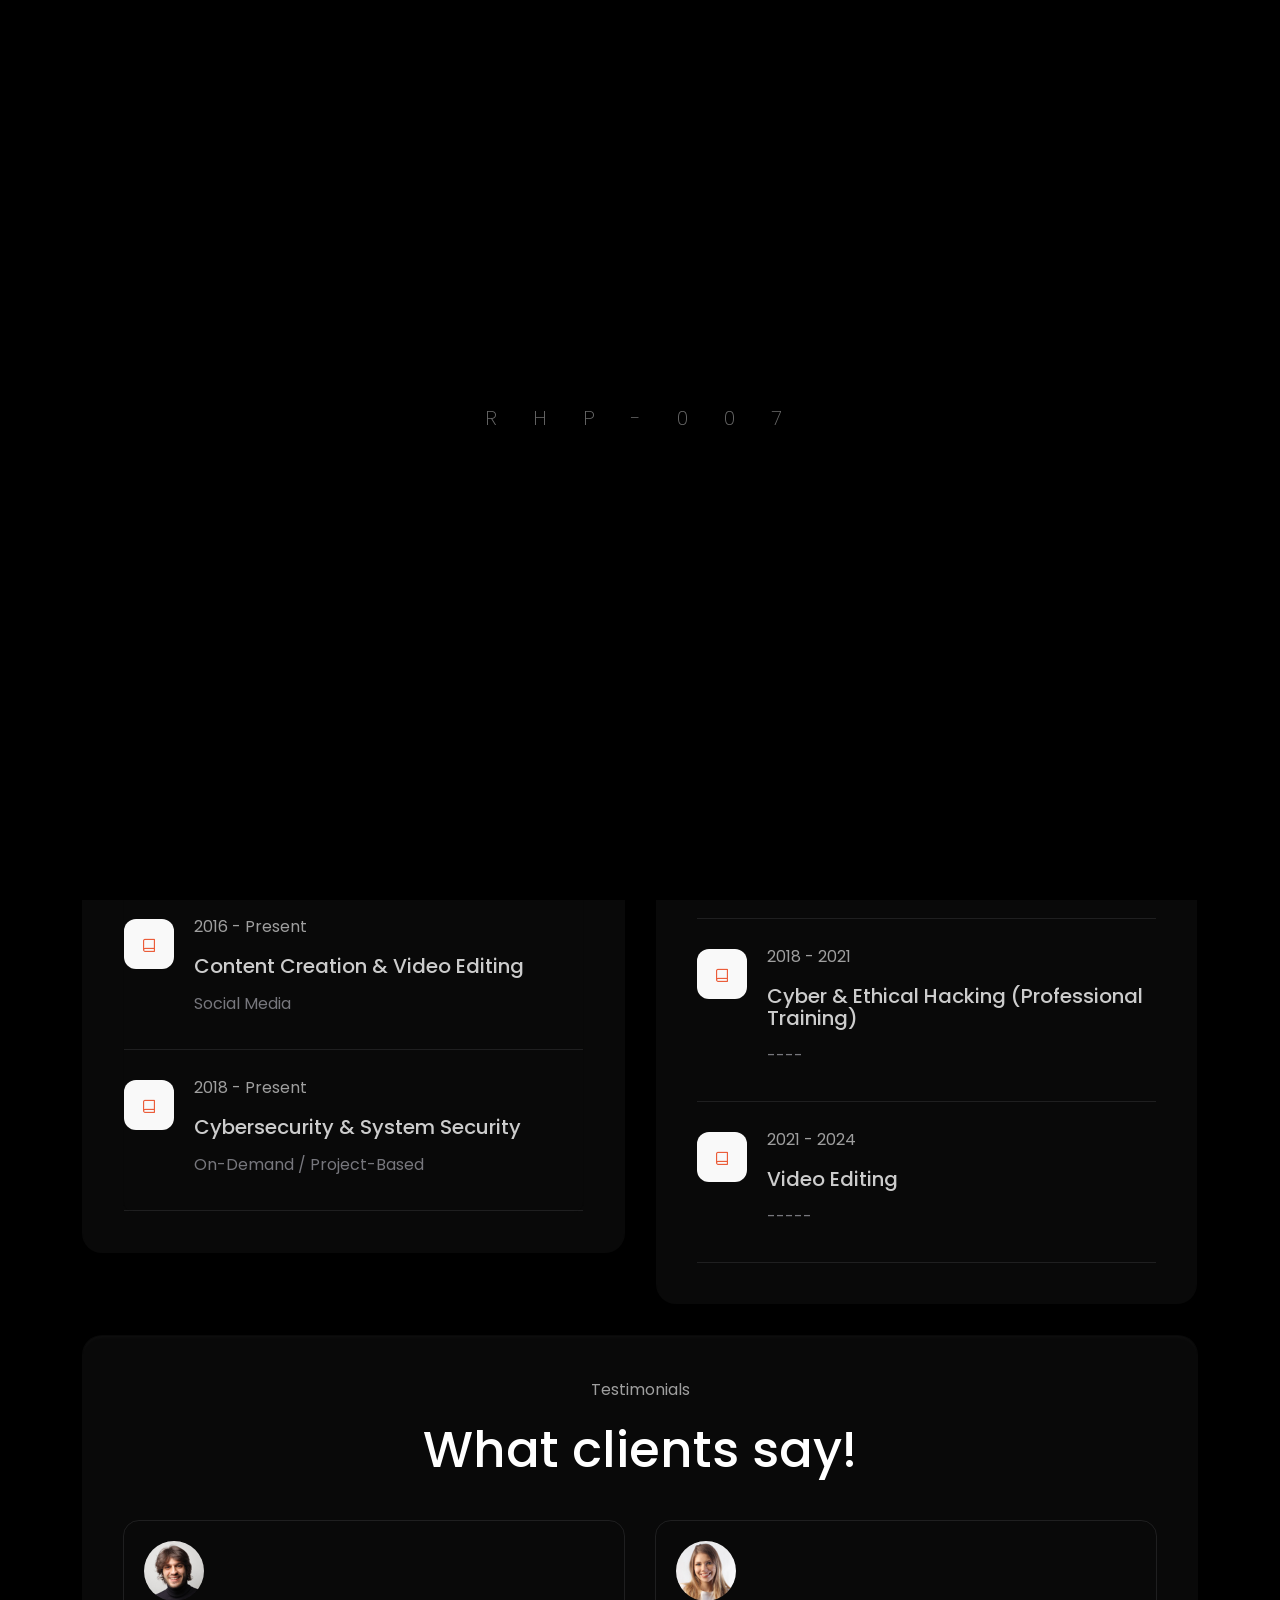
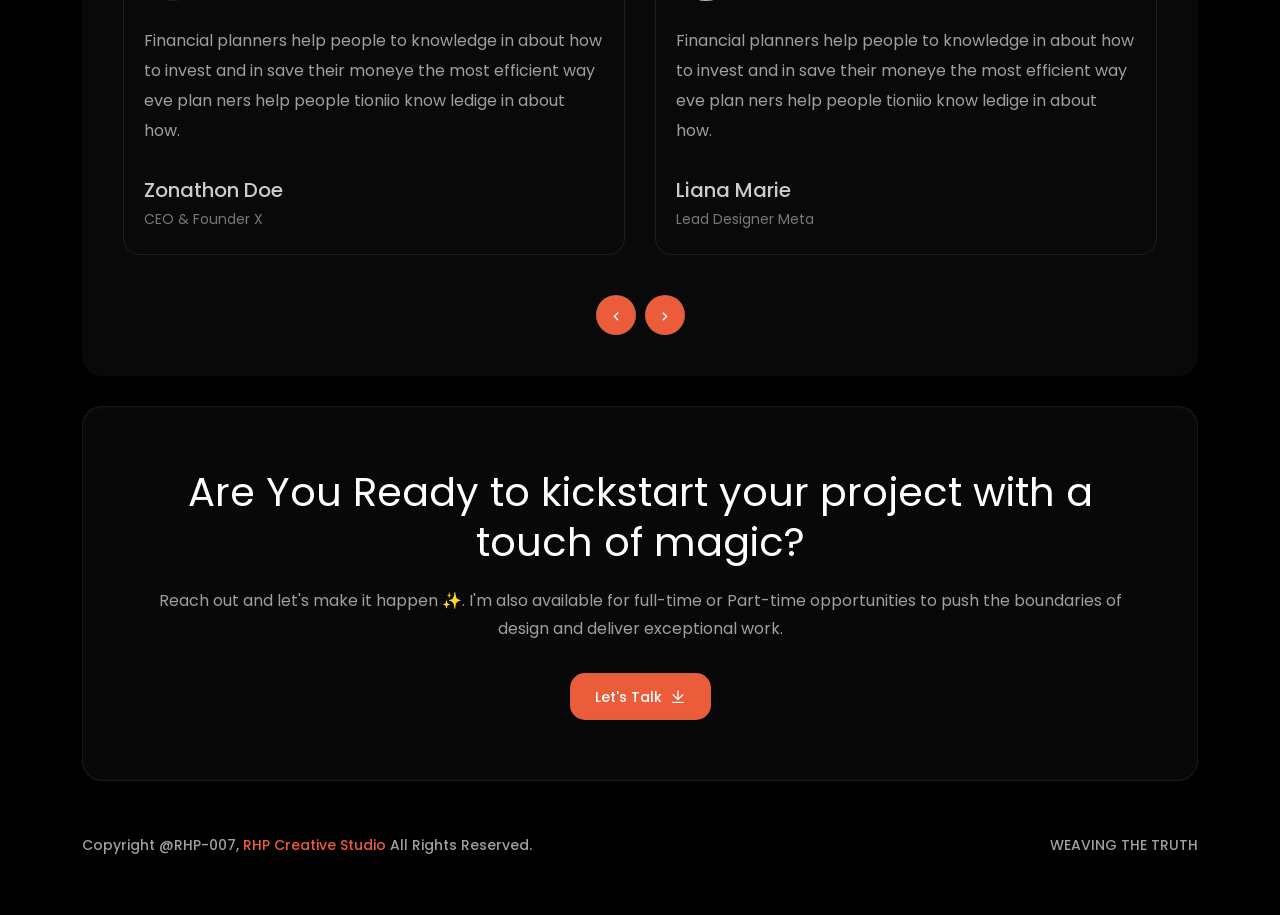
<file: about.html>
<!DOCTYPE html>
<html lang="en">

<head>
    <!-- META -->
    <meta charset="utf-8">
    <meta http-equiv="X-UA-Compatible" content="IE=edge">
    <meta name="viewport" content="width=device-width, initial-scale=1">
    <meta name="description" content="Creative Video Editor, Content Creator & Digital Strategist at Weaving the Truth, helping brands grow through powerful storytelling, smart marketing strategy, and engaging media.">
    <meta name="keywords" content="Rakibul Hasan, Weaving the Truth, video editor, content creator, digital strategist, documentary editor, marketing video, youtube editor, social media reels, brand promotion">
    <meta name="author" content="Rakibul Hasan">
    <!-- PAGE TITLE -->
    <title>RHP Creative Studio</title>
    <!-- FAV ICON -->
    <link rel="apple-touch-icon" href="assets/images/rhp-icon.png">
    <link rel="shortcut icon" type="image/png" href="assets/images/rhp-icon.png">
    <!-- ALL GOOGLE FONTS -->
    <link rel="preconnect" href="https://fonts.googleapis.com">
    <link rel="preconnect" href="https://fonts.gstatic.com" crossorigin>
    <link href="https://fonts.googleapis.com/css2?family=Poppins:ital,wght@0,100;0,200;0,300;0,400;0,500;0,600;0,700;0,800;0,900;1,100;1,200;1,300;1,400;1,500;1,600;1,700;1,800;1,900&display=swap" rel="stylesheet">
    <!-- BOOTSTRAP CSS -->
    <link rel="stylesheet" href="assets/css/bootstrap.min.css" />
    <!-- FONT AWESOME CSS -->
    <link rel="stylesheet" href="assets/fonts/remixicon.css" />
    <link rel="stylesheet" href="assets/fonts/remixicon.min.css" />
    <!-- MAGNIFIC CSS -->
    <link rel="stylesheet" href="assets/css/magnific-popup.css">
    <!-- NICE SELECT CSS -->
    <link rel="stylesheet" href="assets/css/nice-select.min.css" />
    <!-- ANIMATE CSS -->
    <link rel="stylesheet" href="assets/css/animate.min.css" />
    <!-- SLICK CSS -->
    <link rel="stylesheet" href="assets/css/slick.min.css" />
    <!-- SPACING CSS -->
    <link rel="stylesheet" href="assets/css/spacing.css" />
    <!-- MAIN STYLE CSS -->
    <link rel="stylesheet" href="assets/css/style.css" />
    <!-- RESPONSIVE CSS -->
    <link rel="stylesheet" href="assets/css/responsive.css">
    <!-- HTML5 shim and Respond.js IE8 support of HTML5 elements and media queries -->
    <!-- WARNING: Respond.js doesn't work if you view the page via file:// -->
    <!--[if lt IE 9]>
      <script src="https://oss.maxcdn.com/html5shiv/3.7.2/html5shiv.min.js"></script>
      <script src="https://oss.maxcdn.com/respond/1.4.2/respond.min.js"></script>
    <![endif]-->
</head>

<body>
    <!-- START PRELOADER AREA-->
    <div class="preloader">
        <svg viewbox="0 0 1000 1000" preserveaspectratio="none">
            <path id="preloaderSvg" d="M0,1005S175,995,500,995s500,5,500,5V0H0Z"></path>
        </svg>
        <div class="preloader-heading">
            <div class="load-text">
                <span>R</span>
                <span>H</span>
                <span>P</span>
                <span>-</span>
                <span>0</span>
                <span>0</span>
                <span>7</span>
            </div>
        </div>
    </div>
    <!-- END PRELOADER AREA -->
    <!-- START MENU DESIGN AREA -->
    <header class="main-header">
        <div class="header-upper">
            <div class="container">
                <div class="header-inner d-flex align-items-center">
                    <!-- START LOGO DESIGN AREA -->
                    <div class="logo-outer">
                        <div class="logo">
                            <a href="index.html"><img id="siteLogo" src="assets/images/logo.png" data-dark="assets/images/logo.png" data-light="assets/images/logo-dark.png" alt="Logo" title="Logo" /></a>
                        </div>
                    </div>
                    <!-- / END LOGO DESIGN AREA -->
                    <!-- START NAV DESIGN AREA -->
                    <div class="nav-outer clearfix mx-auto">
                        <!-- Main Menu -->
                        <nav class="main-menu navbar-expand-lg">
                            <div class="navbar-header">
                                <div class="mobile-logo">
                                    <a href="index.html">
                                        <img class="siteLogoMobile" src="assets/images/logo.png" data-dark="assets/images/logo.png" data-light="assets/images/logo-dark.png" alt="Logo" title="Logo" />
                                    </a>
                                </div>
                                <!-- Toggle Button -->
                                <button type="button" class="navbar-toggle" data-bs-toggle="collapse" data-bs-target=".navbar-collapse">
                                    <span class="icon-bar"></span>
                                    <span class="icon-bar"></span>
                                    <span class="icon-bar"></span>
                                </button>
                            </div>
                            <div class="navbar-collapse collapse">
                                <ul class="navigation onepage clearfix">
                                    <li><a class="nav-link-click" href="index.html">Home</a></li>
                                    <li><a class="nav-link-click" href="works.html">works</a></li>
                                    <li><a class="nav-link-click" href="service.html">services</a></li>
                                    <li><a class="nav-link-click" href="about.html">about</a></li>
                                    <li><a class="nav-link-click" href="contact.html">Contact</a></li>
                                </ul>
                            </div>
                        </nav>
                        <!-- / END NAV DESIGN AREA -->
                    </div>
                        <div class="menu-rhp">
                        <button id="themeToggle" class="theme-toggle-btn" aria-label="Toggle light/dark mode"><i class="ri-sun-line"></i></button>
                        <a href="contact.html" class="theme-rhp-007">Hire Me<i class="ri-shake-hands-line"></i></a>
                    </div>
                </div>
            </div>
        </div>
    </header>
    <!-- / END MENU DESIGN AREA -->
    <!-- START ABOUT DESIGN AREA -->
    <section id="about" class="about-single-area innerpage-single-area">
        <div class="container">
            <div class="row">
                <!-- START ABOUT IMAGE DESIGN AREA -->
                <div class="col-lg-4">
                    <div class="about-image-part wow fadeInUp delay-0-3s">
                        <img src="assets/images/about/rhp-profile.png" alt="About Me" />
                    </div>
                </div>
                <!-- / END ABOUT IMAGE DESIGN AREA -->
                <!-- START ABOUT TEXT DESIGN AREA -->
                <div class="col-lg-8">
                    <div class="about-content-part wow fadeInUp delay-0-2s">
                        <h2>
                            I’m MD Rakibul Hasan, a Creative Video Editor & Digital Strategist.
                        </h2>
                        <p>I help brands and entrepreneurs grow through powerful storytelling, strategic content, and engaging visual media. From documentaries and short-form videos to brand motion and promotional content, I focus on clarity, creativity, and results.</p>
                        <p>Every project I work on is driven by purpose—creating content that not only looks good but communicates the right message and builds long-term value.</p>
                        <p>I craft engaging visual stories and strategic content that help brands stand out, connect, and grow in the digital space.</p>
                        <div class="hero-rhp">
                            <a href="contact.html" class="theme-rhp-007">Get In touch<i class="ri-mail-send-line"></i></a>
                        </div>
                    </div>
                </div>
                <!-- / END ABOUT TEXT DESIGN AREA -->
            </div>
        </div>
    </section>
    <!-- / END ABOUT DESIGN AREA -->
    <!-- START RESUME EXPERIENCE DESIGN AREA -->
    <section id="resume" class="resume-area">
        <div class="container">
            <div class="resume-items">
                <div class="row">
                    <!-- START EXPERIENCE RESUME DESIGN AREA -->
                    <div class="col-xl-6 col-md-6">
                        <div class="single-resume">
                            <h2>Experience</h2>
                            <div class="experience-list">
                                <!-- START SINGLE RESUME DESIGN AREA -->
                                <div class="resume-item wow fadeInUp delay-0-3s">
                                    <div class="icon">
                                        <i class="ri-book-line"></i>
                                    </div>
                                    <div class="content">
                                        <span class="years">2012 - Present</span>
                                        <h4>Web Development & Design</h4>
                                        <span class="company"> Freelance </span>
                                    </div>
                                </div>
                                <!-- / END SINGLE RESUME DESIGN AREA -->
                                <!-- START SINGLE RESUME DESIGN AREA -->
                                <div class="resume-item wow fadeInUp delay-0-3s">
                                    <div class="icon">
                                        <i class="ri-book-line"></i>
                                    </div>
                                    <div class="content">
                                        <span class="years">2016 - Present</span>
                                        <h4>Content Creation & Video Editing</h4>
                                        <span class="company">Social Media</span>
                                    </div>
                                </div>
                                <!-- / END SINGLE RESUME DESIGN AREA -->
                                <!-- START SINGLE RESUME DESIGN AREA -->
                                <div class="resume-item wow fadeInUp delay-0-3s">
                                    <div class="icon">
                                        <i class="ri-book-line"></i>
                                    </div>
                                    <div class="content">
                                        <span class="years">2018 - Present</span>
                                        <h4> Cybersecurity & System Security</h4>
                                        <span class="company">On-Demand / Project-Based</span>
                                    </div>
                                </div>
                                <!-- / END SINGLE RESUME DESIGN AREA -->
                            </div>
                        </div>
                    </div>
                    <!-- // END EXPERIENCE RESUME DESIGN AREA -->
                    <!-- START EDUCATION RESUME DESIGN AREA -->
                    <div class="col-xl-6 col-md-6">
                        <div class="experience-list">
                            <div class="single-resume">
                                <h2>Education</h2>
                                <!-- START SINGLE RESUME DESIGN AREA -->
                                <div class="resume-item wow fadeInUp delay-0-3s">
                                    <div class="icon">
                                        <i class="ri-book-line"></i>
                                    </div>
                                    <div class="content">
                                        <span class="years">2019</span>
                                        <h4>Master's in Computer Science (CSE)</h4>
                                        <span class="company">Royal Melbourne Institute of Technology (RMIT University)
                                        </span>
                                    </div>
                                </div>
                                <!-- / END SINGLE RESUME DESIGN AREA -->
                                <!-- START SINGLE RESUME DESIGN AREA -->
                                <div class="resume-item wow fadeInUp delay-0-3s">
                                    <div class="icon">
                                        <i class="ri-book-line"></i>
                                    </div>
                                    <div class="content">
                                        <span class="years">2018 - 2021</span>
                                        <h4>Cyber & Ethical Hacking (Professional Training) </h4>
                                        <span class="company">----</span>
                                    </div>
                                </div>
                                <!-- / END SINGLE RESUME DESIGN AREA -->
                                <!-- START SINGLE RESUME DESIGN AREA -->
                                <div class="resume-item wow fadeInUp delay-0-3s">
                                    <div class="icon">
                                        <i class="ri-book-line"></i>
                                    </div>
                                    <div class="content">
                                        <span class="years">2021 - 2024</span>
                                        <h4>Video Editing</h4>
                                        <span class="company"> ----- </span>
                                    </div>
                                </div>
                                <!-- / END SINGLE RESUME DESIGN AREA -->
                            </div>
                        </div>
                    </div>
                    <!-- // END EDUCATION RESUME DESIGN AREA -->
                </div>
            </div>
        </div>
    </section>
    <!-- / END RESUME EXPERIENCE DESIGN AREA -->
    <!-- START TESTIMONIALS DESIGN AREA -->
    <section class="testimonials-area">
        <div class="container">
            <div class="container-inner">
                <div class="row">
                    <div class="col-xl-12 col-lg-12">
                        <div class="section-title text-center wow fadeInUp delay-0-2s">
                            <p>Testimonials</p>
                            <h2>What clients say!</h2>
                        </div>
                    </div>
                </div>
                <div class="row">
                    <div class="col-lg-12">
                        <div class="testimonials-wrap">
                            <!-- START SINGLE TESTIMONIALS DESIGN AREA -->
                            <div class="testimonial-item wow fadeInUp delay-0-3s">
                                <div class="author">
                                    <img src="assets/images/testimonials/author1.jpg" alt="Author" />
                                </div>
                                <div class="text">
                                    Financial planners help people to knowledge in about how to
                                    invest and in save their moneye the most efficient way eve plan
                                    ners help people tioniio know ledige in about how.
                                </div>
                                <div class="testi-des">
                                    <h5>Zonathon Doe</h5>
                                    <span>CEO & Founder X</span>
                                </div>
                            </div>
                            <!-- / END SINGLE TESTIMONIALS DESIGN AREA -->
                            <!-- START SINGLE TESTIMONIALS DESIGN AREA -->
                            <div class="testimonial-item wow fadeInUp delay-0-4s">
                                <div class="author">
                                    <img src="assets/images/testimonials/author2.jpg" alt="Author" />
                                </div>
                                <div class="text">
                                    Financial planners help people to knowledge in about how to
                                    invest and in save their moneye the most efficient way eve plan
                                    ners help people tioniio know ledige in about how.
                                </div>
                                <div class="testi-des">
                                    <h5>Liana Marie</h5>
                                    <span>Lead Designer Meta</span>
                                </div>
                            </div>
                            <!-- / END SINGLE TESTIMONIALS DESIGN AREA -->
                            <!-- START SINGLE TESTIMONIALS DESIGN AREA -->
                            <div class="testimonial-item wow fadeInUp delay-0-2s">
                                <div class="author">
                                    <img src="assets/images/testimonials/author1.jpg" alt="Author" />
                                </div>
                                <div class="text">
                                    Financial planners help people to knowledge in about how to
                                    invest and in save their moneye the most efficient way eve plan
                                    ners help people tioniio know ledige in about how.
                                </div>
                                <div class="testi-des">
                                    <h5>Zonathon Doe</h5>
                                    <span>CEO & Founder X</span>
                                </div>
                            </div>
                            <!-- / END SINGLE TESTIMONIALS DESIGN AREA -->
                            <!-- START SINGLE TESTIMONIALS DESIGN AREA -->
                            <div class="testimonial-item wow fadeInUp delay-0-4s">
                                <div class="author">
                                    <img src="assets/images/testimonials/author2.jpg" alt="Author" />
                                </div>
                                <div class="text">
                                    Financial planners help people to knowledge in about how to
                                    invest and in save their moneye the most efficient way eve plan
                                    ners help people tioniio know ledige in about how.
                                </div>
                                <div class="testi-des">
                                    <h5>Liana Marie</h5>
                                    <span>Lead Designer Meta</span>
                                </div>
                            </div>
                            <!-- / END SINGLE TESTIMONIALS DESIGN AREA -->
                        </div>
                        <div class="slider-arrows wow fadeInUp delay-0-6s text-center pt-40">
                            <button class="testimonial-prev">
                                <i class="ri-arrow-left-s-line"></i>
                            </button>
                            <button class="testimonial-next">
                                <i class="ri-arrow-right-s-line"></i>
                            </button>
                        </div>
                    </div>
                </div>
            </div>
        </div>
    </section>
    <!-- / END TESTIMONIALS DESIGN AREA -->
    <!-- START CALL TO ACTION DESIGN AREA -->
    <section  class="call-to-action-area">
        <div class="container">
            <div class="row">
                <!-- START ABOUT TEXT DESIGN AREA -->
                <div class="col-lg-12">
                    <div class="about-content-part call-to-action-part wow fadeInUp delay-0-2s text-center">
                        <h2>Are You Ready to kickstart your project with a touch of magic?</h2>
                        <p>Reach out and let's make it happen ✨. I'm also available for full-time or Part-time opportunities to push the boundaries of design and deliver exceptional work.</p>
                        <div class="hero-rhp">
                            <a href="contact.html" class="theme-rhp-007">Let's Talk <i class="ri-download-line"></i></a>
                        </div>
                    </div>
                </div>
                <!-- / END ABOUT TEXT DESIGN AREA -->
            </div>
        </div>
    </section>
    <!--  // END CALL TO ACTION DESIGN AREA -->
    <!-- START FOOTER DESIGN AREA -->
    <footer class="main-footer">
        <div class="footer-bottom pt-50 pb-40">
            <div class="container">
                <div class="row">
                    <div class="col-lg-6">
                        <div class="copyright-text">
                            <p>
                                Copyright @RHP-007, <a href="index.html">RHP Creative Studio</a> All
                                Rights Reserved.
                            </p>
                        </div>
                    </div>
                    <div class="col-lg-6">
                        <div class="copyright-text extra-copyright">
                            <p>
                                WEAVING THE TRUTH
                            </p>
                        </div>
                    </div>
                </div>
            </div>
        </div>
    </footer>
    <!-- / END FOOTER DESIGN AREA -->
    <!-- START SCROOL UP DESIGN AREA -->
    <div class="progress-wrap cursor-pointer">
        <i class="ri-arrow-up-double-line"></i>
        <svg class="progress-circle svg-content" width="100%" height="100%" viewBox="-1 -1 102 102">
            <path d="M50,1 a49,49 0 0,1 0,98 a49,49 0 0,1 0,-98" />
        </svg>
    </div>
    <!-- / END SCROOL UP DESIGN AREA -->
    <!-- JQUERY JS -->
    <script src="assets/js/jquery-3.6.0.min.js"></script>
    <!-- BOOTSTRAP JS-->
    <script src="assets/js/bootstrap.min.js"></script>
    <!-- APPEAR JS -->
    <script src="assets/js/appear.min.js"></script>
    <!-- GSAP JS -->
    <script src="assets/js/gsap.min.js"></script>
    <!-- MAGNIFICANT JS -->
    <script src="assets/js/jquery.magnific-popup.min.js"></script>
    <!-- SLICK JS-->
    <script src="assets/js/slick.min.js"></script>
    <!-- NICE SELECT JS-->
    <script src="assets/js/jquery.nice-select.min.js"></script>
    <!-- IMAGE LOADER JS-->
    <script src="assets/js/imagesloaded.pkgd.min.js"></script>
    <!-- ISOTOPE JS-->
    <script src="assets/js/isotope.pkgd.min.js"></script>
    <!--  WOW ANIMATION JS-->
    <script src="assets/js/wow.min.js"></script>
    <!-- SCRIPT JS-->
    <script src="assets/js/script.js"></script>
</body>
</html>
</file>
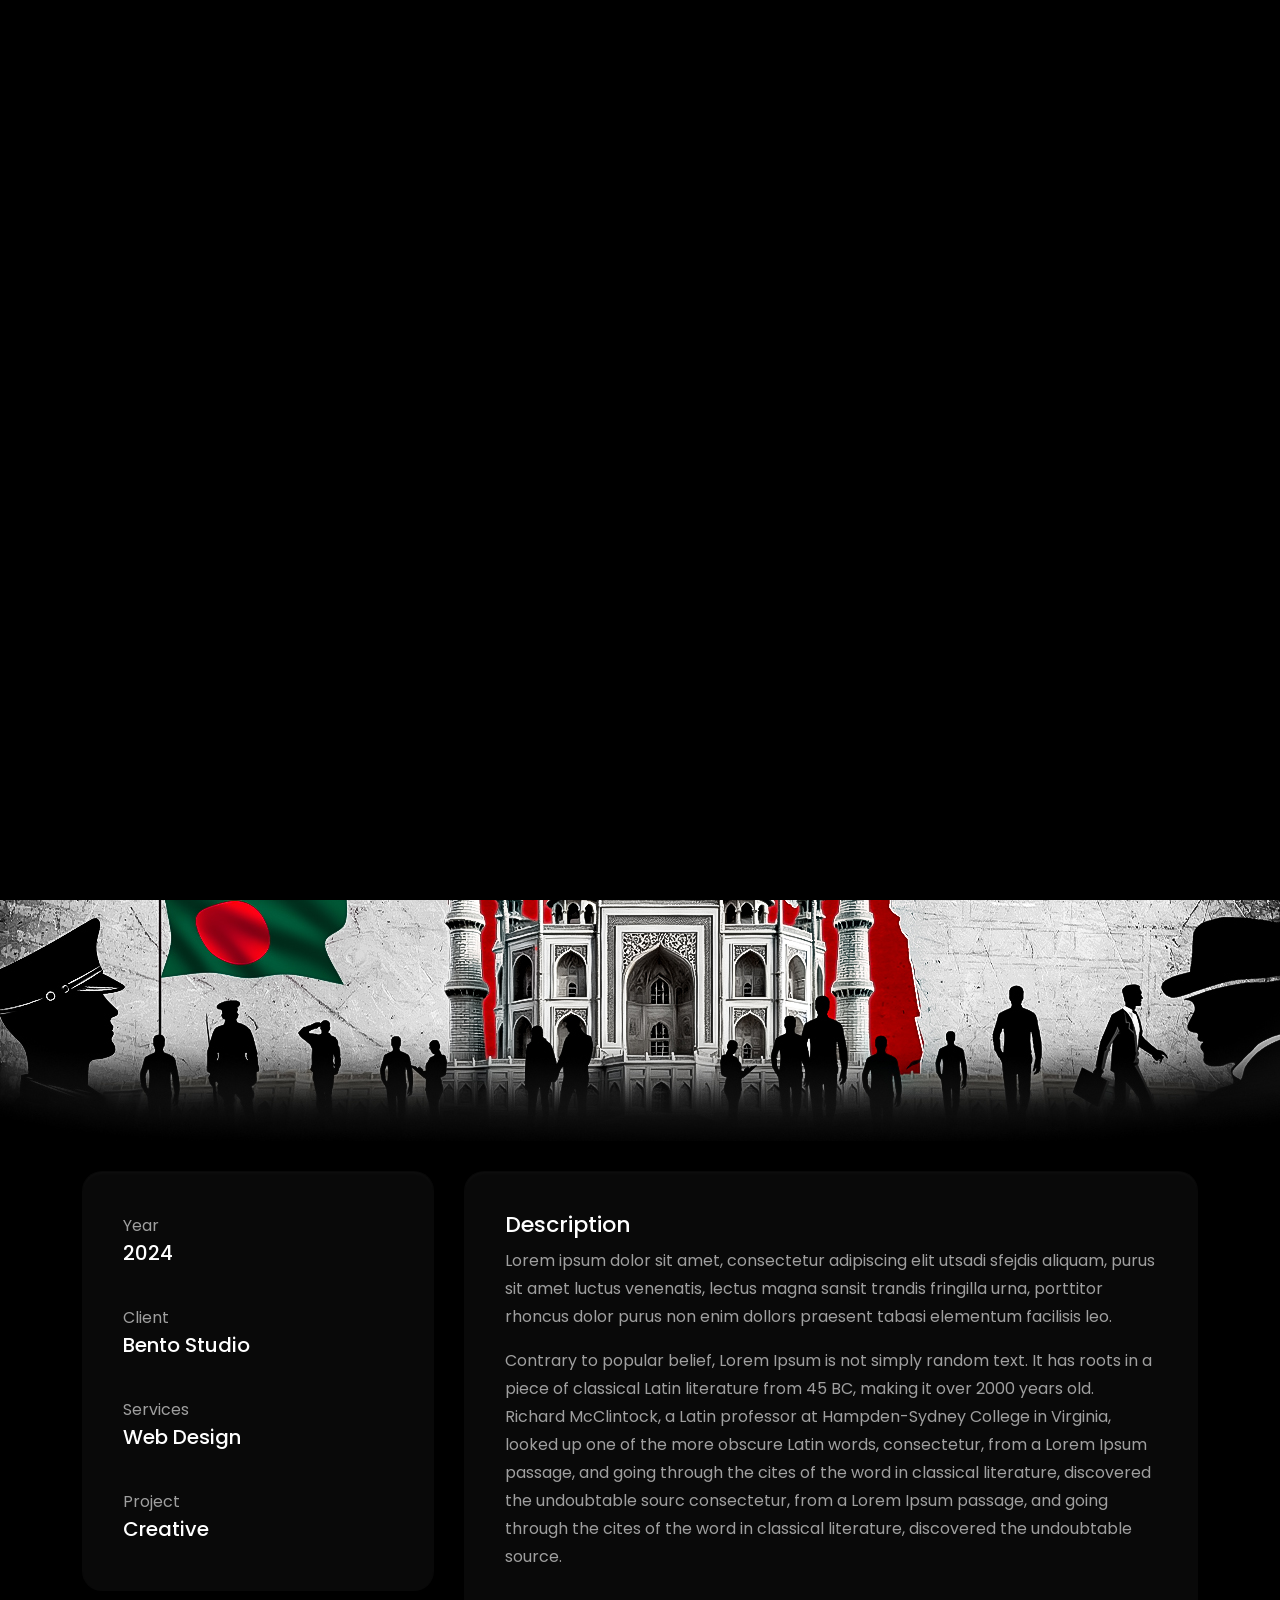
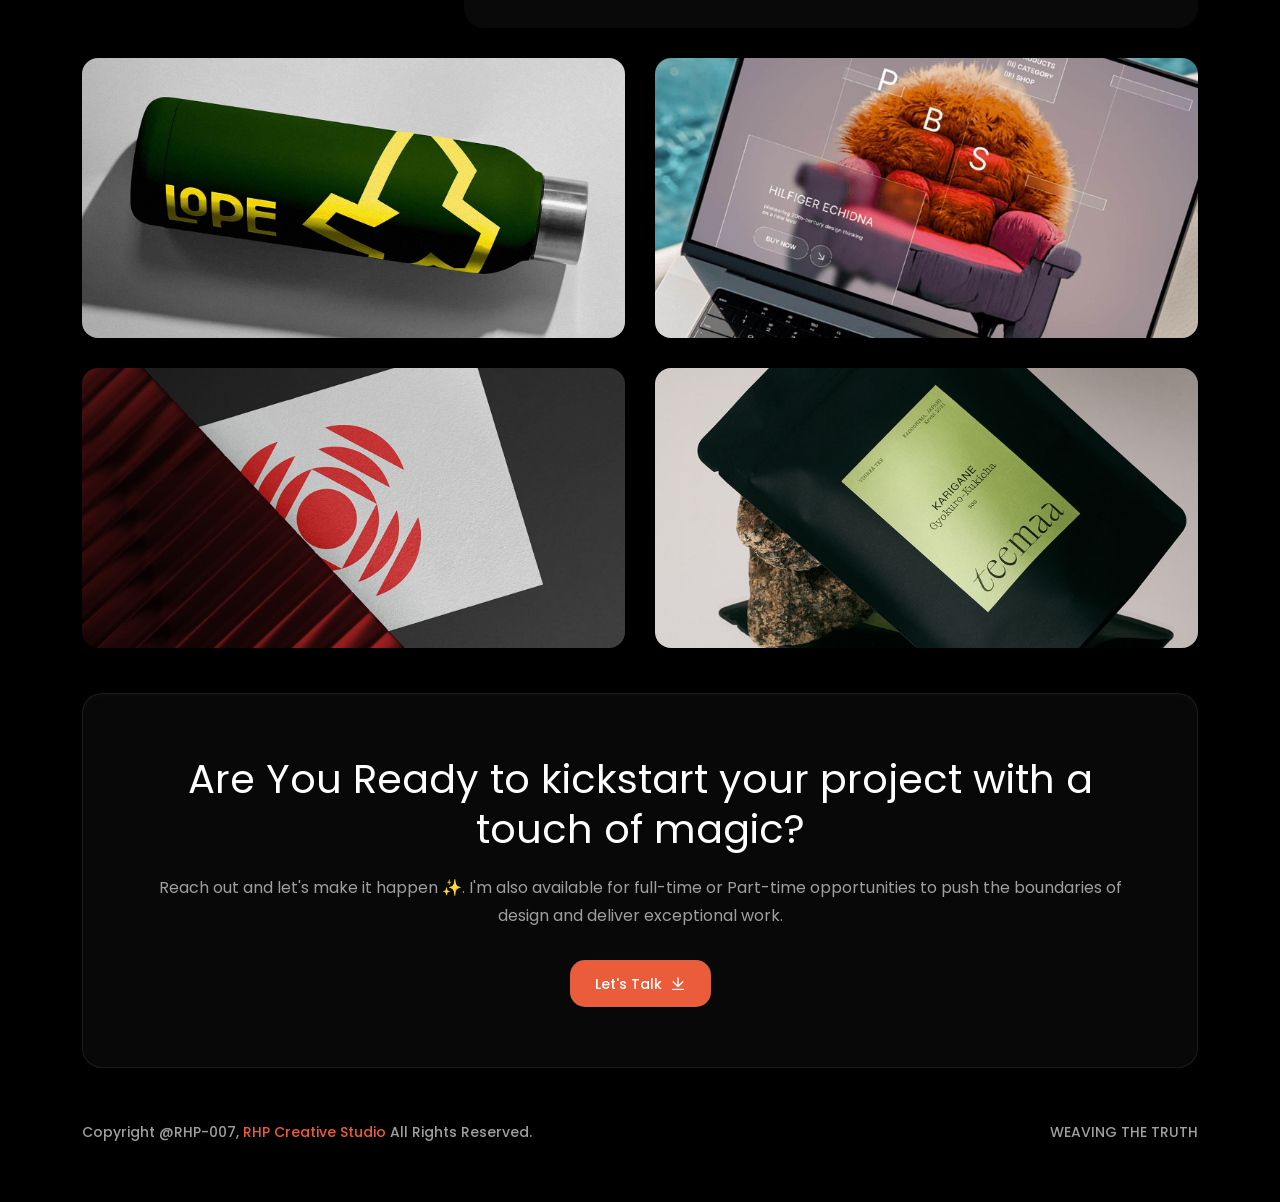
<file: brand-motion-page.html>
<!DOCTYPE html>
<html lang="en">

<head>
    <!-- META -->
    <meta charset="utf-8">
    <meta http-equiv="X-UA-Compatible" content="IE=edge">
    <meta name="viewport" content="width=device-width, initial-scale=1">
    <meta name="description" content="Creative Video Editor, Content Creator & Digital Strategist at Weaving the Truth, helping brands grow through powerful storytelling, smart marketing strategy, and engaging media.">
    <meta name="keywords" content="Rakibul Hasan, Weaving the Truth, video editor, content creator, digital strategist, documentary editor, marketing video, youtube editor, social media reels, brand promotion">
    <meta name="author" content="Rakibul Hasan">
    <!-- PAGE TITLE -->
    <title>RHP Creative Studio</title>
     <!-- FAV ICON -->
    <link rel="apple-touch-icon" href="assets/images/favicon.png">
    <link rel="shortcut icon" type="image/png" href="assets/images/favicon.png">
    <!-- ALL GOOGLE FONTS -->
    <link rel="preconnect" href="https://fonts.googleapis.com">
    <link rel="preconnect" href="https://fonts.gstatic.com" crossorigin>
    <link href="https://fonts.googleapis.com/css2?family=Poppins:ital,wght@0,100;0,200;0,300;0,400;0,500;0,600;0,700;0,800;0,900;1,100;1,200;1,300;1,400;1,500;1,600;1,700;1,800;1,900&display=swap" rel="stylesheet">
    <!-- BOOTSTRAP CSS -->
    <link rel="stylesheet" href="assets/css/bootstrap.min.css" />
    <!-- FONT AWESOME CSS -->
    <link rel="stylesheet" href="assets/fonts/remixicon.css" />
    <link rel="stylesheet" href="assets/fonts/remixicon.min.css" />
    <!-- MAGNIFIC CSS -->
    <link rel="stylesheet" href="assets/css/magnific-popup.css">
    <!-- NICE SELECT CSS -->
    <link rel="stylesheet" href="assets/css/nice-select.min.css" />
    <!-- ANIMATE CSS -->
    <link rel="stylesheet" href="assets/css/animate.min.css" />
    <!-- SLICK CSS -->
    <link rel="stylesheet" href="assets/css/slick.min.css" />
    <!-- SPACING CSS -->
    <link rel="stylesheet" href="assets/css/spacing.css" />
    <!-- MAIN STYLE CSS -->
    <link rel="stylesheet" href="assets/css/style.css" />
    <!-- RESPONSIVE CSS -->
    <link rel="stylesheet" href="assets/css/responsive.css">
    <!-- HTML5 shim and Respond.js IE8 support of HTML5 elements and media queries -->
    <!-- WARNING: Respond.js doesn't work if you view the page via file:// -->
    <!--[if lt IE 9]>
      <script src="https://oss.maxcdn.com/html5shiv/3.7.2/html5shiv.min.js"></script>
      <script src="https://oss.maxcdn.com/respond/1.4.2/respond.min.js"></script>
    <![endif]-->
</head>

<body>
    <!-- START PRELOADER AREA-->
    <div class="preloader">
        <svg viewbox="0 0 1000 1000" preserveaspectratio="none">
            <path id="preloaderSvg" d="M0,1005S175,995,500,995s500,5,500,5V0H0Z"></path>
        </svg>
        <div class="preloader-heading">
            <div class="load-text">
                <span>R</span>
                <span>H</span>
                <span>P</span>
                <span>-</span>
                <span>0</span>
                <span>0</span>
                <span>7</span>
            </div>
        </div>
    </div>
    <!-- END PRELOADER AREA -->
    <!-- START MENU DESIGN AREA -->
    <header class="main-header">
        <div class="header-upper">
            <div class="container">
                <div class="header-inner d-flex align-items-center">
                    <!-- START LOGO DESIGN AREA -->
                    <div class="logo-outer">
                        <div class="logo">
                            <a href="index.html"><img src="assets/images/logo.png" alt="Logo" title="Logo" /></a>
                        </div>
                    </div>
                    <!-- / END LOGO DESIGN AREA -->
                    <!-- START NAV DESIGN AREA -->
                    <div class="nav-outer clearfix mx-auto">
                        <!-- Main Menu -->
                        <nav class="main-menu navbar-expand-lg">
                            <div class="navbar-header">
                                <div class="mobile-logo">
                                    <a href="index.html">
                                        <img src="assets/images/logo.png" alt="Logo" title="Logo" />
                                    </a>
                                </div>
                                <!-- Toggle Button -->
                                <button type="button" class="navbar-toggle" data-bs-toggle="collapse" data-bs-target=".navbar-collapse">
                                    <span class="icon-bar"></span>
                                    <span class="icon-bar"></span>
                                    <span class="icon-bar"></span>
                                </button>
                            </div>
                            <div class="navbar-collapse collapse">
                                <ul class="navigation onepage clearfix">
                                    <li><a class="nav-link-click" href="index.html">Home</a></li>
                                    <li><a class="nav-link-click" href="about.html">about</a></li>
                                    <li><a class="nav-link-click" href="service.html">services</a></li>
                                    <li><a class="nav-link-click" href="works.html">works</a></li>
                                    <li><a class="nav-link-click" href="contact.html">Contact</a></li>
                                </ul>
                            </div>
                        </nav>
                        <!-- / END NAV DESIGN AREA -->
                    </div>
                    <div class="menu-rhp">
                        <a href="contact.html" class="theme-rhp-007">Hire Me<i class="ri-shake-hands-line"></i></a>
                    </div>
                </div>
            </div>
        </div>
    </header>
    <!-- / END MENU DESIGN AREA -->
    <!-- START SINGLE PAGE DETAILS DESIGN AREA -->
    <div class="brand-motion-page-project">
        <div class="container">
            <div class="row">
                <div class="col-lg-12 text-center pb-30">
                    <p>CREATIVE STUDIO</p>
                    <h1>Beautiful design for brand new Business</h1>
                </div>
            </div>
        </div>
        <div class="single-project-image">
            <img src="assets/images/projects/single-project.jpg" alt="image">
        </div>
        <div class="container pt-30">
            <div class="row">
                <div class="col-lg-4">
                    <!-- START SINGLE LEFT DESIGN AREA -->
                    <div class="brand-motion-page-left wow fadeInUp delay-0-2s">
                        <div class="single-info">
                            <p>Year</p>
                            <h3>2024</h3>
                        </div>
                        <div class="single-info">
                            <p>Client</p>
                            <h3>Bento Studio</h3>
                        </div>
                        <div class="single-info">
                            <p>Services</p>
                            <h3>Web Design</h3>
                        </div>
                        <div class="single-info">
                            <p>Project</p>
                            <h3>Creative</h3>
                        </div>
                    </div>
                    <!-- / END SINGLE LEFT DESIGN AREA -->
                </div>
                <!-- START SINGLE RIGHT DESIGN AREA -->
                <div class="col-lg-8">
                    <div class="brand-motion-page-right wow fadeInUp delay-0-4s">
                        <h2>
                            Description
                        </h2>
                        <p>Lorem ipsum dolor sit amet, consectetur adipiscing elit utsadi sfejdis aliquam, purus sit amet luctus venenatis, lectus magna sansit trandis fringilla urna, porttitor rhoncus dolor purus non enim dollors praesent tabasi elementum facilisis leo.</p>
                        <p>Contrary to popular belief, Lorem Ipsum is not simply random text. It has roots in a piece of classical Latin literature from 45 BC, making it over 2000 years old. Richard McClintock, a Latin professor at Hampden-Sydney College in Virginia, looked up one of the more obscure Latin words, consectetur, from a Lorem Ipsum passage, and going through the cites of the word in classical literature, discovered the undoubtable sourc consectetur, from a Lorem Ipsum passage, and going through the cites of the word in classical literature, discovered the undoubtable source.</p>
                    </div>
                </div>
                <!-- / END SINGLE RIGHT DESIGN AREA -->
            </div>
            <!-- START SINGLE PAGE GALLERY DESIGN AREA -->
            <div class="row pt-30">
                <div class="col-lg-6">
                    <div class="single-image wow fadeInUp delay-0-2s">
                        <img src="assets/images/projects/single-project1.jpg" alt="gallery">
                    </div>
                </div>
                <div class="col-lg-6">
                    <div class="single-image wow fadeInUp delay-0-4s">
                        <img src="assets/images/projects/single-project2.jpg" alt="gallery">
                    </div>
                </div>
                <div class="col-lg-6">
                    <div class="single-image wow fadeInUp delay-0-6s">
                        <img src="assets/images/projects/single-project3.jpg" alt="gallery">
                    </div>
                </div>
                <div class="col-lg-6">
                    <div class="single-image wow fadeInUp delay-0-8s">
                        <img src="assets/images/projects/single-project4.jpg" alt="gallery">
                    </div>
                </div>
            </div>
            <!--  / END SINGLE PAGE GALLERY DESIGN AREA -->
        </div>
    </div>
    <!-- / END SINGLE PAGE DETAILS DESIGN AREA -->
    <!-- START CALL TO ACTION DESIGN AREA -->
    <section class="call-to-action-area">
        <div class="container">
            <div class="row">
                <!-- START ABOUT TEXT DESIGN AREA -->
                <div class="col-lg-12">
                    <div class="about-content-part call-to-action-part wow fadeInUp delay-0-2s text-center">
                        <h2>Are You Ready to kickstart your project with a touch of magic?</h2>
                        <p>Reach out and let's make it happen ✨. I'm also available for full-time or Part-time opportunities to push the boundaries of design and deliver exceptional work.</p>
                        <div class="hero-rhp">
                            <a href="contact.html" class="theme-rhp-007">Let's Talk <i class="ri-download-line"></i></a>
                        </div>
                    </div>
                </div>
                <!-- / END ABOUT TEXT DESIGN AREA -->
            </div>
        </div>
    </section>
    <!--  // END CALL TO ACTION DESIGN AREA -->
    <!-- START FOOTER DESIGN AREA -->
    <footer class="main-footer">
        <div class="footer-bottom pt-50 pb-40">
            <div class="container">
                <div class="row">
                    <div class="col-lg-6">
                        <div class="copyright-text">
                            <p>
                                Copyright @RHP-007, <a href="index.html">RHP Creative Studio</a> All
                                Rights Reserved.
                            </p>
                        </div>
                    </div>
                    <div class="col-lg-6">
                        <div class="copyright-text extra-copyright">
                            <p>
                                WEAVING THE TRUTH
                            </p>
                        </div>
                    </div>
                </div>
            </div>
        </div>
    </footer>
    <!-- / END FOOTER DESIGN AREA -->
    <!-- START SCROOL UP DESIGN AREA -->
    <div class="progress-wrap cursor-pointer">
        <i class="ri-arrow-up-double-line"></i>
        <svg class="progress-circle svg-content" width="100%" height="100%" viewBox="-1 -1 102 102">
            <path d="M50,1 a49,49 0 0,1 0,98 a49,49 0 0,1 0,-98" />
        </svg>
    </div>
    <!-- / END SCROOL UP DESIGN AREA -->
    <!-- JQUERY JS -->
    <script src="assets/js/jquery-3.6.0.min.js"></script>
    <!-- BOOTSTRAP JS-->
    <script src="assets/js/bootstrap.min.js"></script>
    <!-- APPEAR JS -->
    <script src="assets/js/appear.min.js"></script>
    <!-- GSAP JS -->
    <script src="assets/js/gsap.min.js"></script>
    <!-- MAGNIFICANT JS -->
    <script src="assets/js/jquery.magnific-popup.min.js"></script>
    <!-- SLICK JS-->
    <script src="assets/js/slick.min.js"></script>
    <!-- NICE SELECT JS-->
    <script src="assets/js/jquery.nice-select.min.js"></script>
    <!-- IMAGE LOADER JS-->
    <script src="assets/js/imagesloaded.pkgd.min.js"></script>
    <!-- ISOTOPE JS-->
    <script src="assets/js/isotope.pkgd.min.js"></script>
    <!--  WOW ANIMATION JS-->
    <script src="assets/js/wow.min.js"></script>
    <!-- SCRIPT JS-->
    <script src="assets/js/script.js"></script>
</body>
</html>
</file>
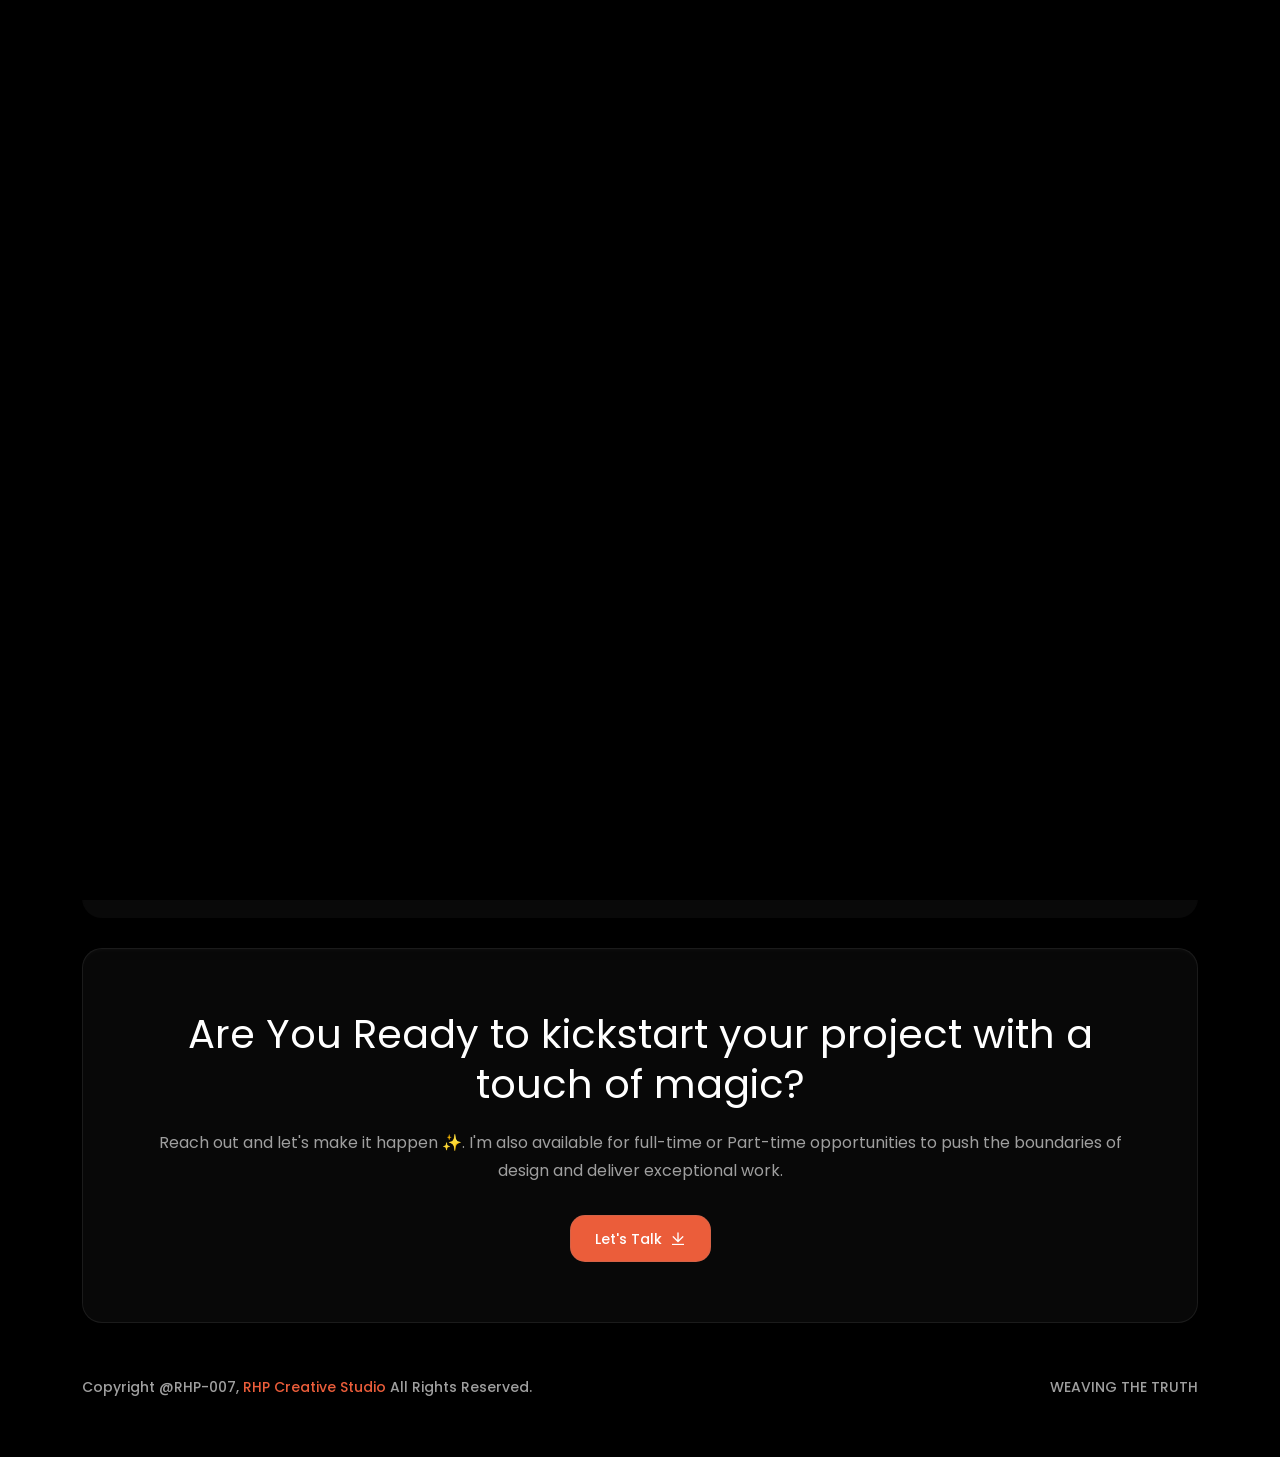
<file: contact.html>
<!DOCTYPE html>
<html lang="en">

<head>
    <!-- META -->
    <meta charset="utf-8">
    <meta http-equiv="X-UA-Compatible" content="IE=edge">
    <meta name="viewport" content="width=device-width, initial-scale=1">
    <meta name="description" content="Creative Video Editor, Content Creator & Digital Strategist at Weaving the Truth, helping brands grow through powerful storytelling, smart marketing strategy, and engaging media.">
    <meta name="keywords" content="Rakibul Hasan, Weaving the Truth, video editor, content creator, digital strategist, documentary editor, marketing video, youtube editor, social media reels, brand promotion">
    <meta name="author" content="Rakibul Hasan">
    <!-- PAGE TITLE -->
    <title>RHP Creative Studio</title>
    <!-- FAV ICON -->
    <link rel="apple-touch-icon" href="assets/images/rhp-icon.png">
    <link rel="shortcut icon" type="image/png" href="assets/images/rhp-icon.png">
    <!-- ALL GOOGLE FONTS -->
    <link rel="preconnect" href="https://fonts.googleapis.com">
    <link rel="preconnect" href="https://fonts.gstatic.com" crossorigin>
    <link href="https://fonts.googleapis.com/css2?family=Poppins:ital,wght@0,100;0,200;0,300;0,400;0,500;0,600;0,700;0,800;0,900;1,100;1,200;1,300;1,400;1,500;1,600;1,700;1,800;1,900&display=swap" rel="stylesheet">
    <!-- BOOTSTRAP CSS -->
    <link rel="stylesheet" href="assets/css/bootstrap.min.css" />
    <!-- FONT AWESOME CSS -->
    <link rel="stylesheet" href="assets/fonts/remixicon.css" />
    <link rel="stylesheet" href="assets/fonts/remixicon.min.css" />
    <!-- MAGNIFIC CSS -->
    <link rel="stylesheet" href="assets/css/magnific-popup.css">
    <!-- NICE SELECT CSS -->
    <link rel="stylesheet" href="assets/css/nice-select.min.css" />
    <!-- ANIMATE CSS -->
    <link rel="stylesheet" href="assets/css/animate.min.css" />
    <!-- SLICK CSS -->
    <link rel="stylesheet" href="assets/css/slick.min.css" />
    <!-- SPACING CSS -->
    <link rel="stylesheet" href="assets/css/spacing.css" />
    <!-- MAIN STYLE CSS -->
    <link rel="stylesheet" href="assets/css/style.css" />
    <!-- RESPONSIVE CSS -->
    <link rel="stylesheet" href="assets/css/responsive.css">
    <!-- HTML5 shim and Respond.js IE8 support of HTML5 elements and media queries -->
    <!-- WARNING: Respond.js doesn't work if you view the page via file:// -->
    <!--[if lt IE 9]>
      <script src="https://oss.maxcdn.com/html5shiv/3.7.2/html5shiv.min.js"></script>
      <script src="https://oss.maxcdn.com/respond/1.4.2/respond.min.js"></script>
    <![endif]-->
</head>

<body>
    <!-- START PRELOADER AREA-->
    <div class="preloader">
        <svg viewbox="0 0 1000 1000" preserveaspectratio="none">
            <path id="preloaderSvg" d="M0,1005S175,995,500,995s500,5,500,5V0H0Z"></path>
        </svg>
        <div class="preloader-heading">
            <div class="load-text">
                <span>R</span>
                <span>H</span>
                <span>P</span>
                <span>-</span>
                <span>0</span>
                <span>0</span>
                <span>7</span>
            </div>
        </div>
    </div>
    <!-- END PRELOADER AREA -->
    <!-- START MENU DESIGN AREA -->
    <header class="main-header">
        <div class="header-upper">
            <div class="container">
                <div class="header-inner d-flex align-items-center">
                    <!-- START LOGO DESIGN AREA -->
                    <div class="logo-outer">
                        <div class="logo">
                            <a href="index.html"><img id="siteLogo" src="assets/images/logo.png" data-dark="assets/images/logo.png" data-light="assets/images/logo-dark.png" alt="Logo" title="Logo" /></a>
                        </div>
                    </div>
                    <!-- / END LOGO DESIGN AREA -->
                    <!-- START NAV DESIGN AREA -->
                    <div class="nav-outer clearfix mx-auto">
                        <!-- Main Menu -->
                        <nav class="main-menu navbar-expand-lg">
                            <div class="navbar-header">
                                <div class="mobile-logo">
                                    <a href="index.html">
                                        <img class="siteLogoMobile" src="assets/images/logo.png" data-dark="assets/images/logo.png" data-light="assets/images/logo-dark.png" alt="Logo" title="Logo" />
                                    </a>
                                </div>
                                <!-- Toggle Button -->
                                <button type="button" class="navbar-toggle" data-bs-toggle="collapse" data-bs-target=".navbar-collapse">
                                    <span class="icon-bar"></span>
                                    <span class="icon-bar"></span>
                                    <span class="icon-bar"></span>
                                </button>
                            </div>
                            <div class="navbar-collapse collapse">
                                <ul class="navigation onepage clearfix">
                                    <li><a class="nav-link-click" href="index.html">Home</a></li>
                                    <li><a class="nav-link-click" href="works.html">works</a></li>
                                    <li><a class="nav-link-click" href="service.html">services</a></li>
                                    <li><a class="nav-link-click" href="about.html">about</a></li>
                                    <li><a class="nav-link-click" href="contact.html">Contact</a></li>
                                </ul>
                            </div>
                        </nav>
                        <!-- / END NAV DESIGN AREA -->
                    </div>
                        <div class="menu-rhp">
                        <button id="themeToggle" class="theme-toggle-btn" aria-label="Toggle light/dark mode"><i class="ri-sun-line"></i></button>
                        <a href="contact.html" class="theme-rhp-007">Hire Me<i class="ri-shake-hands-line"></i></a>
                    </div>
                </div>
            </div>
        </div>
    </header>
    <!-- / END MENU DESIGN AREA -->
    <!-- START CONTACT DESIGN AREA -->
    <section id="contact" class="contact-area innerpage-single-area">
        <div class="container">
            <div class="container-inner">
                <div class="row">
                    <div class="col-xl-12 col-lg-12">
                        <div class="section-title text-center wow fadeInUp delay-0-2s">
                            <p>contact</p>
                            <h2>Get in Touch with Me!</h2>
                        </div>
                    </div>
                </div>
                <div class="row">
                    <div class="col-lg-4">
                        <div class="contact-content-part  wow fadeInUp delay-0-2s">
                            <!-- START CONTACT SINGLEDESIGN AREA -->
                            <div class="single-contact wow fadeInUp" data-wow-delay=".2s">
                                <div class="contact-icon">
                                    <i class="ri-map-pin-line"></i>
                                </div>
                                <h2>our office:</h2>
                                <p>Dhaka, Bangladesh</p>
                            </div>
                            <!-- / END CONTACT SINGLEDESIGN AREA -->
                            <!-- START CONTACT SINGLEDESIGN AREA -->
                            <div class="single-contact wow fadeInUp" data-wow-delay=".4s">
                                <div class="contact-icon">
                                    <i class="ri-phone-line"></i>
                                </div>
                                <h2>contact number:</h2>
                                <p>+8801755052510</p>
                            </div>
                            <!-- / END CONTACT SINGLEDESIGN AREA -->
                            <!-- START CONTACT SINGLEDESIGN AREA -->
                            <div class="single-contact wow fadeInUp" data-wow-delay=".6s">
                                <div class="contact-icon">
                                    <i class="ri-whatsapp-line"></i>
                                </div>
                                <h2>WhatsApp us:</h2>
                                <p>+8801755052510</p>
                            </div>
                            <div class="single-contact wow fadeInUp" data-wow-delay=".8s">
                                <div class="contact-icon">
                                    <i class="ri-mail-line"></i>
                                </div>
                                <h2>Email us:</h2>
                                <p>rhcreativestudio@mail.com</p>
                            </div>
                            <!-- / END CONTACT SINGLEDESIGN AREA -->
                        </div>
                    </div>
                    <!-- START CONTACT FORM DESIGN AREA -->
                    <div class="col-lg-8">
                        <div class="contact-form contact-form-area wow fadeInUp delay-0-4s">
                            <form id="contactForm" class="contactForm" name="contactForm" action="https://api.web3forms.com/submit" method="POST">
                                <div class="row">
                                    <div class="col-md-6">
                                        <div class="form-group">
                                            <input type="hidden" name="access_key" value="9550264a-bc33-4b7b-924c-de9c4deffc37">
                                            <input type="hidden" name="from_name" value="RHP Creative Studio">
                                            <input type="hidden" name="subject" value="New Contact Message from Website">
                                            <input type="hidden" name="replyto" value="">
                                            <label for="name">Full Name</label>
                                            <input type="text" id="name" name="name" class="form-control" value="" placeholder="Steve Milner" required="" data-error="Please enter your Name" />
                                            <label for="name" class="for-icon"><i class="ri-user-line"></i></label>
                                            <div class="help-block with-errors"></div>
                                        </div>
                                    </div>
                                    <div class="col-md-6">
                                        <div class="form-group">
                                            <label for="email">Email Address</label>
                                            <input type="email" id="email" name="email" class="form-control" value="" placeholder="hello@websitename.com" required="" data-error="Please enter your Email" />
                                            <label for="email" class="for-icon"><i class="ri-mail-line"></i></label>
                                            <div class="help-block with-errors"></div>
                                        </div>
                                    </div>
                                    <div class="col-md-12">
                                        <div class="form-group">
                                            <label for="message">Your Message</label>
                                            <textarea name="message" id="message" class="form-control" rows="4" placeholder="Write Your message" required="" data-error="Please Write your Message"></textarea>
                                            <div class="help-block with-errors"></div>
                                        </div>
                                    </div>
                                    <div class="col-md-12">
                                        <div class="form-group mb-0">
                                            <button type="submit" class="theme-rhp-007">
                                                Send Me Message <i class="ri-mail-line"></i>
                                            </button>
                                            <div id="msgSubmit" class="hidden"></div>
                                        </div>
                                    </div>
                                </div>
                            </form>
                        </div>
                    </div>
                    <!-- / END CONTACT FORM DESIGN AREA -->
                </div>
            </div>
        </div>
    </section>
    <!-- / END CONTACT DESIGN AREA -->
    <!-- START CALL TO ACTION DESIGN AREA -->
    <section class="call-to-action-area">
        <div class="container">
            <div class="row">
                <!-- START ABOUT TEXT DESIGN AREA -->
                <div class="col-lg-12">
                    <div class="about-content-part call-to-action-part wow fadeInUp delay-0-2s text-center">
                        <h2>Are You Ready to kickstart your project with a touch of magic?</h2>
                        <p>Reach out and let's make it happen ✨. I'm also available for full-time or Part-time opportunities to push the boundaries of design and deliver exceptional work.</p>
                        <div class="hero-rhp">
                            <a href="contact.html" class="theme-rhp-007">Let's Talk <i class="ri-download-line"></i></a>
                        </div>
                    </div>
                </div>
                <!-- / END ABOUT TEXT DESIGN AREA -->
            </div>
        </div>
    </section>
    <!--  // END CALL TO ACTION DESIGN AREA -->
    <!-- START FOOTER DESIGN AREA -->
    <footer class="main-footer">
        <div class="footer-bottom pt-50 pb-40">
            <div class="container">
                <div class="row">
                    <div class="col-lg-6">
                        <div class="copyright-text">
                            <p>
                                Copyright @RHP-007, <a href="index.html">RHP Creative Studio</a> All
                                Rights Reserved.
                            </p>
                        </div>
                    </div>
                    <div class="col-lg-6">
                        <div class="copyright-text extra-copyright">
                            <p>
                                WEAVING THE TRUTH
                            </p>
                        </div>
                    </div>
                </div>
            </div>
        </div>
    </footer>
    <!-- / END FOOTER DESIGN AREA -->
    <!-- START SCROOL UP DESIGN AREA -->
    <div class="progress-wrap cursor-pointer">
        <i class="ri-arrow-up-double-line"></i>
        <svg class="progress-circle svg-content" width="100%" height="100%" viewBox="-1 -1 102 102">
            <path d="M50,1 a49,49 0 0,1 0,98 a49,49 0 0,1 0,-98" />
        </svg>
    </div>
    <!-- / END SCROOL UP DESIGN AREA -->
    <!-- JQUERY JS -->
    <script src="assets/js/jquery-3.6.0.min.js"></script>
    <!-- BOOTSTRAP JS-->
    <script src="assets/js/bootstrap.min.js"></script>
    <!-- APPEAR JS -->
    <script src="assets/js/appear.min.js"></script>
    <!-- GSAP JS -->
    <script src="assets/js/gsap.min.js"></script>
    <!-- MAGNIFICANT JS -->
    <script src="assets/js/jquery.magnific-popup.min.js"></script>
    <!-- SLICK JS-->
    <script src="assets/js/slick.min.js"></script>
    <!-- NICE SELECT JS-->
    <script src="assets/js/jquery.nice-select.min.js"></script>
    <!-- IMAGE LOADER JS-->
    <script src="assets/js/imagesloaded.pkgd.min.js"></script>
    <!-- ISOTOPE JS-->
    <script src="assets/js/isotope.pkgd.min.js"></script>
    <!--  WOW ANIMATION JS-->
    <script src="assets/js/wow.min.js"></script>
    <!-- SCRIPT JS-->
    <script src="assets/js/script.js"></script>
</body>
<script>
window.addEventListener("pageshow", function(event) {
  if (event.persisted || (window.performance && window.performance.navigation.type == 2)) {
    document.getElementById("contactForm").reset();
  }
});
</script>
</html>
</file>
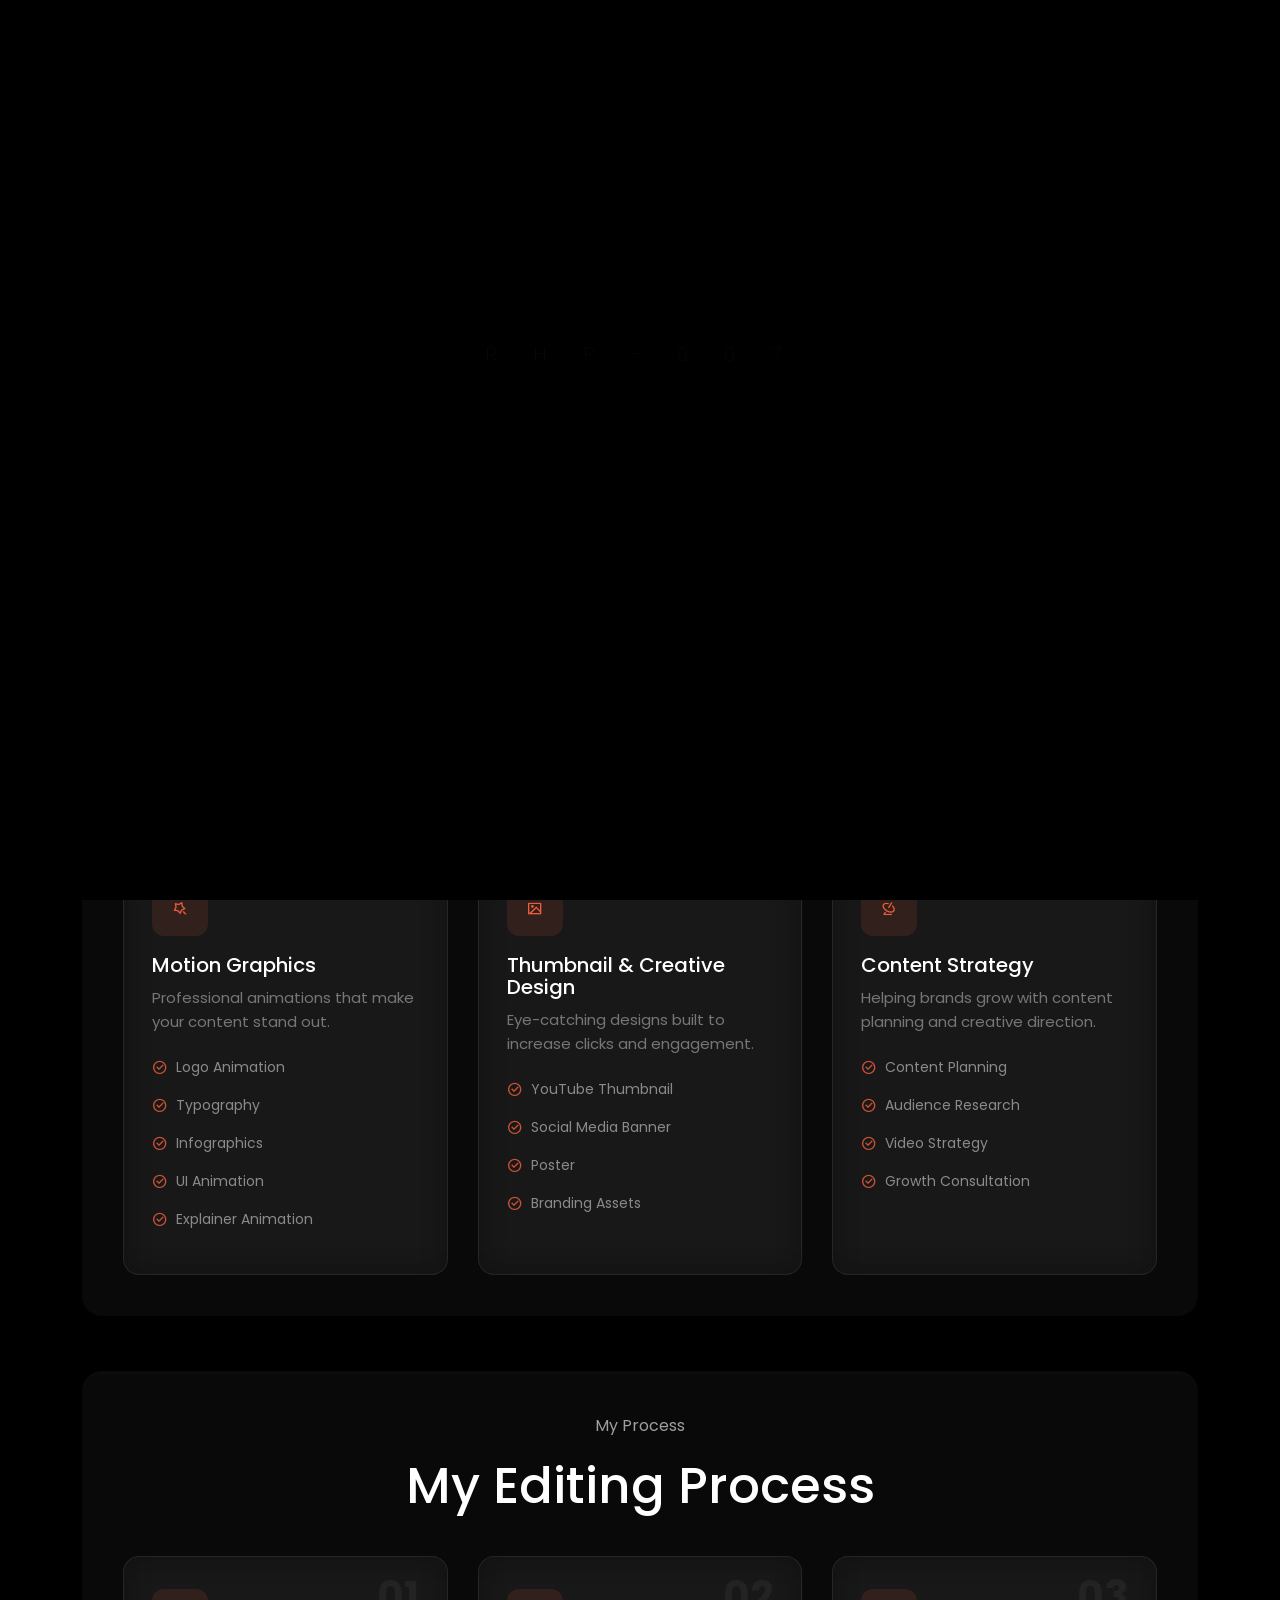
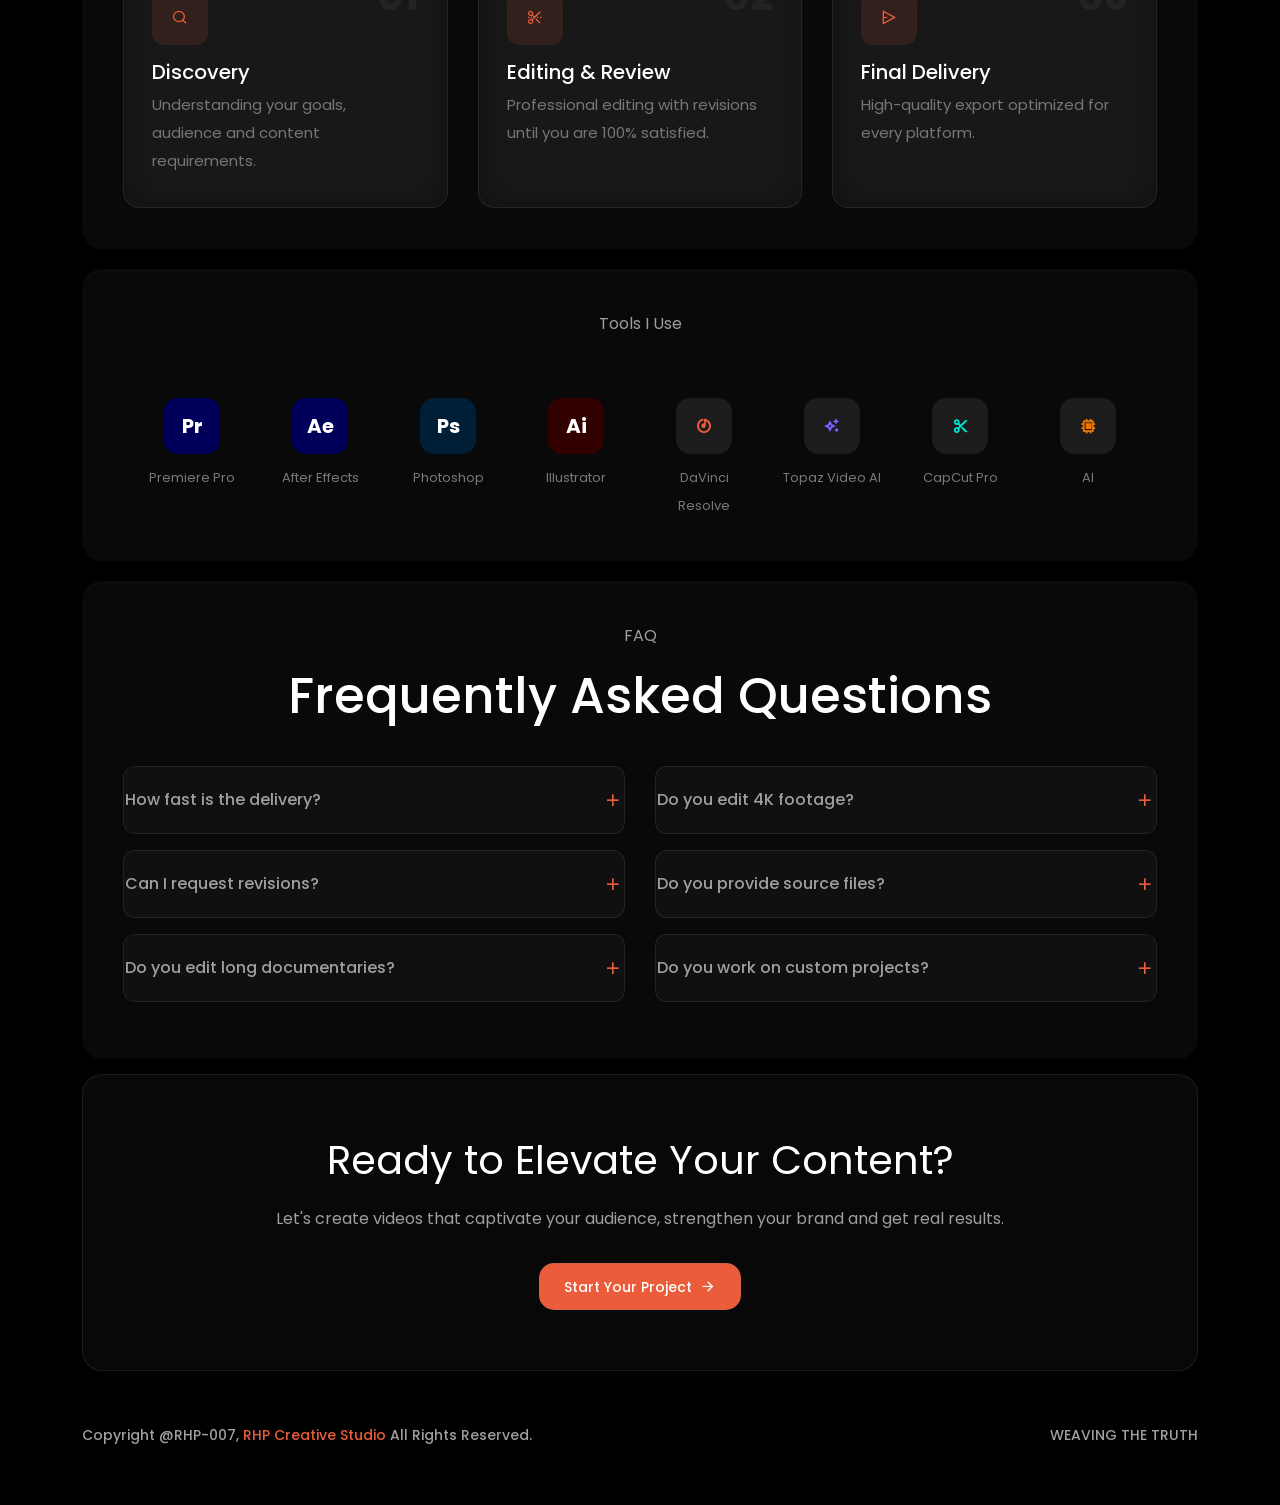
<file: service.html>
<!DOCTYPE html>
<html lang="en">

<head>
    <!-- META -->
    <meta charset="utf-8">
    <meta http-equiv="X-UA-Compatible" content="IE=edge">
    <meta name="viewport" content="width=device-width, initial-scale=1">
    <meta name="description" content="Creative Video Editor, Content Creator & Digital Strategist at Weaving the Truth, helping brands grow through powerful storytelling, smart marketing strategy, and engaging media.">
    <meta name="keywords" content="Rakibul Hasan, Weaving the Truth, video editor, content creator, digital strategist, documentary editor, marketing video, youtube editor, social media reels, brand promotion">
    <meta name="author" content="Rakibul Hasan">
    <!-- PAGE TITLE -->
    <title>RHP Creative Studio</title>
    <!-- FAV ICON -->
    <link rel="apple-touch-icon" href="assets/images/rhp-icon.png">
    <link rel="shortcut icon" type="image/png" href="assets/images/rhp-icon.png">
    <!-- ALL GOOGLE FONTS -->
    <link rel="preconnect" href="https://fonts.googleapis.com">
    <link rel="preconnect" href="https://fonts.gstatic.com" crossorigin>
    <link href="https://fonts.googleapis.com/css2?family=Poppins:ital,wght@0,100;0,200;0,300;0,400;0,500;0,600;0,700;0,800;0,900;1,100;1,200;1,300;1,400;1,500;1,600;1,700;1,800;1,900&display=swap" rel="stylesheet">
    <!-- BOOTSTRAP CSS -->
    <link rel="stylesheet" href="assets/css/bootstrap.min.css" />
    <!-- FONT AWESOME CSS -->
    <link rel="stylesheet" href="assets/fonts/remixicon.css" />
    <link rel="stylesheet" href="assets/fonts/remixicon.min.css" />
    <!-- MAGNIFIC CSS -->
    <link rel="stylesheet" href="assets/css/magnific-popup.css">
    <!-- NICE SELECT CSS -->
    <link rel="stylesheet" href="assets/css/nice-select.min.css" />
    <!-- ANIMATE CSS -->
    <link rel="stylesheet" href="assets/css/animate.min.css" />
    <!-- SLICK CSS -->
    <link rel="stylesheet" href="assets/css/slick.min.css" />
    <!-- SPACING CSS -->
    <link rel="stylesheet" href="assets/css/spacing.css" />
    <!-- MAIN STYLE CSS -->
    <link rel="stylesheet" href="assets/css/style.css" />
    <!-- RESPONSIVE CSS -->
    <link rel="stylesheet" href="assets/css/responsive.css">
    <!-- HTML5 shim and Respond.js IE8 support of HTML5 elements and media queries -->
    <!-- WARNING: Respond.js doesn't work if you view the page via file:// -->
    <!--[if lt IE 9]>
      <script src="https://oss.maxcdn.com/html5shiv/3.7.2/html5shiv.min.js"></script>
      <script src="https://oss.maxcdn.com/respond/1.4.2/respond.min.js"></script>
    <![endif]-->
</head>

<body>
    <!-- START PRELOADER AREA-->
    <div class="preloader">
        <svg viewbox="0 0 1000 1000" preserveaspectratio="none">
            <path id="preloaderSvg" d="M0,1005S175,995,500,995s500,5,500,5V0H0Z"></path>
        </svg>
        <div class="preloader-heading">
            <div class="load-text">
                <span>R</span>
                <span>H</span>
                <span>P</span>
                <span>-</span>
                <span>0</span>
                <span>0</span>
                <span>7</span>
            </div>
        </div>
    </div>
    <!-- END PRELOADER AREA -->
    <!-- START MENU DESIGN AREA -->
    <header class="main-header">
        <div class="header-upper">
            <div class="container">
                <div class="header-inner d-flex align-items-center">
                    <!-- START LOGO DESIGN AREA -->
                    <div class="logo-outer">
                        <div class="logo">
                            <a href="index.html"><img id="siteLogo" src="assets/images/logo.png" data-dark="assets/images/logo.png" data-light="assets/images/logo-dark.png" alt="Logo" title="Logo" /></a>
                        </div>
                    </div>
                    <!-- / END LOGO DESIGN AREA -->
                    <!-- START NAV DESIGN AREA -->
                    <div class="nav-outer clearfix mx-auto">
                        <!-- Main Menu -->
                        <nav class="main-menu navbar-expand-lg">
                            <div class="navbar-header">
                                <div class="mobile-logo">
                                    <a href="index.html">
                                        <img class="siteLogoMobile" src="assets/images/logo.png" data-dark="assets/images/logo.png" data-light="assets/images/logo-dark.png" alt="Logo" title="Logo" />
                                    </a>
                                </div>
                                <!-- Toggle Button -->
                                <button type="button" class="navbar-toggle" data-bs-toggle="collapse" data-bs-target=".navbar-collapse">
                                    <span class="icon-bar"></span>
                                    <span class="icon-bar"></span>
                                    <span class="icon-bar"></span>
                                </button>
                            </div>
                            <div class="navbar-collapse collapse">
                                <ul class="navigation onepage clearfix">
                                    <li><a class="nav-link-click" href="index.html">Home</a></li>
                                    <li><a class="nav-link-click" href="works.html">works</a></li>
                                    <li><a class="nav-link-click" href="service.html">services</a></li>
                                    <li><a class="nav-link-click" href="about.html">about</a></li>
                                    <li><a class="nav-link-click" href="contact.html">Contact</a></li>
                                </ul>
                            </div>
                        </nav>
                        <!-- / END NAV DESIGN AREA -->
                    </div>
                        <div class="menu-rhp">
                        <button id="themeToggle" class="theme-toggle-btn" aria-label="Toggle light/dark mode"><i class="ri-sun-line"></i></button>
                        <a href="contact.html" class="theme-rhp-007">Hire Me<i class="ri-shake-hands-line"></i></a>
                    </div>
                </div>
            </div>
        </div>
    </header>
    <!-- / END MENU DESIGN AREA -->
    <!-- START SERVICE DESIGN AREA -->
    <section id="services" class="services-area innerpage-single-area">
        <div class="container">
            <div class="container-inner">
                <div class="row">
                    <div class="col-xl-12 col-lg-12">
                        <div class="section-title text-center wow fadeInUp delay-0-2s">
                            <p>Services</p>
                            <h2>What I Can Create For You</h2>
                            <p class="section-sub-text">Creative video editing and visual solutions that help brands stand out, engage audiences and drive real results.</p>
                        </div>
                    </div>
                </div>
                <div class="row g-4 service-grid-row">
                    <!-- START SINGLE SERVICE DESIGN AREA -->
                    <div class="col-lg-4 col-md-6">
                        <div class="service-item-two wow fadeInUp delay-0-2s">
                            <div class="service-icon"><i class="ri-movie-2-line"></i></div>
                            <h4>Long Form Video Editing</h4>
                            <p>Perfect for YouTube documentaries, podcasts, interviews and storytelling videos.</p>
                            <ul>
                                <li><i class="ri-checkbox-circle-line"></i>Documentary Editing</li>
                                <li><i class="ri-checkbox-circle-line"></i>Podcast Editing</li>
                                <li><i class="ri-checkbox-circle-line"></i>Talking Head</li>
                                <li><i class="ri-checkbox-circle-line"></i>Educational Videos</li>
                                <li><i class="ri-checkbox-circle-line"></i>Motion Graphics</li>
                            </ul>
                        </div>
                    </div>
                    <!-- / END SINGLE SERVICE DESIGN AREA -->
                    <!-- START SINGLE SERVICE DESIGN AREA -->
                    <div class="col-lg-4 col-md-6">
                        <div class="service-item-two wow fadeInUp delay-0-3s">
                            <div class="service-icon"><i class="ri-smartphone-line"></i></div>
                            <h4>Short Form Content</h4>
                            <p>High-retention vertical videos optimized for Instagram, TikTok, Facebook and YouTube Shorts.</p>
                            <ul>
                                <li><i class="ri-checkbox-circle-line"></i>Reels</li>
                                <li><i class="ri-checkbox-circle-line"></i>Shorts</li>
                                <li><i class="ri-checkbox-circle-line"></i>TikTok</li>
                                <li><i class="ri-checkbox-circle-line"></i>Viral Style Editing</li>
                                <li><i class="ri-checkbox-circle-line"></i>Subtitle Animation</li>
                            </ul>
                        </div>
                    </div>
                    <!-- / END SINGLE SERVICE DESIGN AREA -->
                    <!-- START SINGLE SERVICE DESIGN AREA -->
                    <div class="col-lg-4 col-md-6">
                        <div class="service-item-two wow fadeInUp delay-0-4s">
                            <div class="service-icon"><i class="ri-megaphone-line"></i></div>
                            <h4>Commercial &amp; Ads</h4>
                            <p>Performance-driven ad creatives that increase CTR and conversions.</p>
                            <ul>
                                <li><i class="ri-checkbox-circle-line"></i>Facebook Ads</li>
                                <li><i class="ri-checkbox-circle-line"></i>Product Ads</li>
                                <li><i class="ri-checkbox-circle-line"></i>AI Ads</li>
                                <li><i class="ri-checkbox-circle-line"></i>Landing Page Videos</li>
                                <li><i class="ri-checkbox-circle-line"></i>Promo Videos</li>
                            </ul>
                        </div>
                    </div>
                    <!-- / END SINGLE SERVICE DESIGN AREA -->
                    <!-- START SINGLE SERVICE DESIGN AREA -->
                    <div class="col-lg-4 col-md-6">
                        <div class="service-item-two wow fadeInUp delay-0-2s">
                            <div class="service-icon"><i class="ri-magic-line"></i></div>
                            <h4>Motion Graphics</h4>
                            <p>Professional animations that make your content stand out.</p>
                            <ul>
                                <li><i class="ri-checkbox-circle-line"></i>Logo Animation</li>
                                <li><i class="ri-checkbox-circle-line"></i>Typography</li>
                                <li><i class="ri-checkbox-circle-line"></i>Infographics</li>
                                <li><i class="ri-checkbox-circle-line"></i>UI Animation</li>
                                <li><i class="ri-checkbox-circle-line"></i>Explainer Animation</li>
                            </ul>
                        </div>
                    </div>
                    <!-- / END SINGLE SERVICE DESIGN AREA -->
                    <!-- START SINGLE SERVICE DESIGN AREA -->
                    <div class="col-lg-4 col-md-6">
                        <div class="service-item-two wow fadeInUp delay-0-3s">
                            <div class="service-icon"><i class="ri-image-line"></i></div>
                            <h4>Thumbnail &amp; Creative Design</h4>
                            <p>Eye-catching designs built to increase clicks and engagement.</p>
                            <ul>
                                <li><i class="ri-checkbox-circle-line"></i>YouTube Thumbnail</li>
                                <li><i class="ri-checkbox-circle-line"></i>Social Media Banner</li>
                                <li><i class="ri-checkbox-circle-line"></i>Poster</li>
                                <li><i class="ri-checkbox-circle-line"></i>Branding Assets</li>
                            </ul>
                        </div>
                    </div>
                    <!-- / END SINGLE SERVICE DESIGN AREA -->
                    <!-- START SINGLE SERVICE DESIGN AREA -->
                    <div class="col-lg-4 col-md-6">
                        <div class="service-item-two wow fadeInUp delay-0-4s">
                            <div class="service-icon"><i class="ri-radar-line"></i></div>
                            <h4>Content Strategy</h4>
                            <p>Helping brands grow with content planning and creative direction.</p>
                            <ul>
                                <li><i class="ri-checkbox-circle-line"></i>Content Planning</li>
                                <li><i class="ri-checkbox-circle-line"></i>Audience Research</li>
                                <li><i class="ri-checkbox-circle-line"></i>Video Strategy</li>
                                <li><i class="ri-checkbox-circle-line"></i>Growth Consultation</li>
                            </ul>
                        </div>
                    </div>
                    <!-- / END SINGLE SERVICE DESIGN AREA -->
                </div>
            </div>
        </div>
    </section>
    <!-- / END SERVICE DESIGN AREA -->

    <!-- START PROCESS DESIGN AREA -->
    <section class="process-area">
        <div class="container">
            <div class="container-inner">
                <div class="row">
                    <div class="col-xl-12 col-lg-12">
                        <div class="section-title text-center wow fadeInUp delay-0-2s">
                            <p>My Process</p>
                            <h2>My Editing Process</h2>
                        </div>
                    </div>
                </div>
                <div class="row process-row">
                    <div class="col-lg-4 col-md-6">
                        <div class="process-item wow fadeInUp delay-0-2s">
                            <div class="process-icon"><i class="ri-search-line"></i></div>
                            <span class="process-number">01</span>
                            <h4>Discovery</h4>
                            <p>Understanding your goals, audience and content requirements.</p>
                        </div>
                    </div>
                    <div class="col-lg-4 col-md-6">
                        <div class="process-item wow fadeInUp delay-0-3s">
                            <div class="process-icon"><i class="ri-scissors-cut-line"></i></div>
                            <span class="process-number">02</span>
                            <h4>Editing &amp; Review</h4>
                            <p>Professional editing with revisions until you are 100% satisfied.</p>
                        </div>
                    </div>
                    <div class="col-lg-4 col-md-6">
                        <div class="process-item wow fadeInUp delay-0-4s">
                            <div class="process-icon"><i class="ri-send-plane-2-line"></i></div>
                            <span class="process-number">03</span>
                            <h4>Final Delivery</h4>
                            <p>High-quality export optimized for every platform.</p>
                        </div>
                    </div>
                </div>
            </div>
        </div>
    </section>
    <!-- / END PROCESS DESIGN AREA -->

    <!-- START TOOLS DESIGN AREA -->
    <section class="tools-area">
        <div class="container">
            <div class="container-inner">
                <div class="row">
                    <div class="col-xl-12 col-lg-12">
                        <div class="section-title text-center wow fadeInUp delay-0-2s">
                            <p>Tools I Use</p>
                        </div>
                    </div>
                </div>
                <div class="tools-list wow fadeInUp delay-0-2s">
                    <div class="tool-item"><span class="tool-badge premiere">Pr</span><p>Premiere Pro</p></div>
                    <div class="tool-item"><span class="tool-badge aftereffects">Ae</span><p>After Effects</p></div>
                    <div class="tool-item"><span class="tool-badge photoshop">Ps</span><p>Photoshop</p></div>
                    <div class="tool-item"><span class="tool-badge illustrator">Ai</span><p>Illustrator</p></div>
                    <div class="tool-item"><span class="tool-badge davinci"><i class="ri-disc-line"></i></span><p>DaVinci Resolve</p></div>
                    <div class="tool-item"><span class="tool-badge topaz"><i class="ri-sparkling-2-line"></i></span><p>Topaz Video AI</p></div>
                    <div class="tool-item"><span class="tool-badge capcut"><i class="ri-scissors-line"></i></span><p>CapCut Pro</p></div>
                    <div class="tool-item"><span class="tool-badge blender"><i class="ri-cpu-line"></i></span><p>AI</p></div>
                </div>
            </div>
        </div>
    </section>
    <!-- / END TOOLS DESIGN AREA -->

    <!-- START FAQ DESIGN AREA -->
    <section class="faq-area">
        <div class="container">
            <div class="container-inner">
                <div class="row">
                    <div class="col-xl-12 col-lg-12">
                        <div class="section-title text-center wow fadeInUp delay-0-2s">
                            <p>FAQ</p>
                            <h2>Frequently Asked Questions</h2>
                        </div>
                    </div>
                </div>
                <div class="row faq-list wow fadeInUp delay-0-2s">
                    <div class="col-lg-6">
                        <div class="faq-item">
                            <button class="faq-question">How fast is the delivery? <i class="ri-add-line"></i></button>
                            <div class="faq-answer"><p>Turnaround usually takes 2-5 days depending on video length and complexity.</p></div>
                        </div>
                        <div class="faq-item">
                            <button class="faq-question">Can I request revisions? <i class="ri-add-line"></i></button>
                            <div class="faq-answer"><p>Yes, revisions are included until you're fully satisfied with the final result.</p></div>
                        </div>
                        <div class="faq-item">
                            <button class="faq-question">Do you edit long documentaries? <i class="ri-add-line"></i></button>
                            <div class="faq-answer"><p>Yes, long-form documentary and interview editing is one of my core specialties.</p></div>
                        </div>
                    </div>
                    <div class="col-lg-6">
                        <div class="faq-item">
                            <button class="faq-question">Do you edit 4K footage? <i class="ri-add-line"></i></button>
                            <div class="faq-answer"><p>Yes, I regularly work with 4K and higher resolution footage.</p></div>
                        </div>
                        <div class="faq-item">
                            <button class="faq-question">Do you provide source files? <i class="ri-add-line"></i></button>
                            <div class="faq-answer"><p>Project files can be shared on request depending on the project scope.</p></div>
                        </div>
                        <div class="faq-item">
                            <button class="faq-question">Do you work on custom projects? <i class="ri-add-line"></i></button>
                            <div class="faq-answer"><p>Absolutely — reach out with your requirements and I'll tailor a plan for you.</p></div>
                        </div>
                    </div>
                </div>
            </div>
        </div>
    </section>
    <!-- / END FAQ DESIGN AREA -->

    <!-- START CALL TO ACTION DESIGN AREA -->
    <section class="call-to-action-area">
        <div class="container">
            <div class="row">
                <!-- START ABOUT TEXT DESIGN AREA -->
                <div class="col-lg-12">
                    <div class="about-content-part call-to-action-part wow fadeInUp delay-0-2s text-center">
                        <h2>Ready to Elevate Your Content?</h2>
                        <p>Let's create videos that captivate your audience, strengthen your brand and get real results.</p>
                        <div class="hero-rhp">
                            <a href="contact.html" class="theme-rhp-007">Start Your Project <i class="ri-arrow-right-line"></i></a>
                        </div>
                    </div>
                </div>
                <!-- / END ABOUT TEXT DESIGN AREA -->
            </div>
        </div>
    </section>
    <!--  // END CALL TO ACTION DESIGN AREA -->
    <!-- START FOOTER DESIGN AREA -->
    <footer class="main-footer">
        <div class="footer-bottom pt-50 pb-40">
            <div class="container">
                <div class="row">
                    <div class="col-lg-6">
                        <div class="copyright-text">
                            <p>
                                Copyright @RHP-007, <a href="index.html">RHP Creative Studio</a> All
                                Rights Reserved.
                            </p>
                        </div>
                    </div>
                    <div class="col-lg-6">
                        <div class="copyright-text extra-copyright">
                            <p>
                                WEAVING THE TRUTH
                            </p>
                        </div>
                    </div>
                </div>
            </div>
        </div>
    </footer>
    <!-- / END FOOTER DESIGN AREA -->
    <!-- START SCROOL UP DESIGN AREA -->
    <div class="progress-wrap cursor-pointer">
        <i class="ri-arrow-up-double-line"></i>
        <svg class="progress-circle svg-content" width="100%" height="100%" viewBox="-1 -1 102 102">
            <path d="M50,1 a49,49 0 0,1 0,98 a49,49 0 0,1 0,-98" />
        </svg>
    </div>
    <!-- / END SCROOL UP DESIGN AREA -->
    <!-- JQUERY JS -->
    <script src="assets/js/jquery-3.6.0.min.js"></script>
    <!-- BOOTSTRAP JS-->
    <script src="assets/js/bootstrap.min.js"></script>
    <!-- APPEAR JS -->
    <script src="assets/js/appear.min.js"></script>
    <!-- GSAP JS -->
    <script src="assets/js/gsap.min.js"></script>
    <!-- MAGNIFICANT JS -->
    <script src="assets/js/jquery.magnific-popup.min.js"></script>
    <!-- SLICK JS-->
    <script src="assets/js/slick.min.js"></script>
    <!-- NICE SELECT JS-->
    <script src="assets/js/jquery.nice-select.min.js"></script>
    <!-- IMAGE LOADER JS-->
    <script src="assets/js/imagesloaded.pkgd.min.js"></script>
    <!-- ISOTOPE JS-->
    <script src="assets/js/isotope.pkgd.min.js"></script>
    <!--  WOW ANIMATION JS-->
    <script src="assets/js/wow.min.js"></script>
    <!-- SCRIPT JS-->
    <script src="assets/js/script.js"></script>
</body>
</file>
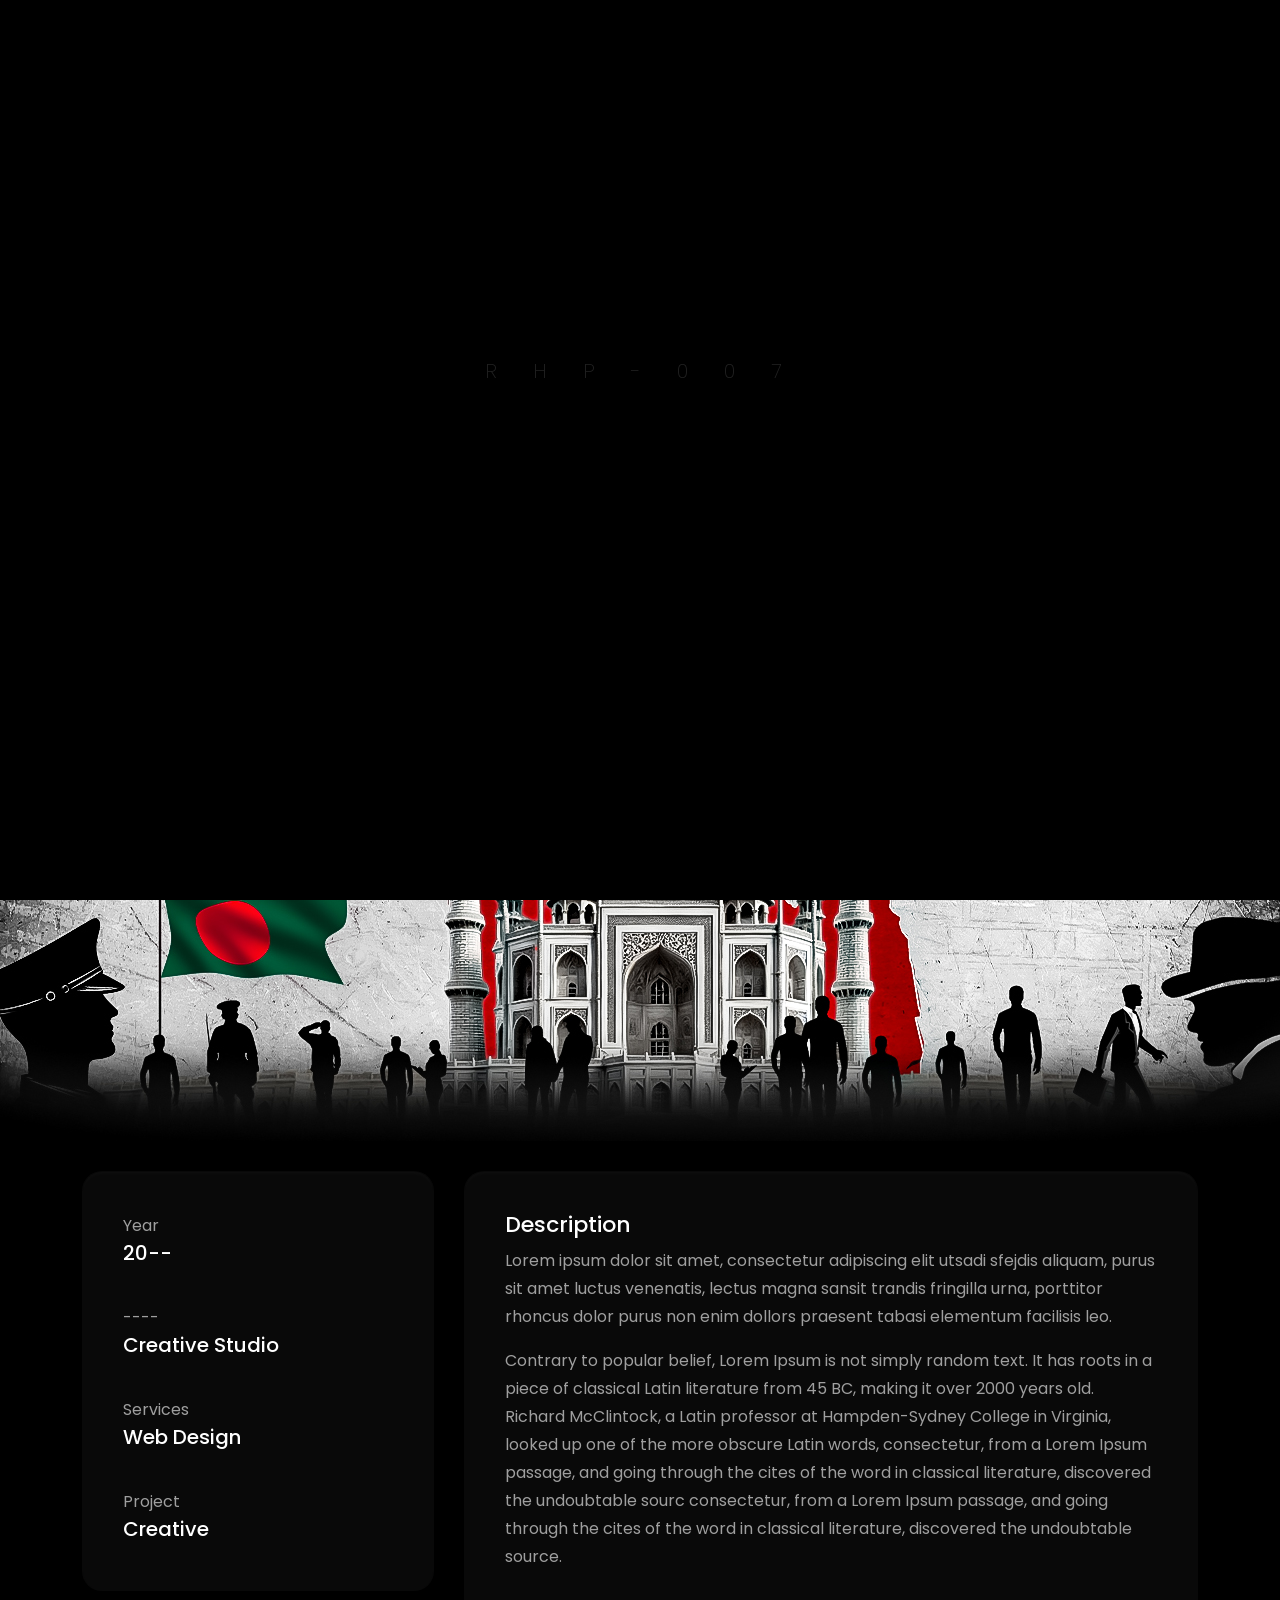
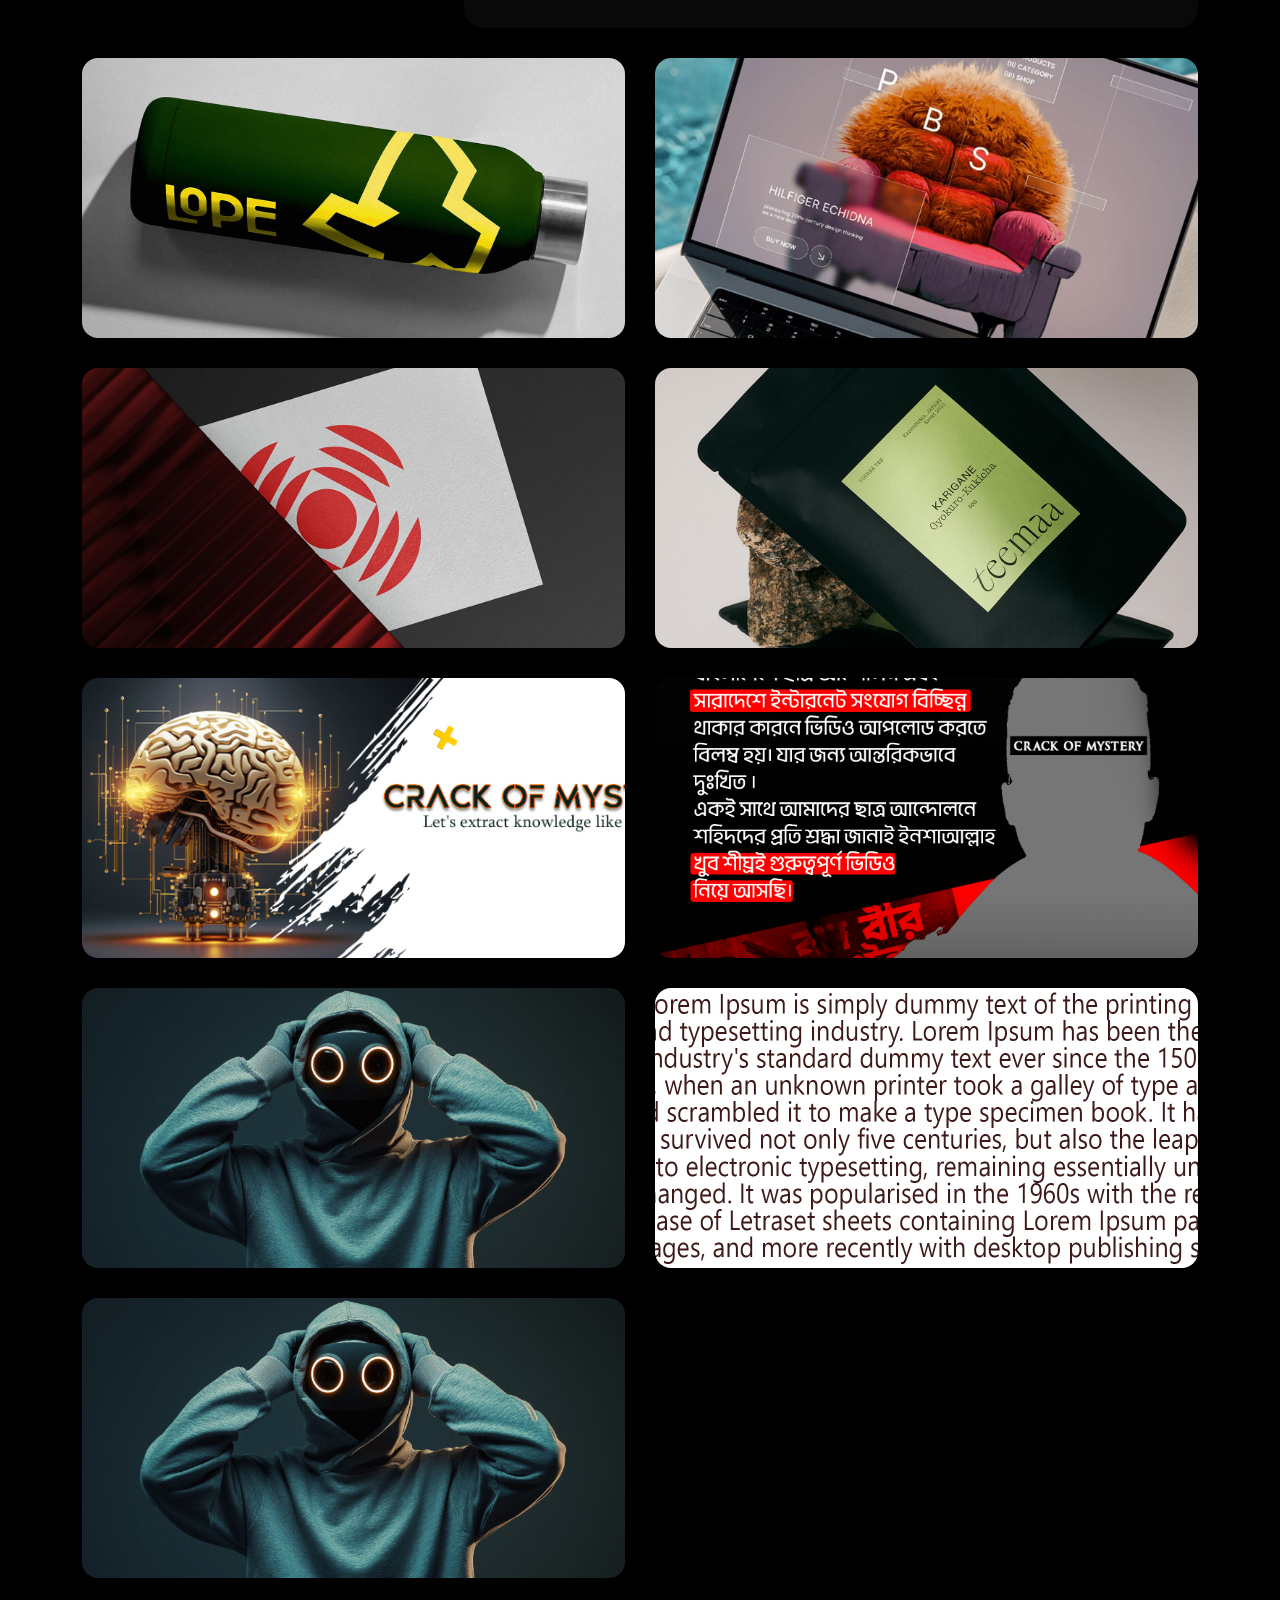
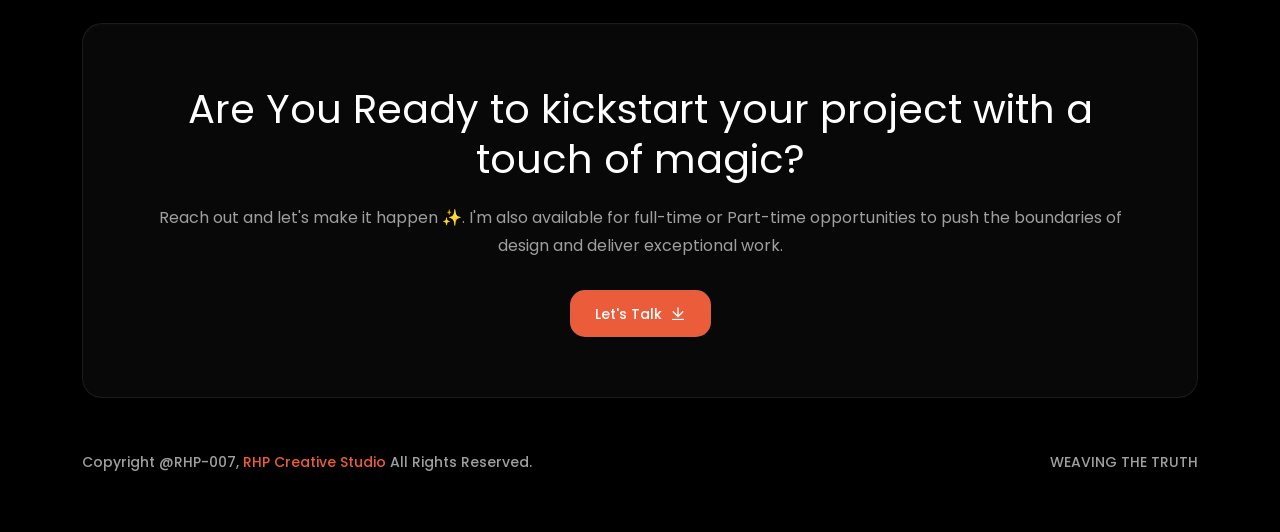
<file: single-project.html>
<!DOCTYPE html>
<html lang="en">

<head>
    <!-- META -->
    <meta charset="utf-8">
    <meta http-equiv="X-UA-Compatible" content="IE=edge">
    <meta name="viewport" content="width=device-width, initial-scale=1">
    <meta name="description" content="Creative Video Editor, Content Creator & Digital Strategist at Weaving the Truth, helping brands grow through powerful storytelling, smart marketing strategy, and engaging media.">
    <meta name="keywords" content="Rakibul Hasan, Weaving the Truth, video editor, content creator, digital strategist, documentary editor, marketing video, youtube editor, social media reels, brand promotion">
    <meta name="author" content="Rakibul Hasan">
    <!-- PAGE TITLE -->
    <title>RHP Creative Studio</title>
     <!-- FAV ICON -->
    <link rel="apple-touch-icon" href="assets/images/favicon.png">
    <link rel="shortcut icon" type="image/png" href="assets/images/favicon.png">
    <!-- ALL GOOGLE FONTS -->
    <link rel="preconnect" href="https://fonts.googleapis.com">
    <link rel="preconnect" href="https://fonts.gstatic.com" crossorigin>
    <link href="https://fonts.googleapis.com/css2?family=Poppins:ital,wght@0,100;0,200;0,300;0,400;0,500;0,600;0,700;0,800;0,900;1,100;1,200;1,300;1,400;1,500;1,600;1,700;1,800;1,900&display=swap" rel="stylesheet">
    <!-- BOOTSTRAP CSS -->
    <link rel="stylesheet" href="assets/css/bootstrap.min.css" />
    <!-- FONT AWESOME CSS -->
    <link rel="stylesheet" href="assets/fonts/remixicon.css" />
    <link rel="stylesheet" href="assets/fonts/remixicon.min.css" />
    <!-- MAGNIFIC CSS -->
    <link rel="stylesheet" href="assets/css/magnific-popup.css">
    <!-- NICE SELECT CSS -->
    <link rel="stylesheet" href="assets/css/nice-select.min.css" />
    <!-- ANIMATE CSS -->
    <link rel="stylesheet" href="assets/css/animate.min.css" />
    <!-- SLICK CSS -->
    <link rel="stylesheet" href="assets/css/slick.min.css" />
    <!-- SPACING CSS -->
    <link rel="stylesheet" href="assets/css/spacing.css" />
    <!-- MAIN STYLE CSS -->
    <link rel="stylesheet" href="assets/css/style.css" />
    <!-- RESPONSIVE CSS -->
    <link rel="stylesheet" href="assets/css/responsive.css">
    <!-- HTML5 shim and Respond.js IE8 support of HTML5 elements and media queries -->
    <!-- WARNING: Respond.js doesn't work if you view the page via file:// -->
    <!--[if lt IE 9]>
      <script src="https://oss.maxcdn.com/html5shiv/3.7.2/html5shiv.min.js"></script>
      <script src="https://oss.maxcdn.com/respond/1.4.2/respond.min.js"></script>
    <![endif]-->
</head>

<body>
    <!-- START PRELOADER AREA-->
    <div class="preloader">
        <svg viewbox="0 0 1000 1000" preserveaspectratio="none">
            <path id="preloaderSvg" d="M0,1005S175,995,500,995s500,5,500,5V0H0Z"></path>
        </svg>
        <div class="preloader-heading">
            <div class="load-text">
                <span>R</span>
                <span>H</span>
                <span>P</span>
                <span>-</span>
                <span>0</span>
                <span>0</span>
                <span>7</span>
            </div>
        </div>
    </div>
    <!-- END PRELOADER AREA -->
    <!-- START MENU DESIGN AREA -->
    <header class="main-header">
        <div class="header-upper">
            <div class="container">
                <div class="header-inner d-flex align-items-center">
                    <!-- START LOGO DESIGN AREA -->
                    <div class="logo-outer">
                        <div class="logo">
                            <a href="index.html"><img src="assets/images/logo.png" alt="Logo" title="Logo" /></a>
                        </div>
                    </div>
                    <!-- / END LOGO DESIGN AREA -->
                    <!-- START NAV DESIGN AREA -->
                    <div class="nav-outer clearfix mx-auto">
                        <!-- Main Menu -->
                        <nav class="main-menu navbar-expand-lg">
                            <div class="navbar-header">
                                <div class="mobile-logo">
                                    <a href="index.html">
                                        <img src="assets/images/logo.png" alt="Logo" title="Logo" />
                                    </a>
                                </div>
                                <!-- Toggle Button -->
                                <button type="button" class="navbar-toggle" data-bs-toggle="collapse" data-bs-target=".navbar-collapse">
                                    <span class="icon-bar"></span>
                                    <span class="icon-bar"></span>
                                    <span class="icon-bar"></span>
                                </button>
                            </div>
                            <div class="navbar-collapse collapse">
                                <ul class="navigation onepage clearfix">
                                    <li><a class="nav-link-click" href="index.html">Home</a></li>
                                    <li><a class="nav-link-click" href="about.html">about</a></li>
                                    <li><a class="nav-link-click" href="service.html">services</a></li>
                                    <li><a class="nav-link-click" href="works.html">works</a></li>
                                    <li><a class="nav-link-click" href="contact.html">Contact</a></li>
                                </ul>
                            </div>
                        </nav>
                        <!-- / END NAV DESIGN AREA -->
                    </div>
                    <div class="menu-rhp">
                        <a href="contact.html" class="theme-rhp-007">Hire Me<i class="ri-shake-hands-line"></i></a>
                    </div>
                </div>
            </div>
        </div>
    </header>
    <!-- / END MENU DESIGN AREA -->
    <!-- START SINGLE PAGE DETAILS DESIGN AREA -->
    <div class="single-project-page-design">
        <div class="container">
            <div class="row">
                <div class="col-lg-12 text-center pb-30">
                    <p>CREATIVE STUDIO</p>
                    <h1>Beautiful design for brand
                        new Business</h1>
                </div>
            </div>
        </div>
        <div class="single-project-image">
            <img src="assets/images/projects/single-project.jpg" alt="image">
        </div>
        <div class="container pt-30">
            <div class="row">
                <div class="col-lg-4">
                    <!-- START SINGLE LEFT DESIGN AREA -->
                    <div class="single-project-page-left wow fadeInUp delay-0-2s">
                        <div class="single-info">
                            <p>Year</p>
                            <h3>20--</h3>
                        </div>
                        <div class="single-info">
                            <p>----</p>
                            <h3>Creative Studio</h3>
                        </div>
                        <div class="single-info">
                            <p>Services</p>
                            <h3>Web Design</h3>
                        </div>
                        <div class="single-info">
                            <p>Project</p>
                            <h3>Creative</h3>
                        </div>
                    </div>
                    <!-- / END SINGLE LEFT DESIGN AREA -->
                </div>
                <!-- START SINGLE RIGHT DESIGN AREA -->
                <div class="col-lg-8">
                    <div class="single-project-page-right wow fadeInUp delay-0-4s">
                        <h2>
                            Description
                        </h2>
                        <p>Lorem ipsum dolor sit amet, consectetur adipiscing elit utsadi sfejdis aliquam, purus sit amet luctus venenatis, lectus magna sansit trandis fringilla urna, porttitor rhoncus dolor purus non enim dollors praesent tabasi elementum facilisis leo.</p>
                        <p>Contrary to popular belief, Lorem Ipsum is not simply random text. It has roots in a piece of classical Latin literature from 45 BC, making it over 2000 years old. Richard McClintock, a Latin professor at Hampden-Sydney College in Virginia, looked up one of the more obscure Latin words, consectetur, from a Lorem Ipsum passage, and going through the cites of the word in classical literature, discovered the undoubtable sourc consectetur, from a Lorem Ipsum passage, and going through the cites of the word in classical literature, discovered the undoubtable source.</p>
                    </div>
                </div>
                <!-- / END SINGLE RIGHT DESIGN AREA -->
            </div>
            <!-- START SINGLE PAGE GALLERY DESIGN AREA -->
            <div class="row pt-30">
                <div class="col-lg-6">
                    <div class="single-image wow fadeInUp delay-0-2s">
                        <img src="assets/images/projects/single-project1.jpg" alt="gallery">
                    </div>
                </div>
                <div class="col-lg-6">
                    <div class="single-image wow fadeInUp delay-0-4s">
                        <img src="assets/images/projects/single-project2.jpg" alt="gallery">
                    </div>
                </div>
                <div class="col-lg-6">
                    <div class="single-image wow fadeInUp delay-0-6s">
                        <img src="assets/images/projects/single-project3.jpg" alt="gallery">
                    </div>
                </div>
                <div class="col-lg-6">
                    <div class="single-image wow fadeInUp delay-0-8s">
                        <img src="assets/images/projects/single-project4.jpg" alt="gallery">
                    </div>
                </div>
                <div class="col-lg-6">
                    <div class="single-image wow fadeInUp delay-0-2s">
                        <img src="assets/images/projects/single-project5.jpg" alt="gallery">
                    </div>
                </div>
                <div class="col-lg-6">
                    <div class="single-image wow fadeInUp delay-0-4s">
                        <img src="assets/images/projects/single-project6.jpg" alt="gallery">
                    </div>
                </div>
                <div class="col-lg-6">
                    <div class="single-image wow fadeInUp delay-0-6s">
                        <img src="assets/images/projects/single-project7.jpg" alt="gallery">
                    </div>
                </div>
                <div class="col-lg-6">
                    <div class="single-image wow fadeInUp delay-0-8s">
                        <img src="assets/images/projects/single-project8.jpg" alt="gallery">
                    </div>
                </div>
                <div class="col-lg-6">
                    <div class="single-image wow fadeInUp delay-0-2s">
                        <img src="assets/images/projects/single-project7.jpg" alt="gallery">
                    </div>
                </div>
            </div>
            <!--  / END SINGLE PAGE GALLERY DESIGN AREA -->
        </div>
    </div>
    <!-- / END SINGLE PAGE DETAILS DESIGN AREA -->
    <!-- START CALL TO ACTION DESIGN AREA -->
    <section class="call-to-action-area">
        <div class="container">
            <div class="row">
                <!-- START ABOUT TEXT DESIGN AREA -->
                <div class="col-lg-12">
                    <div class="about-content-part call-to-action-part wow fadeInUp delay-0-2s text-center">
                        <h2>Are You Ready to kickstart your project with a touch of magic?</h2>
                        <p>Reach out and let's make it happen ✨. I'm also available for full-time or Part-time opportunities to push the boundaries of design and deliver exceptional work.</p>
                        <div class="hero-rhp">
                            <a href="contact.html" class="theme-rhp-007">Let's Talk <i class="ri-download-line"></i></a>
                        </div>
                    </div>
                </div>
                <!-- / END ABOUT TEXT DESIGN AREA -->
            </div>
        </div>
    </section>
    <!--  // END CALL TO ACTION DESIGN AREA -->
    <!-- START FOOTER DESIGN AREA -->
    <footer class="main-footer">
        <div class="footer-bottom pt-50 pb-40">
            <div class="container">
                <div class="row">
                    <div class="col-lg-6">
                        <div class="copyright-text">
                            <p>
                                Copyright @RHP-007, <a href="index.html">RHP Creative Studio</a> All
                                Rights Reserved.
                            </p>
                        </div>
                    </div>
                    <div class="col-lg-6">
                        <div class="copyright-text extra-copyright">
                            <p>
                                WEAVING THE TRUTH
                            </p>
                        </div>
                    </div>
                </div>
            </div>
        </div>
    </footer>
    <!-- / END FOOTER DESIGN AREA -->
    <!-- START SCROOL UP DESIGN AREA -->
    <div class="progress-wrap cursor-pointer">
        <i class="ri-arrow-up-double-line"></i>
        <svg class="progress-circle svg-content" width="100%" height="100%" viewBox="-1 -1 102 102">
            <path d="M50,1 a49,49 0 0,1 0,98 a49,49 0 0,1 0,-98" />
        </svg>
    </div>
    <!-- / END SCROOL UP DESIGN AREA -->
    <!-- JQUERY JS -->
    <script src="assets/js/jquery-3.6.0.min.js"></script>
    <!-- BOOTSTRAP JS-->
    <script src="assets/js/bootstrap.min.js"></script>
    <!-- APPEAR JS -->
    <script src="assets/js/appear.min.js"></script>
    <!-- GSAP JS -->
    <script src="assets/js/gsap.min.js"></script>
    <!-- MAGNIFICANT JS -->
    <script src="assets/js/jquery.magnific-popup.min.js"></script>
    <!-- SLICK JS-->
    <script src="assets/js/slick.min.js"></script>
    <!-- NICE SELECT JS-->
    <script src="assets/js/jquery.nice-select.min.js"></script>
    <!-- IMAGE LOADER JS-->
    <script src="assets/js/imagesloaded.pkgd.min.js"></script>
    <!-- ISOTOPE JS-->
    <script src="assets/js/isotope.pkgd.min.js"></script>
    <!--  WOW ANIMATION JS-->
    <script src="assets/js/wow.min.js"></script>
    <!-- SCRIPT JS-->
    <script src="assets/js/script.js"></script>
</body>
</html>
</file>
<file: assets/css/spacing.css>
/*
* ----------------------------------------------------------------------------------------
Author       : RHP
Template Name: RHP Creative Studio
Version      : 1.0                                          
* ----------------------------------------------------------------------------------------
*/
/*
* ----------------------------------------------------------------------------------------
*PADDING MARGIN
* ----------------------------------------------------------------------------------------
*/
.p-5 {
    padding: 5px !important;
}

.p-10 {
    padding: 10px;
}

.p-15 {
    padding: 15px;
}

.p-20 {
    padding: 20px;
}

.p-25 {
    padding: 25px;
}

.p-30 {
    padding: 30px;
}

.p-35 {
    padding: 35px;
}

.p-40 {
    padding: 40px;
}

.p-45 {
    padding: 45px;
}

.p-50 {
    padding: 50px;
}

.p-55 {
    padding: 55px;
}

.p-60 {
    padding: 60px;
}

.p-65 {
    padding: 65px;
}

.p-70 {
    padding: 70px;
}

.p-75 {
    padding: 75px;
}

.p-80 {
    padding: 80px;
}

.p-85 {
    padding: 85px;
}

.p-90 {
    padding: 90px;
}

.p-95 {
    padding: 95px;
}

.p-100 {
    padding: 100px;
}

.p-105 {
    padding: 105px;
}

.p-110 {
    padding: 110px;
}

.p-115 {
    padding: 115px;
}

.p-120 {
    padding: 120px;
}

.p-125 {
    padding: 125px;
}

.p-130 {
    padding: 130px;
}

.p-135 {
    padding: 135px;
}

.p-140 {
    padding: 140px;
}

.p-145 {
    padding: 145px;
}

.p-150 {
    padding: 150px;
}

.p-155 {
    padding: 155px;
}

.p-160 {
    padding: 160px;
}

.p-165 {
    padding: 165px;
}

.p-170 {
    padding: 170px;
}

.p-175 {
    padding: 175px;
}

.p-180 {
    padding: 180px;
}

.p-185 {
    padding: 185px;
}

.p-190 {
    padding: 190px;
}

.p-195 {
    padding: 195px;
}

.p-200 {
    padding: 200px;
}

.p-205 {
    padding: 205px;
}

.p-210 {
    padding: 210px;
}

.p-215 {
    padding: 215px;
}

.p-220 {
    padding: 220px;
}

.p-225 {
    padding: 225px;
}

.p-230 {
    padding: 230px;
}

.p-235 {
    padding: 235px;
}

.p-240 {
    padding: 240px;
}

.p-245 {
    padding: 245px;
}

.p-250 {
    padding: 250px;
}

/* Padding Top */
.pt-5,
.py-5 {
    padding-top: 5px !important;
}

.pt-10,
.py-10 {
    padding-top: 10px;
}

.pt-15,
.py-15 {
    padding-top: 15px;
}

.pt-20,
.py-20 {
    padding-top: 20px;
}

.pt-25,
.py-25 {
    padding-top: 25px;
}

.pt-30,
.py-30 {
    padding-top: 30px;
}

.pt-35,
.py-35 {
    padding-top: 35px;
}

.pt-40,
.py-40 {
    padding-top: 40px;
}

.pt-45,
.py-45 {
    padding-top: 45px;
}

.pt-50,
.py-50 {
    padding-top: 50px;
}

.pt-55,
.py-55 {
    padding-top: 55px;
}

.pt-60,
.py-60 {
    padding-top: 60px;
}

.pt-65,
.py-65 {
    padding-top: 65px;
}

.pt-70,
.py-70 {
    padding-top: 70px;
}

.pt-75,
.py-75 {
    padding-top: 75px;
}

.pt-80,
.py-80 {
    padding-top: 80px;
}

.pt-85,
.py-85 {
    padding-top: 85px;
}

.pt-90,
.py-90 {
    padding-top: 90px;
}

.pt-95,
.py-95 {
    padding-top: 95px;
}

.pt-100,
.py-100 {
    padding-top: 100px;
}

.pt-105,
.py-105 {
    padding-top: 105px;
}

.pt-110,
.py-110 {
    padding-top: 110px;
}

.pt-115,
.py-115 {
    padding-top: 115px;
}

.pt-120,
.py-120 {
    padding-top: 120px;
}

.pt-125,
.py-125 {
    padding-top: 125px;
}

.pt-130,
.py-130 {
    padding-top: 130px;
}

.pt-135,
.py-135 {
    padding-top: 135px;
}

.pt-140,
.py-140 {
    padding-top: 140px;
}

.pt-145,
.py-145 {
    padding-top: 145px;
}

.pt-150,
.py-150 {
    padding-top: 150px;
}

.pt-155,
.py-155 {
    padding-top: 155px;
}

.pt-160,
.py-160 {
    padding-top: 160px;
}

.pt-165,
.py-165 {
    padding-top: 165px;
}

.pt-170,
.py-170 {
    padding-top: 170px;
}

.pt-175,
.py-175 {
    padding-top: 175px;
}

.pt-180,
.py-180 {
    padding-top: 180px;
}

.pt-185,
.py-185 {
    padding-top: 185px;
}

.pt-190,
.py-190 {
    padding-top: 190px;
}

.pt-195,
.py-195 {
    padding-top: 195px;
}

.pt-200,
.py-200 {
    padding-top: 200px;
}

.pt-205,
.py-205 {
    padding-top: 205px;
}

.pt-210,
.py-210 {
    padding-top: 210px;
}

.pt-215,
.py-215 {
    padding-top: 215px;
}

.pt-220,
.py-220 {
    padding-top: 220px;
}

.pt-225,
.py-225 {
    padding-top: 225px;
}

.pt-230,
.py-230 {
    padding-top: 230px;
}

.pt-235,
.py-235 {
    padding-top: 235px;
}

.pt-240,
.py-240 {
    padding-top: 240px;
}

.pt-245,
.py-245 {
    padding-top: 245px;
}

.pt-250,
.py-250 {
    padding-top: 250px;
}

/* Padding Bottom */
.pb-5,
.py-5 {
    padding-bottom: 5px !important;
}

.pb-10,
.py-10 {
    padding-bottom: 10px;
}

.pb-15,
.py-15 {
    padding-bottom: 15px;
}

.pb-20,
.py-20 {
    padding-bottom: 20px;
}

.pb-25,
.py-25 {
    padding-bottom: 25px;
}

.pb-30,
.py-30 {
    padding-bottom: 30px;
}

.pb-35,
.py-35 {
    padding-bottom: 35px;
}

.pb-40,
.py-40 {
    padding-bottom: 40px;
}

.pb-45,
.py-45 {
    padding-bottom: 45px;
}

.pb-50,
.py-50 {
    padding-bottom: 50px;
}

.pb-55,
.py-55 {
    padding-bottom: 55px;
}

.pb-60,
.py-60 {
    padding-bottom: 60px;
}

.pb-65,
.py-65 {
    padding-bottom: 65px;
}

.pb-70,
.py-70 {
    padding-bottom: 70px;
}

.pb-75,
.py-75 {
    padding-bottom: 75px;
}

.pb-80,
.py-80 {
    padding-bottom: 80px;
}

.pb-85,
.py-85 {
    padding-bottom: 85px;
}

.pb-90,
.py-90 {
    padding-bottom: 90px;
}

.pb-95,
.py-95 {
    padding-bottom: 95px;
}

.pb-100,
.py-100 {
    padding-bottom: 100px;
}

.pb-105,
.py-105 {
    padding-bottom: 105px;
}

.pb-110,
.py-110 {
    padding-bottom: 110px;
}

.pb-115,
.py-115 {
    padding-bottom: 115px;
}

.pb-120,
.py-120 {
    padding-bottom: 120px;
}

.pb-125,
.py-125 {
    padding-bottom: 125px;
}

.pb-130,
.py-130 {
    padding-bottom: 130px;
}

.pb-135,
.py-135 {
    padding-bottom: 135px;
}

.pb-140,
.py-140 {
    padding-bottom: 140px;
}

.pb-145,
.py-145 {
    padding-bottom: 145px;
}

.pb-150,
.py-150 {
    padding-bottom: 150px;
}

.pb-155,
.py-155 {
    padding-bottom: 155px;
}

.pb-160,
.py-160 {
    padding-bottom: 160px;
}

.pb-165,
.py-165 {
    padding-bottom: 165px;
}

.pb-170,
.py-170 {
    padding-bottom: 170px;
}

.pb-175,
.py-175 {
    padding-bottom: 175px;
}

.pb-180,
.py-180 {
    padding-bottom: 180px;
}

.pb-185,
.py-185 {
    padding-bottom: 185px;
}

.pb-190,
.py-190 {
    padding-bottom: 190px;
}

.pb-195,
.py-195 {
    padding-bottom: 195px;
}

.pb-200,
.py-200 {
    padding-bottom: 200px;
}

.pb-205,
.py-205 {
    padding-bottom: 205px;
}

.pb-210,
.py-210 {
    padding-bottom: 210px;
}

.pb-215,
.py-215 {
    padding-bottom: 215px;
}

.pb-220,
.py-220 {
    padding-bottom: 220px;
}

.pb-225,
.py-225 {
    padding-bottom: 225px;
}

.pb-230,
.py-230 {
    padding-bottom: 230px;
}

.pb-235,
.py-235 {
    padding-bottom: 235px;
}

.pb-240,
.py-240 {
    padding-bottom: 240px;
}

.pb-245,
.py-245 {
    padding-bottom: 245px;
}

.pb-250,
.py-250 {
    padding-bottom: 250px;
}

/* Margin Around */
.m-5 {
    margin: 5px !important;
}

.m-10 {
    margin: 10px;
}

.m-15 {
    margin: 15px;
}

.m-20 {
    margin: 20px;
}

.m-25 {
    margin: 25px;
}

.m-30 {
    margin: 30px;
}

.m-35 {
    margin: 35px;
}

.m-40 {
    margin: 40px;
}

.m-45 {
    margin: 45px;
}

.m-50 {
    margin: 50px;
}

.m-55 {
    margin: 55px;
}

.m-60 {
    margin: 60px;
}

.m-65 {
    margin: 65px;
}

.m-70 {
    margin: 70px;
}

.m-75 {
    margin: 75px;
}

.m-80 {
    margin: 80px;
}

.m-85 {
    margin: 85px;
}

.m-90 {
    margin: 90px;
}

.m-95 {
    margin: 95px;
}

.m-100 {
    margin: 100px;
}

.m-105 {
    margin: 105px;
}

.m-110 {
    margin: 110px;
}

.m-115 {
    margin: 115px;
}

.m-120 {
    margin: 120px;
}

.m-125 {
    margin: 125px;
}

.m-130 {
    margin: 130px;
}

.m-135 {
    margin: 135px;
}

.m-140 {
    margin: 140px;
}

.m-145 {
    margin: 145px;
}

.m-150 {
    margin: 150px;
}

.m-155 {
    margin: 155px;
}

.m-160 {
    margin: 160px;
}

.m-165 {
    margin: 165px;
}

.m-170 {
    margin: 170px;
}

.m-175 {
    margin: 175px;
}

.m-180 {
    margin: 180px;
}

.m-185 {
    margin: 185px;
}

.m-190 {
    margin: 190px;
}

.m-195 {
    margin: 195px;
}

.m-200 {
    margin: 200px;
}

.m-205 {
    margin: 205px;
}

.m-210 {
    margin: 210px;
}

.m-215 {
    margin: 215px;
}

.m-220 {
    margin: 220px;
}

.m-225 {
    margin: 225px;
}

.m-230 {
    margin: 230px;
}

.m-235 {
    margin: 235px;
}

.m-240 {
    margin: 240px;
}

.m-245 {
    margin: 245px;
}

.m-250 {
    margin: 250px;
}

/* Margin Top */
.mt-5,
.my-5 {
    margin-top: 5px !important;
}

.mt-10,
.my-10 {
    margin-top: 10px;
}

.mt-15,
.my-15 {
    margin-top: 15px;
}

.mt-20,
.my-20 {
    margin-top: 20px;
}

.mt-25,
.my-25 {
    margin-top: 25px;
}

.mt-30,
.my-30 {
    margin-top: 30px;
}

.mt-35,
.my-35 {
    margin-top: 35px;
}

.mt-40,
.my-40 {
    margin-top: 40px;
}

.mt-45,
.my-45 {
    margin-top: 45px;
}

.mt-50,
.my-50 {
    margin-top: 50px;
}

.mt-55,
.my-55 {
    margin-top: 55px;
}

.mt-60,
.my-60 {
    margin-top: 60px;
}

.mt-65,
.my-65 {
    margin-top: 65px;
}

.mt-70,
.my-70 {
    margin-top: 70px;
}

.mt-75,
.my-75 {
    margin-top: 75px;
}

.mt-80,
.my-80 {
    margin-top: 80px;
}

.mt-85,
.my-85 {
    margin-top: 85px;
}

.mt-90,
.my-90 {
    margin-top: 90px;
}

.mt-95,
.my-95 {
    margin-top: 95px;
}

.mt-100,
.my-100 {
    margin-top: 100px;
}

.mt-105,
.my-105 {
    margin-top: 105px;
}

.mt-110,
.my-110 {
    margin-top: 110px;
}

.mt-115,
.my-115 {
    margin-top: 115px;
}

.mt-120,
.my-120 {
    margin-top: 120px;
}

.mt-125,
.my-125 {
    margin-top: 125px;
}

.mt-130,
.my-130 {
    margin-top: 130px;
}

.mt-135,
.my-135 {
    margin-top: 135px;
}

.mt-140,
.my-140 {
    margin-top: 140px;
}

.mt-145,
.my-145 {
    margin-top: 145px;
}

.mt-150,
.my-150 {
    margin-top: 150px;
}

.mt-155,
.my-155 {
    margin-top: 155px;
}

.mt-160,
.my-160 {
    margin-top: 160px;
}

.mt-165,
.my-165 {
    margin-top: 165px;
}

.mt-170,
.my-170 {
    margin-top: 170px;
}

.mt-175,
.my-175 {
    margin-top: 175px;
}

.mt-180,
.my-180 {
    margin-top: 180px;
}

.mt-185,
.my-185 {
    margin-top: 185px;
}

.mt-190,
.my-190 {
    margin-top: 190px;
}

.mt-195,
.my-195 {
    margin-top: 195px;
}

.mt-200,
.my-200 {
    margin-top: 200px;
}

.mt-205,
.my-205 {
    margin-top: 205px;
}

.mt-210,
.my-210 {
    margin-top: 210px;
}

.mt-215,
.my-215 {
    margin-top: 215px;
}

.mt-220,
.my-220 {
    margin-top: 220px;
}

.mt-225,
.my-225 {
    margin-top: 225px;
}

.mt-230,
.my-230 {
    margin-top: 230px;
}

.mt-235,
.my-235 {
    margin-top: 235px;
}

.mt-240,
.my-240 {
    margin-top: 240px;
}

.mt-245,
.my-245 {
    margin-top: 245px;
}

.mt-250,
.my-250 {
    margin-top: 250px;
}

/* Margin Bottom */
.mb-5,
.my-5 {
    margin-bottom: 5px !important;
}

.mb-10,
.my-10 {
    margin-bottom: 10px;
}

.mb-15,
.my-15 {
    margin-bottom: 15px;
}

.mb-20,
.my-20 {
    margin-bottom: 20px;
}

.mb-25,
.my-25 {
    margin-bottom: 25px;
}

.mb-30,
.my-30 {
    margin-bottom: 30px;
}

.mb-35,
.my-35 {
    margin-bottom: 35px;
}

.mb-40,
.my-40 {
    margin-bottom: 40px;
}

.mb-45,
.my-45 {
    margin-bottom: 45px;
}

.mb-50,
.my-50 {
    margin-bottom: 50px;
}

.mb-55,
.my-55 {
    margin-bottom: 55px;
}

.mb-60,
.my-60 {
    margin-bottom: 60px;
}

.mb-65,
.my-65 {
    margin-bottom: 65px;
}

.mb-70,
.my-70 {
    margin-bottom: 70px;
}

.mb-75,
.my-75 {
    margin-bottom: 75px;
}

.mb-80,
.my-80 {
    margin-bottom: 80px;
}

.mb-85,
.my-85 {
    margin-bottom: 85px;
}

.mb-90,
.my-90 {
    margin-bottom: 90px;
}

.mb-95,
.my-95 {
    margin-bottom: 95px;
}

.mb-100,
.my-100 {
    margin-bottom: 100px;
}

.mb-105,
.my-105 {
    margin-bottom: 105px;
}

.mb-110,
.my-110 {
    margin-bottom: 110px;
}

.mb-115,
.my-115 {
    margin-bottom: 115px;
}

.mb-120,
.my-120 {
    margin-bottom: 120px;
}

.mb-125,
.my-125 {
    margin-bottom: 125px;
}

.mb-130,
.my-130 {
    margin-bottom: 130px;
}

.mb-135,
.my-135 {
    margin-bottom: 135px;
}

.mb-140,
.my-140 {
    margin-bottom: 140px;
}

.mb-145,
.my-145 {
    margin-bottom: 145px;
}

.mb-150,
.my-150 {
    margin-bottom: 150px;
}

.mb-155,
.my-155 {
    margin-bottom: 155px;
}

.mb-160,
.my-160 {
    margin-bottom: 160px;
}

.mb-165,
.my-165 {
    margin-bottom: 165px;
}

.mb-170,
.my-170 {
    margin-bottom: 170px;
}

.mb-175,
.my-175 {
    margin-bottom: 175px;
}

.mb-180,
.my-180 {
    margin-bottom: 180px;
}

.mb-185,
.my-185 {
    margin-bottom: 185px;
}

.mb-190,
.my-190 {
    margin-bottom: 190px;
}

.mb-195,
.my-195 {
    margin-bottom: 195px;
}

.mb-200,
.my-200 {
    margin-bottom: 200px;
}

.mb-205,
.my-205 {
    margin-bottom: 205px;
}

.mb-210,
.my-210 {
    margin-bottom: 210px;
}

.mb-215,
.my-215 {
    margin-bottom: 215px;
}

.mb-220,
.my-220 {
    margin-bottom: 220px;
}

.mb-225,
.my-225 {
    margin-bottom: 225px;
}

.mb-230,
.my-230 {
    margin-bottom: 230px;
}

.mb-235,
.my-235 {
    margin-bottom: 235px;
}

.mb-240,
.my-240 {
    margin-bottom: 240px;
}

.mb-245,
.my-245 {
    margin-bottom: 245px;
}

.mb-250,
.my-250 {
    margin-bottom: 250px;
}

/* Responsive Padding Margin */
@media only screen and (max-width: 991px) {

    /* Padding Around */
    .rp-0 {
        padding: 0px !important;
    }

    .rp-5 {
        padding: 5px !important;
    }

    .rp-10 {
        padding: 10px;
    }

    .rp-15 {
        padding: 15px;
    }

    .rp-20 {
        padding: 20px;
    }

    .rp-25 {
        padding: 25px;
    }

    .rp-30 {
        padding: 30px;
    }

    .rp-35 {
        padding: 35px;
    }

    .rp-40 {
        padding: 40px;
    }

    .rp-45 {
        padding: 45px;
    }

    .rp-50 {
        padding: 50px;
    }

    .rp-55 {
        padding: 55px;
    }

    .rp-60 {
        padding: 60px;
    }

    .rp-65 {
        padding: 65px;
    }

    .rp-70 {
        padding: 70px;
    }

    .rp-75 {
        padding: 75px;
    }

    .rp-80 {
        padding: 80px;
    }

    .rp-85 {
        padding: 85px;
    }

    .rp-90 {
        padding: 90px;
    }

    .rp-95 {
        padding: 95px;
    }

    .rp-100 {
        padding: 100px;
    }

    .rp-105 {
        padding: 105px;
    }

    .rp-110 {
        padding: 110px;
    }

    .rp-115 {
        padding: 115px;
    }

    .rp-120 {
        padding: 120px;
    }

    .rp-125 {
        padding: 125px;
    }

    .rp-130 {
        padding: 130px;
    }

    .rp-135 {
        padding: 135px;
    }

    .rp-140 {
        padding: 140px;
    }

    .rp-145 {
        padding: 145px;
    }

    .rp-150 {
        padding: 150px;
    }

    /* Padding Top */
    .rpt-0,
    .rpy-0 {
        padding-top: 0px !important;
    }

    .rpt-5,
    .rpy-5 {
        padding-top: 5px !important;
    }

    .rpt-10,
    .rpy-10 {
        padding-top: 10px;
    }

    .rpt-15,
    .rpy-15 {
        padding-top: 15px;
    }

    .rpt-20,
    .rpy-20 {
        padding-top: 20px;
    }

    .rpt-25,
    .rpy-25 {
        padding-top: 25px;
    }

    .rpt-30,
    .rpy-30 {
        padding-top: 30px;
    }

    .rpt-35,
    .rpy-35 {
        padding-top: 35px;
    }

    .rpt-40,
    .rpy-40 {
        padding-top: 40px;
    }

    .rpt-45,
    .rpy-45 {
        padding-top: 45px;
    }

    .rpt-50,
    .rpy-50 {
        padding-top: 50px;
    }

    .rpt-55,
    .rpy-55 {
        padding-top: 55px;
    }

    .rpt-60,
    .rpy-60 {
        padding-top: 60px;
    }

    .rpt-65,
    .rpy-65 {
        padding-top: 65px;
    }

    .rpt-70,
    .rpy-70 {
        padding-top: 70px;
    }

    .rpt-75,
    .rpy-75 {
        padding-top: 75px;
    }

    .rpt-80,
    .rpy-80 {
        padding-top: 80px;
    }

    .rpt-85,
    .rpy-85 {
        padding-top: 85px;
    }

    .rpt-90,
    .rpy-90 {
        padding-top: 90px;
    }

    .rpt-95,
    .rpy-95 {
        padding-top: 95px;
    }

    .rpt-100,
    .rpy-100 {
        padding-top: 100px;
    }

    .rpt-105,
    .rpy-105 {
        padding-top: 105px;
    }

    .rpt-110,
    .rpy-110 {
        padding-top: 110px;
    }

    .rpt-115,
    .rpy-115 {
        padding-top: 115px;
    }

    .rpt-120,
    .rpy-120 {
        padding-top: 120px;
    }

    .rpt-125,
    .rpy-125 {
        padding-top: 125px;
    }

    .rpt-130,
    .rpy-130 {
        padding-top: 130px;
    }

    .rpt-135,
    .rpy-135 {
        padding-top: 135px;
    }

    .rpt-140,
    .rpy-140 {
        padding-top: 140px;
    }

    .rpt-145,
    .rpy-145 {
        padding-top: 145px;
    }

    .rpt-150,
    .rpy-150 {
        padding-top: 150px;
    }

    /* Padding Bottom */
    .rpb-0,
    .rpy-0 {
        padding-bottom: 0px !important;
    }

    .rpb-5,
    .rpy-5 {
        padding-bottom: 5px !important;
    }

    .rpb-10,
    .rpy-10 {
        padding-bottom: 10px;
    }

    .rpb-15,
    .rpy-15 {
        padding-bottom: 15px;
    }

    .rpb-20,
    .rpy-20 {
        padding-bottom: 20px;
    }

    .rpb-25,
    .rpy-25 {
        padding-bottom: 25px;
    }

    .rpb-30,
    .rpy-30 {
        padding-bottom: 30px;
    }

    .rpb-35,
    .rpy-35 {
        padding-bottom: 35px;
    }

    .rpb-40,
    .rpy-40 {
        padding-bottom: 40px;
    }

    .rpb-45,
    .rpy-45 {
        padding-bottom: 45px;
    }

    .rpb-50,
    .rpy-50 {
        padding-bottom: 50px;
    }

    .rpb-55,
    .rpy-55 {
        padding-bottom: 55px;
    }

    .rpb-60,
    .rpy-60 {
        padding-bottom: 60px;
    }

    .rpb-65,
    .rpy-65 {
        padding-bottom: 65px;
    }

    .rpb-70,
    .rpy-70 {
        padding-bottom: 70px;
    }

    .rpb-75,
    .rpy-75 {
        padding-bottom: 75px;
    }

    .rpb-80,
    .rpy-80 {
        padding-bottom: 80px;
    }

    .rpb-85,
    .rpy-85 {
        padding-bottom: 85px;
    }

    .rpb-90,
    .rpy-90 {
        padding-bottom: 90px;
    }

    .rpb-95,
    .rpy-95 {
        padding-bottom: 95px;
    }

    .rpb-100,
    .rpy-100 {
        padding-bottom: 100px;
    }

    .rpb-105,
    .rpy-105 {
        padding-bottom: 105px;
    }

    .rpb-110,
    .rpy-110 {
        padding-bottom: 110px;
    }

    .rpb-115,
    .rpy-115 {
        padding-bottom: 115px;
    }

    .rpb-120,
    .rpy-120 {
        padding-bottom: 120px;
    }

    .rpb-125,
    .rpy-125 {
        padding-bottom: 125px;
    }

    .rpb-130,
    .rpy-130 {
        padding-bottom: 130px;
    }

    .rpb-135,
    .rpy-135 {
        padding-bottom: 135px;
    }

    .rpb-140,
    .rpy-140 {
        padding-bottom: 140px;
    }

    .rpb-145,
    .rpy-145 {
        padding-bottom: 145px;
    }

    .rpb-150,
    .rpy-150 {
        padding-bottom: 150px;
    }

    /* Margin Around */
    .rm-0 {
        margin: 0px !important;
    }

    .rm-5 {
        margin: 5px !important;
    }

    .rm-10 {
        margin: 10px;
    }

    .rm-15 {
        margin: 15px;
    }

    .rm-20 {
        margin: 20px;
    }

    .rm-25 {
        margin: 25px;
    }

    .rm-30 {
        margin: 30px;
    }

    .rm-35 {
        margin: 35px;
    }

    .rm-40 {
        margin: 40px;
    }

    .rm-45 {
        margin: 45px;
    }

    .rm-50 {
        margin: 50px;
    }

    .rm-55 {
        margin: 55px;
    }

    .rm-60 {
        margin: 60px;
    }

    .rm-65 {
        margin: 65px;
    }

    .rm-70 {
        margin: 70px;
    }

    .rm-75 {
        margin: 75px;
    }

    .rm-80 {
        margin: 80px;
    }

    .rm-85 {
        margin: 85px;
    }

    .rm-90 {
        margin: 90px;
    }

    .rm-95 {
        margin: 95px;
    }

    .rm-100 {
        margin: 100px;
    }

    .rm-105 {
        margin: 105px;
    }

    .rm-110 {
        margin: 110px;
    }

    .rm-115 {
        margin: 115px;
    }

    .rm-120 {
        margin: 120px;
    }

    .rm-125 {
        margin: 125px;
    }

    .rm-130 {
        margin: 130px;
    }

    .rm-135 {
        margin: 135px;
    }

    .rm-140 {
        margin: 140px;
    }

    .rm-145 {
        margin: 145px;
    }

    .rm-150 {
        margin: 150px;
    }

    /* Margin Top */
    .rmt-0,
    .rmy-0 {
        margin-top: 0px !important;
    }

    .rmt-5,
    .rmy-5 {
        margin-top: 5px !important;
    }

    .rmt-10,
    .rmy-10 {
        margin-top: 10px;
    }

    .rmt-15,
    .rmy-15 {
        margin-top: 15px;
    }

    .rmt-20,
    .rmy-20 {
        margin-top: 20px;
    }

    .rmt-25,
    .rmy-25 {
        margin-top: 25px;
    }

    .rmt-30,
    .rmy-30 {
        margin-top: 30px;
    }

    .rmt-35,
    .rmy-35 {
        margin-top: 35px;
    }

    .rmt-40,
    .rmy-40 {
        margin-top: 40px;
    }

    .rmt-45,
    .rmy-45 {
        margin-top: 45px;
    }

    .rmt-50,
    .rmy-50 {
        margin-top: 50px;
    }

    .rmt-55,
    .rmy-55 {
        margin-top: 55px;
    }

    .rmt-60,
    .rmy-60 {
        margin-top: 60px;
    }

    .rmt-65,
    .rmy-65 {
        margin-top: 65px;
    }

    .rmt-70,
    .rmy-70 {
        margin-top: 70px;
    }

    .rmt-75,
    .rmy-75 {
        margin-top: 75px;
    }

    .rmt-80,
    .rmy-80 {
        margin-top: 80px;
    }

    .rmt-85,
    .rmy-85 {
        margin-top: 85px;
    }

    .rmt-90,
    .rmy-90 {
        margin-top: 90px;
    }

    .rmt-95,
    .rmy-95 {
        margin-top: 95px;
    }

    .rmt-100,
    .rmy-100 {
        margin-top: 100px;
    }

    .rmt-105,
    .rmy-105 {
        margin-top: 105px;
    }

    .rmt-110,
    .rmy-110 {
        margin-top: 110px;
    }

    .rmt-115,
    .rmy-115 {
        margin-top: 115px;
    }

    .rmt-120,
    .rmy-120 {
        margin-top: 120px;
    }

    .rmt-125,
    .rmy-125 {
        margin-top: 125px;
    }

    .rmt-130,
    .rmy-130 {
        margin-top: 130px;
    }

    .rmt-135,
    .rmy-135 {
        margin-top: 135px;
    }

    .rmt-140,
    .rmy-140 {
        margin-top: 140px;
    }

    .rmt-145,
    .rmy-145 {
        margin-top: 145px;
    }

    .rmt-150,
    .rmy-150 {
        margin-top: 150px;
    }

    /* Margin Bottom */
    .rmb-0,
    .rmy-0 {
        margin-bottom: 0px !important;
    }

    .rmb-5,
    .rmy-5 {
        margin-bottom: 5px !important;
    }

    .rmb-10,
    .rmy-10 {
        margin-bottom: 10px;
    }

    .rmb-15,
    .rmy-15 {
        margin-bottom: 15px;
    }

    .rmb-20,
    .rmy-20 {
        margin-bottom: 20px;
    }

    .rmb-25,
    .rmy-25 {
        margin-bottom: 25px;
    }

    .rmb-30,
    .rmy-30 {
        margin-bottom: 30px;
    }

    .rmb-35,
    .rmy-35 {
        margin-bottom: 35px;
    }

    .rmb-40,
    .rmy-40 {
        margin-bottom: 40px;
    }

    .rmb-45,
    .rmy-45 {
        margin-bottom: 45px;
    }

    .rmb-50,
    .rmy-50 {
        margin-bottom: 50px;
    }

    .rmb-55,
    .rmy-55 {
        margin-bottom: 55px;
    }

    .rmb-60,
    .rmy-60 {
        margin-bottom: 60px;
    }

    .rmb-65,
    .rmy-65 {
        margin-bottom: 65px;
    }

    .rmb-70,
    .rmy-70 {
        margin-bottom: 70px;
    }

    .rmb-75,
    .rmy-75 {
        margin-bottom: 75px;
    }

    .rmb-80,
    .rmy-80 {
        margin-bottom: 80px;
    }

    .rmb-85,
    .rmy-85 {
        margin-bottom: 85px;
    }

    .rmb-90,
    .rmy-90 {
        margin-bottom: 90px;
    }

    .rmb-95,
    .rmy-95 {
        margin-bottom: 95px;
    }

    .rmb-100,
    .rmy-100 {
        margin-bottom: 100px;
    }

    .rmb-105,
    .rmy-105 {
        margin-bottom: 105px;
    }

    .rmb-110,
    .rmy-110 {
        margin-bottom: 110px;
    }

    .rmb-115,
    .rmy-115 {
        margin-bottom: 115px;
    }

    .rmb-120,
    .rmy-120 {
        margin-bottom: 120px;
    }

    .rmb-125,
    .rmy-125 {
        margin-bottom: 125px;
    }

    .rmb-130,
    .rmy-130 {
        margin-bottom: 130px;
    }

    .rmb-135,
    .rmy-135 {
        margin-bottom: 135px;
    }

    .rmb-140,
    .rmy-140 {
        margin-bottom: 140px;
    }

    .rmb-145,
    .rmy-145 {
        margin-bottom: 145px;
    }

    .rmb-150,
    .rmy-150 {
        margin-bottom: 150px;
    }
}

/*******************************************************/
/***************** ## Custom Animation ****************/
/*******************************************************/
/* Animation Delay */
.delay-1-0s {
    -webkit-animation-delay: 1s;
    animation-delay: 1s;
}

.delay-2-0s {
    -webkit-animation-delay: 2s;
    animation-delay: 2s;
}

.delay-0-1s {
    -webkit-animation-delay: 0.1s;
    animation-delay: 0.1s;
}

.delay-0-2s {
    -webkit-animation-delay: 0.2s;
    animation-delay: 0.2s;
}

.delay-0-3s {
    -webkit-animation-delay: 0.3s;
    animation-delay: 0.3s;
}

.delay-0-4s {
    -webkit-animation-delay: 0.4s;
    animation-delay: 0.4s;
}

.delay-0-5s {
    -webkit-animation-delay: 0.5s;
    animation-delay: 0.5s;
}

.delay-0-6s {
    -webkit-animation-delay: 0.6s;
    animation-delay: 0.6s;
}

.delay-0-7s {
    -webkit-animation-delay: 0.7s;
    animation-delay: 0.7s;
}

.delay-0-8s {
    -webkit-animation-delay: 0.8s;
    animation-delay: 0.8s;
}

.delay-0-9s {
    -webkit-animation-delay: 0.9s;
    animation-delay: 0.9s;
}

.delay-1-1s {
    -webkit-animation-delay: 1.1s;
    animation-delay: 1.1s;
}

.delay-1-2s {
    -webkit-animation-delay: 1.2s;
    animation-delay: 1.2s;
}

.delay-1-3s {
    -webkit-animation-delay: 1.3s;
    animation-delay: 1.3s;
}

.delay-1-4s {
    -webkit-animation-delay: 1.4s;
    animation-delay: 1.4s;
}

.delay-1-5s {
    -webkit-animation-delay: 1.5s;
    animation-delay: 1.5s;
}

.delay-1-6s {
    -webkit-animation-delay: 1.6s;
    animation-delay: 1.6s;
}

.delay-1-7s {
    -webkit-animation-delay: 1.7s;
    animation-delay: 1.7s;
}

.delay-1-8s {
    -webkit-animation-delay: 1.8s;
    animation-delay: 1.8s;
}

.delay-1-9s {
    -webkit-animation-delay: 1.9s;
    animation-delay: 1.9s;
}

/* Border Radius */
.br-5 {
    border-radius: 5px;
}

.br-10 {
    border-radius: 10px;
}

.br-15 {
    border-radius: 15px;
}

.br-20 {
    border-radius: 20px;
}

.br-25 {
    border-radius: 25px;
}

.br-30 {
    border-radius: 30px;
}



/* Menu Sticky */
@-webkit-keyframes sticky {
    0% {
        top: -100px;
    }

    100% {
        top: 0;
    }
}

@keyframes sticky {
    0% {
        top: -100px;
    }

    100% {
        top: 0;
    }
}

/* Hero Circle */
@-webkit-keyframes rotated_circle {
    0% {
        -webkit-transform: rotate(0deg);
        transform: rotate(0deg);
    }

    100% {
        -webkit-transform: rotate(360deg);
        transform: rotate(360deg);
    }
}

@keyframes rotated_circle {
    0% {
        -webkit-transform: rotate(0deg);
        transform: rotate(0deg);
    }

    100% {
        -webkit-transform: rotate(360deg);
        transform: rotate(360deg);
    }
}

/* Feedback Rotated */
@-webkit-keyframes semi_rotated {

    0%,
    100% {
        -webkit-transform: rotate(20deg);
        transform: rotate(20deg);
    }

    50% {
        -webkit-transform: rotate(-20deg);
        transform: rotate(-20deg);
    }
}

@keyframes semi_rotated {

    0%,
    100% {
        -webkit-transform: rotate(20deg);
        transform: rotate(20deg);
    }

    50% {
        -webkit-transform: rotate(-20deg);
        transform: rotate(-20deg);
    }
}

/* Image BG Rotated */
@-webkit-keyframes semi_rotated_two {

    0%,
    100% {
        -webkit-transform: rotate(-11deg);
        transform: rotate(-11deg);
    }

    50% {
        -webkit-transform: rotate(11deg);
        transform: rotate(11deg);
    }
}

@keyframes semi_rotated_two {

    0%,
    100% {
        -webkit-transform: rotate(-11deg);
        transform: rotate(-11deg);
    }

    50% {
        -webkit-transform: rotate(11deg);
        transform: rotate(11deg);
    }
}

@-webkit-keyframes move_arround {
    0% {
        top: 20px;
        left: 20px;
    }

    25% {
        top: 20px;
        left: -20px;
    }

    50% {
        top: -20px;
        left: -20px;
    }

    75% {
        top: -20px;
        left: 20px;
    }

    100% {
        top: 20px;
        left: 20px;
    }
}

@keyframes move_arround {
    0% {
        top: 20px;
        left: 20px;
    }

    25% {
        top: 20px;
        left: -20px;
    }

    50% {
        top: -20px;
        left: -20px;
    }

    75% {
        top: -20px;
        left: 20px;
    }

    100% {
        top: 20px;
        left: 20px;
    }
}

/* Hero Circle */
@-webkit-keyframes upDownLeft {

    0%,
    100% {
        -webkit-transform: translate(0px, 0px);
        transform: translate(0px, 0px);
    }

    25%,
    75% {
        -webkit-transform: translate(0px, 50px);
        transform: translate(0px, 50px);
    }

    50% {
        -webkit-transform: translate(-50px, 50px);
        transform: translate(-50px, 50px);
    }
}

@keyframes upDownLeft {

    0%,
    100% {
        -webkit-transform: translate(0px, 0px);
        transform: translate(0px, 0px);
    }

    25%,
    75% {
        -webkit-transform: translate(0px, 50px);
        transform: translate(0px, 50px);
    }

    50% {
        -webkit-transform: translate(-50px, 50px);
        transform: translate(-50px, 50px);
    }
}

@-webkit-keyframes shapeAnimationOne {
    0% {
        -webkit-transform: translate(0px, 0px) rotate(0deg);
        transform: translate(0px, 0px) rotate(0deg);
    }

    25% {
        -webkit-transform: translate(0px, 150px) rotate(90deg);
        transform: translate(0px, 150px) rotate(90deg);
    }

    50% {
        -webkit-transform: translate(150px, 150px) rotate(180deg);
        transform: translate(150px, 150px) rotate(180deg);
    }

    75% {
        -webkit-transform: translate(150px, 0px) rotate(270deg);
        transform: translate(150px, 0px) rotate(270deg);
    }

    100% {
        -webkit-transform: translate(0px, 0px) rotate(360deg);
        transform: translate(0px, 0px) rotate(360deg);
    }
}

@keyframes shapeAnimationOne {
    0% {
        -webkit-transform: translate(0px, 0px) rotate(0deg);
        transform: translate(0px, 0px) rotate(0deg);
    }

    25% {
        -webkit-transform: translate(0px, 150px) rotate(90deg);
        transform: translate(0px, 150px) rotate(90deg);
    }

    50% {
        -webkit-transform: translate(150px, 150px) rotate(180deg);
        transform: translate(150px, 150px) rotate(180deg);
    }

    75% {
        -webkit-transform: translate(150px, 0px) rotate(270deg);
        transform: translate(150px, 0px) rotate(270deg);
    }

    100% {
        -webkit-transform: translate(0px, 0px) rotate(360deg);
        transform: translate(0px, 0px) rotate(360deg);
    }
}

@-webkit-keyframes shapeAnimationTwo {
    0% {
        -webkit-transform: translate(0px, 0px) rotate(0deg);
        transform: translate(0px, 0px) rotate(0deg);
    }

    25% {
        -webkit-transform: translate(-150px, 0px) rotate(270deg);
        transform: translate(-150px, 0px) rotate(270deg);
    }

    50% {
        -webkit-transform: translate(-150px, 150px) rotate(180deg);
        transform: translate(-150px, 150px) rotate(180deg);
    }

    75% {
        -webkit-transform: translate(0px, 150px) rotate(90deg);
        transform: translate(0px, 150px) rotate(90deg);
    }

    100% {
        -webkit-transform: translate(0px, 0px) rotate(360deg);
        transform: translate(0px, 0px) rotate(360deg);
    }
}

@keyframes shapeAnimationTwo {
    0% {
        -webkit-transform: translate(0px, 0px) rotate(0deg);
        transform: translate(0px, 0px) rotate(0deg);
    }

    25% {
        -webkit-transform: translate(-150px, 0px) rotate(270deg);
        transform: translate(-150px, 0px) rotate(270deg);
    }

    50% {
        -webkit-transform: translate(-150px, 150px) rotate(180deg);
        transform: translate(-150px, 150px) rotate(180deg);
    }

    75% {
        -webkit-transform: translate(0px, 150px) rotate(90deg);
        transform: translate(0px, 150px) rotate(90deg);
    }

    100% {
        -webkit-transform: translate(0px, 0px) rotate(360deg);
        transform: translate(0px, 0px) rotate(360deg);
    }
}

@-webkit-keyframes shapeAnimationThree {
    0% {
        -webkit-transform: translate(0px, 0px) rotate(0deg);
        transform: translate(0px, 0px) rotate(0deg);
    }

    25% {
        -webkit-transform: translate(50px, 150px) rotate(90deg);
        transform: translate(50px, 150px) rotate(90deg);
    }

    50% {
        -webkit-transform: translate(150px, 150px) rotate(180deg);
        transform: translate(150px, 150px) rotate(180deg);
    }

    75% {
        -webkit-transform: translate(150px, 50px) rotate(270deg);
        transform: translate(150px, 50px) rotate(270deg);
    }

    100% {
        -webkit-transform: translate(0px, 0px) rotate(360deg);
        transform: translate(0px, 0px) rotate(360deg);
    }
}

@keyframes shapeAnimationThree {
    0% {
        -webkit-transform: translate(0px, 0px) rotate(0deg);
        transform: translate(0px, 0px) rotate(0deg);
    }

    25% {
        -webkit-transform: translate(50px, 150px) rotate(90deg);
        transform: translate(50px, 150px) rotate(90deg);
    }

    50% {
        -webkit-transform: translate(150px, 150px) rotate(180deg);
        transform: translate(150px, 150px) rotate(180deg);
    }

    75% {
        -webkit-transform: translate(150px, 50px) rotate(270deg);
        transform: translate(150px, 50px) rotate(270deg);
    }

    100% {
        -webkit-transform: translate(0px, 0px) rotate(360deg);
        transform: translate(0px, 0px) rotate(360deg);
    }
}

@-webkit-keyframes shapeAnimationFour {
    0% {
        -webkit-transform: translate(0px, 0px) rotate(0deg);
        transform: translate(0px, 0px) rotate(0deg);
    }

    25% {
        -webkit-transform: translate(-150px -50px) rotate(90deg);
        transform: translate(-150px -50px) rotate(90deg);
    }

    50% {
        -webkit-transform: translate(-150px, -150px) rotate(180deg);
        transform: translate(-150px, -150px) rotate(180deg);
    }

    75% {
        -webkit-transform: translate(-50px, -150px) rotate(270deg);
        transform: translate(-50px, -150px) rotate(270deg);
    }

    100% {
        -webkit-transform: translate(0px, 0px) rotate(360deg);
        transform: translate(0px, 0px) rotate(360deg);
    }
}

@keyframes shapeAnimationFour {
    0% {
        -webkit-transform: translate(0px, 0px) rotate(0deg);
        transform: translate(0px, 0px) rotate(0deg);
    }

    25% {
        -webkit-transform: translate(-150px -50px) rotate(90deg);
        transform: translate(-150px -50px) rotate(90deg);
    }

    50% {
        -webkit-transform: translate(-150px, -150px) rotate(180deg);
        transform: translate(-150px, -150px) rotate(180deg);
    }

    75% {
        -webkit-transform: translate(-50px, -150px) rotate(270deg);
        transform: translate(-50px, -150px) rotate(270deg);
    }

    100% {
        -webkit-transform: translate(0px, 0px) rotate(360deg);
        transform: translate(0px, 0px) rotate(360deg);
    }
}

@-webkit-keyframes shapeAnimationFive {
    0% {
        -webkit-transform: translate(0px, 0px) rotate(0deg);
        transform: translate(0px, 0px) rotate(0deg);
    }

    25% {
        -webkit-transform: translate(-100px -100px) rotate(90deg);
        transform: translate(-100px -100px) rotate(90deg);
    }

    50% {
        -webkit-transform: translate(100px, 50px) rotate(180deg);
        transform: translate(100px, 50px) rotate(180deg);
    }

    75% {
        -webkit-transform: translate(-100px, 150px) rotate(270deg);
        transform: translate(-100px, 150px) rotate(270deg);
    }

    100% {
        -webkit-transform: translate(0px, 0px) rotate(360deg);
        transform: translate(0px, 0px) rotate(360deg);
    }
}

@keyframes shapeAnimationFive {
    0% {
        -webkit-transform: translate(0px, 0px) rotate(0deg);
        transform: translate(0px, 0px) rotate(0deg);
    }

    25% {
        -webkit-transform: translate(-100px -100px) rotate(90deg);
        transform: translate(-100px -100px) rotate(90deg);
    }

    50% {
        -webkit-transform: translate(100px, 50px) rotate(180deg);
        transform: translate(100px, 50px) rotate(180deg);
    }

    75% {
        -webkit-transform: translate(-100px, 150px) rotate(270deg);
        transform: translate(-100px, 150px) rotate(270deg);
    }

    100% {
        -webkit-transform: translate(0px, 0px) rotate(360deg);
        transform: translate(0px, 0px) rotate(360deg);
    }
}

@-webkit-keyframes down-up-one {
    0% {
        -webkit-transform: rotateX(0deg) translateY(0px);
        transform: rotateX(0deg) translateY(0px);
    }

    50% {
        -webkit-transform: rotateX(0deg) translateY(25px);
        transform: rotateX(0deg) translateY(25px);
    }

    100% {
        -webkit-transform: rotateX(0deg) translateY(0px);
        transform: rotateX(0deg) translateY(0px);
    }
}

@keyframes down-up-one {
    0% {
        -webkit-transform: rotateX(0deg) translateY(0px);
        transform: rotateX(0deg) translateY(0px);
    }

    50% {
        -webkit-transform: rotateX(0deg) translateY(25px);
        transform: rotateX(0deg) translateY(25px);
    }

    100% {
        -webkit-transform: rotateX(0deg) translateY(0px);
        transform: rotateX(0deg) translateY(0px);
    }
}

@-webkit-keyframes down-up-two {
    0% {
        -webkit-transform: rotateX(0deg) translate(0px);
        transform: rotateX(0deg) translate(0px);
    }

    50% {
        -webkit-transform: rotateX(0deg) translate(25px, -25px);
        transform: rotateX(0deg) translate(25px, -25px);
    }

    100% {
        -webkit-transform: rotateX(0deg) translate(0px);
        transform: rotateX(0deg) translate(0px);
    }
}

@keyframes down-up-two {
    0% {
        -webkit-transform: rotateX(0deg) translate(0px);
        transform: rotateX(0deg) translate(0px);
    }

    50% {
        -webkit-transform: rotateX(0deg) translate(25px, -25px);
        transform: rotateX(0deg) translate(25px, -25px);
    }

    100% {
        -webkit-transform: rotateX(0deg) translate(0px);
        transform: rotateX(0deg) translate(0px);
    }
}

@-webkit-keyframes leftRightOne {

    0%,
    100% {
        -webkit-transform: translateX(0);
        transform: translateX(0);
    }

    50% {
        -webkit-transform: translateX(-100px);
        transform: translateX(-100px);
    }
}

@keyframes leftRightOne {

    0%,
    100% {
        -webkit-transform: translateX(0);
        transform: translateX(0);
    }

    50% {
        -webkit-transform: translateX(-100px);
        transform: translateX(-100px);
    }
}

@-webkit-keyframes leftRightTwo {

    0%,
    100% {
        -webkit-transform: translateX(0);
        transform: translateX(0);
    }

    50% {
        -webkit-transform: translateX(100px);
        transform: translateX(100px);
    }
}

@keyframes leftRightTwo {

    0%,
    100% {
        -webkit-transform: translateX(0);
        transform: translateX(0);
    }

    50% {
        -webkit-transform: translateX(100px);
        transform: translateX(100px);
    }
}

@-webkit-keyframes zoomInOut {

    0%,
    100% {
        -webkit-transform: scale(1);
        transform: scale(1);
    }

    50% {
        -webkit-transform: scale(0.5);
        transform: scale(0.5);
    }
}

@keyframes zoomInOut {

    0%,
    100% {
        -webkit-transform: scale(1);
        transform: scale(1);
    }

    50% {
        -webkit-transform: scale(0.5);
        transform: scale(0.5);
    }
}

@-webkit-keyframes border {
    0% {
        width: 0;
        height: 0;
    }

    50% {
        width: 0;
        height: 100%;
    }

    100% {
        width: 100%;
        height: 100%;
    }
}

@keyframes border {
    0% {
        width: 0;
        height: 0;
    }

    50% {
        width: 0;
        height: 100%;
    }

    100% {
        width: 100%;
        height: 100%;
    }
}
</file>
<file: assets/css/style.css>
/*
* ----------------------------------------------------------------------------------------
Author       : RHP
Template Name: RHP Creative Studio
Version      : 1.0                                          
* ----------------------------------------------------------------------------------------
*/

/*
* ----------------------------------------------------------------------------------------
* 01.GLOBAL CSS STYLE
* 02.COMMON CSS STYLE
* 03.MENU CSS STYLE
* 04.HEADER CSS STYLE
* 05.ABOUT CSS STYLE
* 06.SERVICE CSS STYLE
* 07.SKILL CSS STYLE
* 08.RESUME CSS STYLE
* 09.PORTFOLIO CSS STYLE
* 10.TESTIMONIALS CSS STYLE
* 11.PRICING CSS STYLE
* 12.CLIENTS CSS STYLE
* 13.CONTACT CSS STYLE
* 14.FOOTER CSS STYLE
* 15.PRELOADER & BOUNCE CCS STYLE
* 16.BLOG CSS STYLE
* ----------------------------------------------------------------------------------------
*/


/*
* ----------------------------------------------------------------------------------------
* 01.GLOBAL STYLE
* ----------------------------------------------------------------------------------------
*/
:root {
    --main-color: #9f9f9f;
    --heading-color: #fff;
    --primary-color: #eb5d3a;
    --lighter-color: #ccc;
    --subtitle-color: #ccc;
    --black-color: #000;
    --border-color: rgba(119, 119, 125, .2);
    --button-border: rgba(119, 119, 125, .2);
    --body-background: #000;
    --grey-bg: #E6EAEE;
}

* {
    margin: 0;
    padding: 0;
    border: none;
    outline: none;
    box-shadow: none;
}

body {
    color: var(--main-color);
    background: var(--body-background);
    font-weight: 400;
    line-height: 30px;
    font-size: 16px;
    font-family: "Poppins", sans-serif;
    overflow-x: hidden;

}




.heading,
input,
select,
textarea,
.nice-select,
.form-control,
h1,
.h1,
h2,
.h2,
h3,
.h3,
h4,
.h4,
h5,
.h5,
h6,
.h6,
.accordion-item .accordion-button {
    color: var(--heading-color);
    font-family: "Poppins", sans-serif;
}

h1,
.h1 {
    font-size: 58px;
}

h2,
.h2 {
    font-size: 22px;
}

h3,
.h3 {
    line-height: 1.3;
    font-size: 30px;
}

h4,
.h4 {
    line-height: 1.1;
    font-size: 24px;
}

h5,
.h5 {
    line-height: 1.4;
    font-size: 20px;
}

h6,
.h6 {
    font-size: 16px;
}


p {
    line-height: 28px;
}

ul,
li {
    margin: 0;
    padding: 0;
}

fieldset {
    border: 0 none;
    margin: 0 auto;
    padding: 0;
}

.no-padding {
    padding: 0
}

a {
    color: var(--main-color);
    cursor: pointer;
    outline: none;
    -webkit-transition: 0.5s;
    transition: 0.5s;
    text-decoration: none;
    font-family: "Poppins", sans-serif;
}

a:hover,
a:focus,
a:visited {
    text-decoration: none;
    outline: none;
}

a:hover {
    color: var(--primary-color);
}



ul,
li {
    list-style: none;
    padding: 0;
    margin: 0;
}

img {
    max-width: 100%;
    display: inline-block;
}

mark {
    color: var(--primary-color);
    background: transparent;
    text-decoration: underline;
}

header:after,
section:after,
footer:after {
    display: block;
    clear: both;
    content: "";
}

input,
select,
textarea,
.nice-select,
.form-control {
    width: 100%;
    height: auto;
    border: none;
    font-size: 20px;
    border-radius: 0;
    padding: 20px 0;
    background-color: #fff;
    border-bottom: 2px solid rgba(41, 41, 41, 0.1);
}

input::-webkit-input-placeholder,
select::-webkit-input-placeholder,
textarea::-webkit-input-placeholder,
.nice-select::-webkit-input-placeholder,
.form-control::-webkit-input-placeholder {
    color: var(--heading-color);
    opacity: .4;
    -ms-filter: "progid:DXImageTransform.Microsoft.Alpha(Opacity=40)";
}

input:-ms-input-placeholder,
select:-ms-input-placeholder,
textarea:-ms-input-placeholder,
.nice-select:-ms-input-placeholder,
.form-control:-ms-input-placeholder {
    color: var(--heading-color);
    opacity: .4;
    -ms-filter: "progid:DXImageTransform.Microsoft.Alpha(Opacity=40)";
}

input::-ms-input-placeholder,
select::-ms-input-placeholder,
textarea::-ms-input-placeholder,
.nice-select::-ms-input-placeholder,
.form-control::-ms-input-placeholder {
    color: var(--heading-color);
    opacity: .4;
    -ms-filter: "progid:DXImageTransform.Microsoft.Alpha(Opacity=40)";
}

input::-webkit-input-placeholder,
select::-webkit-input-placeholder,
textarea::-webkit-input-placeholder,
.nice-select::-webkit-input-placeholder,
.form-control::-webkit-input-placeholder {
    color: var(--heading-color);
    opacity: .4;
    -ms-filter: "progid:DXImageTransform.Microsoft.Alpha(Opacity=40)";
}

input::-moz-placeholder,
select::-moz-placeholder,
textarea::-moz-placeholder,
.nice-select::-moz-placeholder,
.form-control::-moz-placeholder {
    color: var(--heading-color);
    opacity: .4;
    -ms-filter: "progid:DXImageTransform.Microsoft.Alpha(Opacity=40)";
}

input:-ms-input-placeholder,
select:-ms-input-placeholder,
textarea:-ms-input-placeholder,
.nice-select:-ms-input-placeholder,
.form-control:-ms-input-placeholder {
    color: var(--heading-color);
    opacity: .4;
    -ms-filter: "progid:DXImageTransform.Microsoft.Alpha(Opacity=40)";
}

input::placeholder,
select::placeholder,
textarea::placeholder,
.nice-select::placeholder,
.form-control::placeholder {
    color: var(--heading-color);
    opacity: .4;
    -ms-filter: "progid:DXImageTransform.Microsoft.Alpha(Opacity=40)";
}

input:focus,
select:focus,
textarea:focus,
.nice-select:focus,
.form-control:focus {
    border-bottom: 2px solid rgba(41, 41, 41, 0.1);
}

.nice-select {
    font-size: 20px;
    line-height: 1.3;
}

.nice-select:after {
    width: 8px;
    height: 8px;
    right: 8px;
    border-color: var(--heading-color);
}

.nice-select .current {
    font-weight: 500;
    color: var(--heading-color);
}

.nice-select .list {
    min-width: 100%;
    border-radius: 0;
}

textarea {
    display: inherit;
    padding-top: 20px;
}

label {
    cursor: pointer;
    font-weight: 500;
    margin-bottom: 5px;
    color: var(--main-color);
}

.form-group {
    position: relative;
    margin-bottom: 15px;
}

input:focus,
button:focus,
.form-control:focus {
    outline: none;
    box-shadow: none;
    border-color: #cfdbf1;
}

input[type=search]::-ms-clear {
    display: none;
    width: 0;
    height: 0;
}

input[type=search]::-ms-reveal {
    display: none;
    width: 0;
    height: 0;
}

input[type=search]::-webkit-search-decoration,
input[type=search]::-webkit-search-cancel-button,
input[type=search]::-webkit-search-results-button,
input[type=search]::-webkit-search-results-decoration {
    display: none;
}

input[type=checkbox],
input[type=radio] {
    height: auto;
    width: auto;
}

html {
    scroll-behavior: unset !important;
}


/*
* ----------------------------------------------------------------------------------------
* 02.COMMON CSS STYLE
* ----------------------------------------------------------------------------------------
*/

.no-gap {
    margin-left: 0;
    margin-right: 0;
}

.no-gap>div {
    padding-left: 0;
    padding-right: 0;
}

.section-title {
    margin-bottom: 40px;
}

.section-title .sub-title {
    font-weight: 500;
    display: block;
    color: rgba(255, 255, 255, 0.65);
}

.section-title h2 {
    margin-bottom: 15px;
    font-size: 50px;
}

.section-title p {
    font-size: 16px;
    padding: 0px 300px;
}

.section-title h2 span {
    color: var(--primary-color);
}


.section-title h6 {
    font-size: 18px;
}

.section-title h6 span {
    color: var(--primary-color);
}

.theme-rhp-007 {
    background: var(--primary-color);
    color: #fff;
    cursor: pointer;
    display: inline-block;
    border: 1px solid var(--button-border);
    font-size: 14px;
    font-weight: 500;
    line-height: 20px;
    overflow: visible;
    border-radius: 15px;
    padding: 12px 24px;
    text-align: center;
    text-transform: none;
    -webkit-transition: .3s;
    transition: .3s
}

.menu-rhp {
    display: flex;
    align-items: center;
    gap: 12px;
}

.menu-rhp a.theme-rhp-007 {
    background: transparent;
}

.menu-rhp a.theme-rhp-007:hover {
    background: var(--primary-color);
}

.theme-rhp-007:focus {
    text-decoration: none;
    -webkit-transition: .3s;
    transition: .3s
}

.theme-rhp-007 i {
    margin-left: 4px;
}

.theme-rhp-007:hover {
    border: 1px solid var(--button-border);
    text-decoration: none;
    color: #fff;
    -webkit-transition: .3s;
    transition: .3s;
    background: transparent;
}

.theme-rhp-007:active {
    box-shadow: rgba(0, 0, 0, .125) 0 3px 5px inset;
    outline: 0;
}


.details-rh {
    width: 50px;
    height: 50px;
    background: #131313;
    line-height: 50px;
    border-radius: 50%;
    text-align: center;
    display: inline-block;
    -webkit-transform: rotate(-45deg);
    transform: rotate(-45deg);
    border: 1px solid var(--border-color);
}

.details-rh:hover {
    color: var(--black-color);
    background: var(--primary-color);
}

.read-more {
    color: white;
    font-size: 14px;
    -webkit-box-align: center;
    -ms-flex-align: center;
    align-items: center;
    display: -webkit-inline-box;
    display: -ms-inline-flexbox;
    display: inline-flex;
    text-transform: capitalize;
}

.read-more i {
    float: right;
    margin-top: 2px;
    margin-left: 7px;
    -webkit-transition: 0.5s;
    transition: 0.5s;
}

.read-more:hover {
    color: var(--primary-color);
}

.read-more:hover i {
    margin-left: 10px;
}

.list-style-one li {
    color: white;
    display: -webkit-box;
    display: -ms-flexbox;
    display: flex;
    font-weight: 500;
    -webkit-box-align: center;
    -ms-flex-align: center;
    align-items: center;
}


.list-style-one li:not(:last-child) {
    margin-bottom: 10px;
}

.list-style-one.two-column {
    display: -webkit-box;
    display: -ms-flexbox;
    display: flex;
    -ms-flex-wrap: wrap;
    flex-wrap: wrap;
    margin-top: 30px;
}

.list-style-one.two-column li {
    width: 48%;
    color: rgb(119, 119, 125);
    font-size: 16px;
}


.list-style-one.two-column li i {
    padding-right: 10px;
}

.list-style-two li {
    display: -webkit-box;
    display: -ms-flexbox;
    display: flex;
    -webkit-box-align: center;
    -ms-flex-align: center;
    align-items: center;
}



.list-style-two li:before {
    content: "\f00c";
    line-height: 1;
    font-size: 16px;
    margin-right: 20px;
    color: var(--lighter-color);
    width: 30px;
    height: 30px;
    background: var(--primary-color);
    line-height: 30px;
    border-radius: 50%;
    text-align: center;
    font-family: "Font Awesome 5 Pro";
}

.list-style-two li:not(:last-child) {
    margin-bottom: 25px;
}

.social-style-one {
    -ms-flex-wrap: wrap;
    flex-wrap: wrap;
    display: -webkit-inline-box;
    display: -ms-inline-flexbox;
    display: inline-flex;
    margin-left: -5px;
    margin-right: -5px;
}

.social-style-one a {
    color: #B0AFAF;
    font-size: 14px;
    margin-left: 5px;
    margin-right: 5px;
    width: 35px;
    height: 35px;
    background: #0C0B0B;
    line-height: 35px;
    border-radius: 50%;
    text-align: center;
}

.social-style-one a:hover {
    color: var(--black-color);
    background: var(--primary-color);
}

.social-style-two {
    -ms-flex-wrap: wrap;
    flex-wrap: wrap;
    display: -webkit-inline-box;
    display: -ms-inline-flexbox;
    display: inline-flex;
    margin-left: -12px;
    margin-right: -12px;
}

.social-style-two a {
    color: rgba(255, 255, 255, 0.35);
    margin-left: 12px;
    margin-right: 12px;
}

.social-style-two a:hover {
    color: var(--primary-color);
}


.pagination {
    -webkit-box-align: center;
    -ms-flex-align: center;
    -ms-grid-row-align: center;
    align-items: center;
    margin-left: -15px;
    margin-right: -15px;
}

.pagination li {
    margin: 10px 15px 0;
}

.pagination li a,
.pagination li .page-link {
    padding: 0;
    border: none;
    font-size: 24px;
    box-shadow: none;
    font-weight: 600;
    color: var(--main-color);
    background: transparent;
}

.pagination li.active .page-link,
.pagination li:hover:not(.disabled) .page-link {
    background: transparent;
    color: var(--primary-color);
}

.ratting {
    line-height: 1;
    -webkit-box-align: center;
    -ms-flex-align: center;
    align-items: center;
    display: -webkit-inline-box;
    display: -ms-inline-flexbox;
    display: inline-flex;
    margin-left: -5px;
    margin-right: -5px;
}

.ratting i {
    margin: 5px;
    color: #AB6034;
}

.slick-arrow {
    width: 40px;
    height: 40px;
    color: #fff;
    -webkit-transition: 0.5s;
    transition: 0.5s;
    line-height: 40px;
    border-radius: 50%;
    background: var(--primary-color);
    border: 1px solid var(--button-border);
}

.slick-arrow:focus,
.slick-arrow:hover {
    color: #fff;
    background: transparent;
    border-color: var(--primary-color);
}

.slider-arrows button:first-child {
    margin-right: 5px;
}

.slider-arrows button:last-child {}

/*** Slick Dots ***/
.slick-dots {
    display: -webkit-box;
    display: -ms-flexbox;
    display: flex;
    -webkit-box-align: center;
    -ms-flex-align: center;
    align-items: center;
    -webkit-box-pack: center;
    -ms-flex-pack: center;
    justify-content: center;
}

.slick-dots li {
    position: relative;
    cursor: pointer;
    margin: 8px;
    width: 6px;
    height: 6px;
    opacity: 0.3;
    -ms-filter: "progid:DXImageTransform.Microsoft.Alpha(Opacity=30)";
    -webkit-transition: 0.5s;
    transition: 0.5s;
    border-radius: 50%;
    background: #1D1B1A;
}

.slick-dots li button {
    opacity: 0;
    -ms-filter: "progid:DXImageTransform.Microsoft.Alpha(Opacity=0)";
    height: 0;
}

.slick-dots li:before {
    content: '';
    width: 0;
    height: 0;
    left: 50%;
    top: 50%;
    -webkit-transition: 0.5s;
    transition: 0.5s;
    border-radius: 50%;
    position: absolute;
    border: 1px solid var(--primary-color);
    -webkit-transform: translate(-50%, -50%);
    transform: translate(-50%, -50%);
}

.slick-dots li.slick-active {
    background: var(--primary-color);
    opacity: 1;
    -ms-filter: "progid:DXImageTransform.Microsoft.Alpha(Opacity=100)";
}

.slick-dots li.slick-active:before {
    width: 21px;
    height: 21px;
}

.before-after-none:after,
.before-after-none:before {
    display: none;
}

.text-white *,
.text-white a,
.text-white .count-text,
.text-white .footer-newsletter-content .sub-title {
    color: white;
}

.text-white li li .dropdown-rh span {
    color: var(--heading-color);
}

.text-white .copyright-area p {
    opacity: 0.5;
    -ms-filter: "progid:DXImageTransform.Microsoft.Alpha(Opacity=50)";
}

.text-white .copyright-area a {
    opacity: 0.5;
    -ms-filter: "progid:DXImageTransform.Microsoft.Alpha(Opacity=50)";
}

.text-white .copyright-area a:hover {
    opacity: 1;
    -ms-filter: "progid:DXImageTransform.Microsoft.Alpha(Opacity=100)";
}

.banner-inner h1 {
    font-size: 75px;
    font-weight: 500;
    margin-bottom: 16px;
    text-transform: capitalize;
}

.banner-inner h3 {
    margin-bottom: 20px;
}



.breadcrumb {
    padding: 0;
    margin: 0;
    font-size: 18px;
    background: transparent;
    text-transform: capitalize;
}



.breadcrumb .breadcrumb-item {
    padding: 0;
    display: -webkit-box;
    display: -ms-flexbox;
    display: flex;
    -webkit-box-align: center;
    -ms-flex-align: center;
    align-items: center;
    -webkit-box-pack: center;
    -ms-flex-pack: center;
    justify-content: center;
}

.breadcrumb .breadcrumb-item a {
    color: white;
}

.breadcrumb .breadcrumb-item.active {
    color: var(--primary-color);
    text-decoration: underline;
}

.breadcrumb .breadcrumb-item+.breadcrumb-item:before {
    margin-left: 20px;
    margin-right: 20px;
    -webkit-box-flex: 0;
    -ms-flex: none;
    flex: none;
    content: "";
    width: 5px;
    height: 5px;
    padding-right: 0;
    border-radius: 50%;
    background: white;
}


.innerpage-area {
    padding-top: 150px;
    padding-bottom: 30px;
}


.innerpage-area h2 {
    font-size: 50px;
    text-align: center;
    text-transform: uppercase;
}

.innerpage-single-area {
    padding-top: 115px !important;
}

/*
* ----------------------------------------------------------------------------------------
* 03.MENU CSS STYLE
* ----------------------------------------------------------------------------------------
*/
#lightonoff {
    width: 30px;
    cursor: pointer;
}

.main-header {
    position: relative;
    left: 0px;
    top: 0px;
    z-index: 999;
    width: 100%;
    -webkit-transition: all 500ms ease;
    transition: all 500ms ease;
}

.main-header .container-fluid {
    padding-left: 25px;
    padding-right: 25px;
}

.fixed-header .header-inner {
    padding: 10px 0px;
    -webkit-transition: all 500ms ease;
    transition: all 500ms ease;
    border-bottom: 1px solid rgba(119, 119, 125, .2);
}

.header-inner {
    padding: 10px 0px;
    -webkit-transition: all 500ms ease;
    transition: all 500ms ease;
}

.main-header .header-upper {
    z-index: 5;
    width: 100%;
    position: fixed;
    -webkit-transition: all 500ms ease;
    transition: all 500ms ease;
    background: var(--body-background);
}

.main-header .logo-outer {
    -webkit-box-flex: 0;
    -ms-flex: none;
    flex: none;
}


.main-header .logo {
    z-index: 9;
    padding: 2px 0;
    position: relative;
}

.main-header .logo img {
    width: 120px;
}

.main-header .nice-select .current {
    color: white;
}

.main-header.menu-absolute .header-upper {
    position: absolute;
}

.main-header.fixed-header .header-upper {
    top: 0;
    left: 0;
    position: fixed;
    -webkit-animation: easeIn 1s;
    animation: easeIn 1s;
}


.fixed-header .main-menu .navbar-collapse li a:hover {
    color: var(--primary-color);
}


.menu-social a {
    margin-left: 18px;
    margin-right: 18px;
}




.nav-outer {
    margin-left: auto;
}

.main-menu .mobile-logo {
    margin-right: auto;
}

.main-menu .mobile-logo img {
    width: 75px;
}



.main-menu .navbar-collapse {
    padding: 0px;
}

.main-menu .navbar-collapse>ul {
    display: -webkit-box;
    display: -ms-flexbox;
    display: flex;
}



.main-menu .navbar-collapse li {
    padding: 12px 5px 12px 20px;
    display: -webkit-box;
    display: -ms-flexbox;
    display: flex;
    -webkit-box-align: center;
    -ms-flex-align: center;
    align-items: center;
    -webkit-box-pack: justify;
    -ms-flex-pack: justify;
    justify-content: space-between;
}



.main-menu .navbar-collapse li.dropdown .dropdown-rh {
    cursor: pointer;
    font-size: 12px;
    margin-left: 5px;
    color: var(--heading-color);
}


.main-menu .navbar-collapse li a {
    opacity: 1;
    -ms-filter: "progid:DXImageTransform.Microsoft.Alpha(Opacity=100)";
    display: block;
    font-size: 16px;
    font-weight: 500;
    position: relative;
    text-transform: capitalize;
    color: rgb(206 206 206);
    -webkit-transition: all 500ms ease;
    transition: all 500ms ease;
}



.main-menu .navbar-collapse li a:hover {
    color: var(--primary-color);
    text-decoration: none;
}

/* ===== Active page indicator in the main nav ===== */
.main-menu .navbar-collapse li.current-page > a {
    color: var(--primary-color);
}

.main-menu .navbar-collapse li.current-page > a:after {
    content: "";
    position: absolute;
    left: 0;
    bottom: 20px;
    width: 100%;
    height: 2px;
    background: var(--primary-color);
    border-radius: 2px;
    animation: navInkSplash 0.35s ease;
}

@keyframes navInkSplash {
    from { transform: scaleX(0); opacity: 0; }
    to { transform: scaleX(1); opacity: 1; }
}




.main-menu .navbar-collapse li ul li {
    width: 100%;
    padding: 7px 20px;
}



.main-menu .navbar-collapse li ul li ul {
    left: 100%;
    top: 0%;
}


.main-menu .navbar-header {
    display: none;
}



.main-menu .navbar-header .navbar-toggle {
    float: right;
    padding: 4px 0;
    cursor: pointer;
    background: transparent;
}

.main-menu .navbar-header .navbar-toggle .icon-bar {
    background: var(--main-color);
    height: 3px;
    width: 26px;
    display: block;
    margin: 5px 0;
}


/*
* ----------------------------------------------------------------------------------------
* 04.HEADER CSS STYLE
* ----------------------------------------------------------------------------------------
*/
.main-hero-area {
    padding-top: 115px;
}

.hero-content {
    padding: 100px 50px;
    position: relative;
}


.hero-content h2 {
    display: block;
    font-weight: 500;
    margin-bottom: 5px;
    color: rgb(142, 142, 146);
    font-size: 20px;
}

.hero-content h1 {
    font-weight: 500;
    line-height: 68px;
    margin: 10px 0px;
    font-size: 80px;
    text-transform: uppercase;
}

.hero-content h1 span {
    color: transparent;
    -webkit-text-stroke: 1px #000;
}

.hero-rhp {
    margin-top: 30px;
}

.hero-content .hero-rhp .read-more {
    margin-top: 15px;
    text-decoration: underline;
}

.author-image-part {
    z-index: 1;
    overflow: hidden;
    max-width: 575px;
    margin-left: auto;
    margin-right: auto;
    position: relative;
    text-align: center;
    border-radius: 0 0 580px 565px;
}

.author-image-part .bg-circle {
    z-index: -2;
    width: 425px;
    height: 425px;
    position: absolute;
    left: 5%;
    top: 4%;
    border-radius: 50%;
    background: var(--black-color);
}


.author-image-part .progress-shape {
    position: absolute;
    right: 0;
    bottom: 0;
    z-index: -1;
    width: 100%;
    text-align: center;
}

.hero-counter-area {
    margin-top: 60px;
    padding: 35px 40px;
    border-radius: 100px;
    background: var(--primary-color);
    width: 80%;
    margin: 0 auto;
}


.counter-item {
    text-align: center;
}

.counter-title {
    color: var(--black-color);
}

.hero-counter-area .count-text {
    line-height: 1;
    font-weight: 700;
    color: var(--black-color);
    text-align: center;
    font-size: 50px;

}

.hero-counter-area .count-text.plus:after {
    content: '+';
}

.hero-counter-area .count-text.k-plus:after {
    content: 'k+';
}

.hero-counter-area .count-text.percent:after {
    content: '%+';
}

.hero-counter-area .counter-title {
    display: block;
}



/*
* ----------------------------------------------------------------------------------------
* 05.ABOUT CSS STYLE
* ----------------------------------------------------------------------------------------
*/
.about-area {
    padding-top: 115px;
    padding-bottom: 15px;
}

.about-single-area {
    padding-bottom: 15px;
}

.hero-content .job {
    display: inline-block;
    background-color: #f5f5f5;
    padding: 15px 40px;
    margin-top: 10px;
}

.hero-content .job span {
    position: relative;
    display: inline-block;
    padding-right: 15px;
    margin-right: 10px;
}

.hero-content .job span:last-child {
    margin: 0px;
    padding: 0px;
}

.hero-content .job span:last-child:after {
    display: none;
}

.hero-content .job span::after {
    position: absolute;
    content: "";
    width: 6px;
    height: 6px;
    background-color: rgba(0, 0, 0, .15);
    right: 0px;
    top: 50%;
    transform: translateY(-50%);
    border-radius: 100%;
}

.container-inner {
    padding: 40px;
    border: 1px solid rgba(0, 0, 0, 0.05);
    border-radius: 20px;
    box-shadow: rgba(255, 255, 255, 0.025) 0px 0.362176px 0.651917px -1px inset, rgba(255, 255, 255, 0.036) 0px 3px 5.4px -2px inset;
    background-color: rgba(255, 255, 255, 0.035);
    backdrop-filter: blur(16px);
    -webkit-backdrop-filter: blur(16px);
}


/* EXPERIENCE BADGE */

.experience-line{
    margin-top:8px;
    font-size:15px;
    color:#aaa;
    font-weight:400;
}

.exp-number{
    font-weight:600;
    color:#ff6a00;
    text-shadow:0 0 8px rgba(255,106,0,0.4);
}

/* SHOWREEL MAIN CONTAINER */
.hero-showreel{
    width:100%;
    border-radius:20px;
    overflow:hidden;
    margin-top: 0px;
}
.about-content-part-bottom{
    margin-top: 15px !important;
}

/* THUMBNAIL */
.showreel-thumb{
    position:relative;
    width:100%;
    aspect-ratio:16/9;
    cursor:pointer;
    overflow:hidden;
}

.showreel-thumb img{
    width:100%;
    height:100%;
    object-fit:cover;
    display:block;
    border-radius:20px;
}


/* PLAY BUTTON */

.showreel-play-btn{
    position:absolute;
    top:50%;
    left:50%;
    transform:translate(-50%,-50%);
    width:90px;
    height:90px;
    border-radius:50%;
    border:none;
    background:rgba(0,0,0,0.5);
    color:#fff;
    display:flex;
    align-items:center;
    justify-content:center;
}

.showreel-play-btn i{
    font-size:55px;   /* triangle size */
    line-height:1;
}

/* VIDEO WRAPPER */

/* SHOWREEL VIDEO */
.showreel-video-wrapper{
    width:100%;
    aspect-ratio:16/9;
    border-radius:20px;
    overflow:hidden;
    position:relative;
    background:#000;
    display:none;
}

.showreel-video-wrapper iframe{
    position:absolute;
    top:0;
    left:0;
    width:100%;
    height:100%;
    border:none;
}


/*============================*/

.showreel-video-wrapper{
    display:none;
    width:100%;
}


.about-content-part {}

.about-image-part {
    text-align: center;
    padding: 16px 32px 24px;
    border: 1px solid rgba(0, 0, 0, 0.05);
    border-radius: 20px;
    box-shadow: rgba(255, 255, 255, 0.025) 0px 0.362176px 0.651917px -1px inset, rgba(255, 255, 255, 0.036) 0px 3px 5.4px -2px inset;
    background-color: rgba(255, 255, 255, 0.035);
    backdrop-filter: blur(16px);
    -webkit-backdrop-filter: blur(16px);
    height: 100%;
    display: flex;
    flex-direction: column;
    justify-content: center;
    box-sizing: border-box;
}

.about-content-part,
.about-content-part-bottom {
    padding: 40px;
    border: 1px solid rgba(0, 0, 0, 0.05);
    border-radius: 20px;
    box-shadow: rgba(255, 255, 255, 0.025) 0px 0.362176px 0.651917px -1px inset, rgba(255, 255, 255, 0.036) 0px 3px 5.4px -2px inset;
    background-color: rgba(255, 255, 255, 0.035);
    backdrop-filter: blur(16px);
    -webkit-backdrop-filter: blur(16px);
}

.about-content-part-bottom {
    margin-top: 35px;
}

.about-content-part-bottom h2 {
    margin-bottom: 35px;
}

.about-image-part img {
    width: 100%;
    max-width: 280px;
    height: auto;
    margin: 0 auto;
    display: block;
}

.about-image-part h2 {
    font-size: 35px;
    margin-top: 14px;
}

.about-content-part h2 {
    font-size: 35px;
    line-height: 50px;
    margin-bottom: 20px;
    font-weight: 400;
}


.about-content-part h2 span {
    padding: 0 20px;
    border: 1px solid rgba(0, 0, 0, 0.1);
}

.adress-field ul li {}

.adress-field ul li i {
    color: #00FF00;
    margin-right: 10px;
    font-size: 13px;
}


.about-social {
    margin-top: 30px;
}

.about-social ul {
    list-style: none;
}

.about-social ul li {
    display: inline-block;
    margin: 0px 15px;
}

.about-social ul li a {
    font-size: 20px;
    border: 1px solid rgb(255 255 255 / 5%);
    padding: 10px 12px;
    border-radius: 10px;
}

.about-image-part .dot-shape {
    position: absolute;
    left: -10%;
    top: 25%;
    -webkit-animation: rotated_circle linear 10s infinite;
    animation: rotated_circle linear 10s infinite;
}

.about-rh {
    display: inline-flex;
    color: #fff;
    border: 1px solid rgb(237, 237, 238);
    padding: 15px 20px 10px 20px;
    border-radius: 30px;
}

.about-rh img {
    border-radius: 50%;
    margin-right: 15px;
}

.about-rh h6 {
    font-weight: 400;
    color: rgb(119, 119, 125);
    margin-bottom: 0;
    margin-right: 15px;
    margin-top: -5px;

}


.about-rh i {
    -webkit-transform: rotate(-45deg);
    transform: rotate(-45deg);
}




.scroller__inner {
    padding-block: 1rem;
    display: flex;
    flex-wrap: wrap;
    gap: 1rem;
}

.scroller__inner img {
    margin-right: 30px;
}

.scroller[data-animated="true"] {
    overflow: hidden;
    -webkit-mask: linear-gradient(90deg,
        transparent,
        white 20%,
        white 80%,
        transparent);
    mask: linear-gradient(90deg, transparent, white 20%, white 80%, transparent);
}

.scroller[data-animated="true"] .scroller__inner {
    width: max-content;
    flex-wrap: nowrap;
    animation: scroll var(--_animation-duration, 40s) var(--_animation-direction, forwards) linear infinite;
}

.scroller[data-direction="right"] {
    --_animation-direction: reverse;
}

.scroller[data-direction="left"] {
    --_animation-direction: forwards;
}

.scroller[data-speed="fast"] {
    --_animation-duration: 20s;
}

.scroller[data-speed="slow"] {
    --_animation-duration: 60s;
}

@keyframes scroll {
    to {
        transform: translate(calc(-50% - 0.5rem));
    }
}



.tag-list {
    margin: 0;
    padding-inline: 0;
    list-style: none;
}

.tag-list li {
    padding: 1rem;
    background: var(--clr-primary-400);
    border-radius: 0.5rem;
    box-shadow: 0 0.5rem 1rem -0.25rem var(--clr-primary-900);
}

/* for testing purposed to ensure the animation lined up correctly */
.test {
    background: red !important;
}


/*
* ----------------------------------------------------------------------------------------
* 06.SERVICE CSS STYLE
* ----------------------------------------------------------------------------------------
*/
.services-area {
    padding-top: 15px;
    padding-bottom: 15px;

}

.service-item {
    -webkit-transition: 0.5s;
    transition: 0.5s;
    padding: 60px 40px;
    border-radius: 10px;
    border: 1px solid var(--border-color);
}


.service-item p {
    margin-bottom: 0;
    color: rgb(119, 119, 125);
}

.service-item h4 {
    color: var(--subtitle-color);
    font-size: 20px;
    margin-top: 20px;
    margin-bottom: 20px;
}

.service-item i {
    font-size: 60px;
    color: #999;
    -webkit-transition: 0.5s;
    transition: 0.5s;
}

.service-item:hover {
    border-color: var(--primary-color);
    -webkit-transition: 0.5s;
    transition: 0.5s;
}

.service-item:hover.service-item i {
    color: var(--primary-color);
    -webkit-transition: 0.5s;
    transition: 0.5s;
}

.service-item:hover .details-rh {
    color: var(--black-color);
    background: var(--primary-color);
}

.service-slider .service-item {
    margin: 10px;
}

.slick-prev,
.slick-next {
    position: absolute;
    top: -60px;
    background: #ff6b35;
    border: none;
    color: #fff;
    width: 40px;
    height: 40px;
    border-radius: 10px;
    cursor: pointer;
}

.slick-prev {
    right: 60px;
}

.slick-next {
    right: 10px;
}
.services-area {
    position: relative;
}

/* arrow base style */
.slider-arrow {

    position: absolute;
    top: 50%;
    transform: translateY(-50%);

    width: 5px;
    height: 50px;

    border-radius: 12px;
    border: none;

    background: #ff6b2b;
    color: #fff;

    font-size: 40px;
    font-weight: 300;

    display: flex;
    align-items: center;
    justify-content: center;

    cursor: pointer;
    z-index: 10;

    transition: all 0.25s ease;
}

/* LEFT arrow */
.prev-arrow {
    left: -23px;
}

/* RIGHT arrow */
.next-arrow {
    right: -23px;
}

/* hover */
.slider-arrow:hover {
    background: #ff7d44;
}

/* click effect */
.slider-arrow:active {
    transform: translateY(-50%) scale(0.9);
}

/* disabled state */
.slider-arrow.slick-disabled {

    background: #2a2a2a;
    color: #666;
    cursor: not-allowed;
}


/*
* ----------------------------------------------------------------------------------------
* 07.SKILL CSS STYLE
* ----------------------------------------------------------------------------------------
*/
.skill-area {
    padding-top: 20px;
}

.skill-item {
    -webkit-transition: 0.5s;
    transition: 0.5s;
    text-align: center;
    margin-bottom: 30px;
    border-radius: 14px;
    padding: 25px;
    border: 1px solid var(--border-color);
}

.skill-item h5 {
    margin-top: 20px;
    color: var(--subtitle-color);
    font-size: 16px;
    line-height: 19px;
}

.skill-item .percent {
    padding: 10px;
    display: block;
    font-size: 20px;
    font-weight: 600;
    font-family: "Poppins", sans-serif;
    color: var(--black-color);
}

.skill-item:hover {
    border-color: var(--primary-color);
}

.skill-item:hover .percent {
    color: var(--heading-color);
    background: var(--black-color);
}

.extra-skills {}

.extra-skills ul {
    margin-top: 30px;
}

ul.extra-skills li {
    border: 1px solid var(--border-color);
    display: inline-block;
    border-radius: 12px;
    padding: 3px 10px;
    margin-bottom: 10px;
    margin-right: 20px;
}

ul.extra-skills li i {
    padding-right: 10px;
}

/*
* ----------------------------------------------------------------------------------------
* 08.RESUME CSS STYLE
* ----------------------------------------------------------------------------------------
*/
.resume-area {
    padding-top: 15px;
    padding-bottom: 15px;
}

.single-resume {
    padding: 40px;
    border: 1px solid rgba(0, 0, 0, 0.05);
    border-radius: 20px;
    box-shadow: rgba(255, 255, 255, 0.025) 0px 0.362176px 0.651917px -1px inset, rgba(255, 255, 255, 0.036) 0px 3px 5.4px -2px inset;
    background-color: rgba(255, 255, 255, 0.035);
    backdrop-filter: blur(16px);
    -webkit-backdrop-filter: blur(16px);
}

.experience-list {

    border: 1px solid rgba(0, 0, 0, 0.05);
    border-radius: 10px;
}

.resume-item {
    display: -webkit-box;
    display: -ms-flexbox;
    display: flex;
    border-bottom: 1px solid rgba(119, 119, 125, .2);
    padding-bottom: 30px;
    padding-top: 30px;
}

.resume-item .icon {
    -webkit-box-flex: 0;
    -ms-flex: none;
    flex: none;
    -webkit-transition: 0.5s;
    transition: 0.5s;
    margin-right: 20px;
    width: 50px;
    height: 50px;
    background: #F9F9F9;
    line-height: 50px;
    border-radius: 12px;
    text-align: center;
    color: var(--primary-color);
    font-size: 20px;
}

.resume-item .content .years {
    line-height: 1;
    display: block;
    margin-bottom: 20px;
}

.resume-item .content h4 {
    margin: 12px 0px;
    color: var(--subtitle-color);
    font-size: 20px;

}

.resume-item .content .company {
    color: rgb(119, 119, 125);
    font-size: 16px;
}









/*
* ----------------------------------------------------------------------------------------
* 09.PORTFOLIO CSS STYLE
* ----------------------------------------------------------------------------------------
*/

/* ===============================
   PROJECT RATIO CONTROL
================================= */

/* Common Image Fit */
.project-image{
    position:relative;
    overflow:hidden;
    border-radius:16px;
}

.project-image img{
    width:100%;
    height:100%;
    object-fit:cover;
    display:block;
}

/* Horizontal Videos (16:9) */
/* Reel container smaller width */
.item.reel .project-image{
    aspect-ratio: 9 / 16;
    width: 100%;          /* size control এখানে */
    margin: 0 auto;      /* center */
}

/* Vertical Reels (9:16) */
.item.reel .project-image{
    aspect-ratio: 9 / 16;
}

.reel-video{
    position:relative;
    overflow:hidden;
    border-radius:16px;
}

.reel-player{
    width:100%;
    height:100%;
    object-fit:cover;
    display:block;
}
.reel-video{
    position: relative;
    overflow: hidden;
    border-radius:16px;
}

.reel-player{
    width:100%;
    height:100%;
    object-fit:cover;
    display:block;
    position:relative;
    z-index:2;          /* video উপরে থাকবে */
}

.project-image:before{
    pointer-events:none;   /* overlay click block করবে না */
}

/*=============================
Ratio Control End
==============================*/

.projects-area {
    padding-top: 15px;
    padding-bottom: 15px;
}

.home-portfolio-fix {
    padding-top: 1px !important;
}

.single-project-page-right,
.single-project-page-left {
    padding: 40px;
    border: 1px solid rgba(0, 0, 0, 0.05);
    border-radius: 20px;
    box-shadow: rgba(255, 255, 255, 0.025) 0px 0.362176px 0.651917px -1px inset, rgba(255, 255, 255, 0.036) 0px 3px 5.4px -2px inset;
    background-color: rgba(255, 255, 255, 0.035);
    backdrop-filter: blur(16px);
    -webkit-backdrop-filter: blur(16px);
}

.single-project-page-design {
    padding-top: 200px;
}

.single-project-image img {
    width: 100%;
}

.single-info h3 {
    font-size: 20px;
}
.single-image{
    margin-bottom: 30px;
    width: 100%;
    height: 280px;
    overflow: hidden;
    border-radius: 16px;
    position: relative;
    display: flex;
    align-items: center;
    justify-content: center;
}
.single-image img {
    width: 100%;
    height: 100%;
    object-fit: cover;
    object-position: center center;
    display: block;
}

.row.pt-30 {
    align-items: stretch;
}

.row.pt-30 > div {
    display: flex;
}

.row.pt-30 .single-image {
    width: 100%;
}
.single-info {
    padding-bottom: 30px;
}
.single-info:last-child{
    padding-bottom: 0px;
}

.single-info p {
    margin-bottom: 0;
}



.single-project-item {
    padding: 30px;
    border: 1px solid var(--border-color);
}

.project-image img {
    width: 100%;
}

.project-content {}

.project-content .sub-title {
    margin-bottom: 0;
    color: rgb(119, 119, 125);
}

.project-content h2 {
    margin-bottom: 30px;
    color: #fff;
}


.project-content .details-rh {
    margin-top: 25px;
}

.project-item.style-two {
    margin-bottom: 30px;

}

.project-item.style-two .project-image {
    margin-bottom: 18px;
    z-index: 1;
    position: relative;
}

.project-item.style-two .project-image:before {
    position: absolute;
    content: "";
    width: 100%;
    height: 100%;
    z-index: -1;
    top: 0;
    left: 0;
    opacity: 0;
    -ms-filter: "progid:DXImageTransform.Microsoft.Alpha(Opacity=0)";
    background-color: var(--black-color);
}

.project-item.style-two .project-image:before {
    z-index: 1;
    -webkit-transition: .3s;
    transition: .3s;
}

.project-item.style-two .project-image .details-rh {
    z-index: 2;
    opacity: 0;
    -ms-filter: "progid:DXImageTransform.Microsoft.Alpha(Opacity=0)";
    position: absolute;
    left: 50%;
    top: 50%;
    -webkit-transform: translate(-50%, -50%);
    transform: translate(-50%, -50%);
    font-size: 20px;
    color: #fff;
    width: 65px;
    height: 65px;
    background: var(--primary-color);
    line-height: 65px;
    border-radius: 50%;
    text-align: center;
}

.project-item.style-two .project-content {
    margin-bottom: 0;
    padding-left: 12px;
    padding-bottom: -30px;
}

.project-item.style-two .project-content h3 {
    color: var(--subtitle-color);
    font-size: 16px;
    display: block;
}

.project-item.style-two {
    border: 1px solid var(--border-color);
    border-radius: 16px;
}

.project-item.style-two:hover .project-image:before {
    opacity: 0;
}

.project-item.style-two:hover .project-image .details-rh {
    opacity: 1;
    -ms-filter: "progid:DXImageTransform.Microsoft.Alpha(Opacity=100)";
}


.filter-rhp-one {
    display: -webkit-box;
    display: -ms-flexbox;
    display: flex;
    -ms-flex-wrap: wrap;
    flex-wrap: wrap;
    margin-left: -20px;
    margin-right: -20px;
}

.filter-rhp-one li {
    line-height: 1;
    cursor: pointer;
    font-size: 14px;
    -webkit-transition: 0.5s;
    transition: 0.5s;
    font-weight: 500;
    position: relative;
    margin: 0 20px 20px;
    padding-bottom: 15px;
    color: rgb(119, 119, 125);
}

.filter-rhp-one li:after {
    opacity: 0;
    -ms-filter: "progid:DXImageTransform.Microsoft.Alpha(Opacity=0)";
    content: '';
    position: absolute;
    left: 0;
    top: 100%;
    width: 30px;
    height: 3px;
    -webkit-transition: 0.5s;
    transition: 0.5s;
    background: var(--primary-color);
}

.filter-rhp-one li.current {
    color: var(--primary-color);
}

.filter-rhp-one li.current:after {
    opacity: 1;
    -ms-filter: "progid:DXImageTransform.Microsoft.Alpha(Opacity=100)";
}


.project-item.style-three .project-content .project-rh {
    font-size: 22px;
    margin-bottom: 5px;
    display: inline-block;
    color: var(--lighter-color);
    -webkit-transform: rotate(-45deg);
    transform: rotate(-45deg);
}

.project-item.style-three .project-content .sub-title {
    font-weight: 500;
    color: var(--lighter-color);
}

.project-item.style-three .project-content h4 {
    font-weight: 700;
    margin-bottom: 0;
}

.project-item.style-three .project-content h4 a {
    color: var(--lighter-color);
}

.project-item.style-three:hover:before {
    opacity: 1;
    -ms-filter: "progid:DXImageTransform.Microsoft.Alpha(Opacity=100)";
}

.project-item.style-three:hover .project-content {
    opacity: 1;
    -ms-filter: "progid:DXImageTransform.Microsoft.Alpha(Opacity=100)";
}

/* Project Details */
.project-details-content h3 {
    margin-bottom: 35px;
}

.project-details-content .list-style-one {
    max-width: 600px;
    -webkit-box-pack: justify;
    -ms-flex-pack: justify;
    justify-content: space-between;
}

.project-details-content .list-style-one li {
    font-size: 18px;
    font-weight: 400;
    margin-bottom: 20px;
}

.project-details-content .list-style-one li:before {
    font-size: 24px;
    margin-right: 15px;
}

.project-details-info {
    padding: 40px 60px;
    border-radius: 15px;
    background-color: var(--primary-color);
}


.pd-info-item:not(:last-child) {
    margin-bottom: 35px;
}

.pd-info-item span {
    display: block;
    color: var(--lighter-color);
    font-family: "Poppins", sans-serif;
}

.pd-info-item h5 {
    color: var(--lighter-color);
    font-family: "Poppins", sans-serif;
    y: "Syne", sans-serif;
}


.tag-share {
    -ms-flex-wrap: wrap;
    flex-wrap: wrap;
    padding: 20px 40px 0;
    border-radius: 12px;
    display: -webkit-box;
    display: -ms-flexbox;
    display: flex;
    -webkit-box-align: center;
    -ms-flex-align: center;
    align-items: center;
    -webkit-box-pack: justify;
    -ms-flex-pack: justify;
    justify-content: space-between;
    background: var(--lighter-color);
    border: 1px solid var(--border-color);
}

.project-hidden {
    display: none;
}

#loadMoreBtn.disabled {
    background: transparent;
    color: var(--subtitle-color);
    border: 1px solid var(--border-color);
    cursor: default;
    opacity: 0.5;
}

.loadMoreDone{
    background: transparent;
    border: 1px solid var(--primary-color);
    color: var(--primary-color);
    cursor: default;
}
.project-masonry-active .col-lg-4{
    transition: opacity 0.4s ease;
}

#loadMoreBtn{

    background: var(--primary-color);
    color: #fff;
    border: none;

}

#loadMoreBtn.loadMoreDone{

    background: transparent !important;
    color: var(--primary-color) !important;
}

.video-horizontal{
    aspect-ratio: 16 / 9;
    overflow:hidden;
    border-radius:16px;
    clip-path: inset(0 round 16px);
    -webkit-mask-image: -webkit-radial-gradient(white, black);
}

.video-horizontal video{
    width:100%;
    height:100%;
    object-fit:cover;
    display:block;
    border-radius: inherit;
}

/* ===== Video Grid Fix ===== */

.project-image {
    overflow: hidden;
    border-radius: 16px;
    clip-path: inset(0 round 16px);
}

.video-horizontal{
    position: relative;
    width:100%;
    padding-top:56.25%; /* 16:9 */
}

.video-horizontal video{
    position:absolute;
    top:0;
    left:0;
    width:100%;
    height:100%;
    object-fit:cover;
    border-radius: inherit;
}

.video-vertical{
    position: relative;
    width:100%;
    max-width:300px;
    aspect-ratio:9/16;
    margin:auto;
    overflow:hidden;
    border-radius:16px;
    clip-path: inset(0 round 16px);
    -webkit-mask-image: -webkit-radial-gradient(white, black);
}

.video-vertical video{
    position: absolute;
    inset: 0;
    width: 100%;
    height: 100%;
    object-fit: cover;
    display: block;
    border-radius: inherit;
}

/* Shrink the whole card to match the video for vertical (shorts) items,
   so there's no leftover blank space on the sides / below the video */
.project-item.style-two:has(.video-vertical) {
    max-width: 300px;
    margin-left: auto;
    margin-right: auto;
}

.project-item.style-two:has(.video-vertical) .project-image {
    margin-bottom: 10px;
}

/* ===== Coming Soon Card ===== */
.coming-soon-box{
    display: flex;
    align-items: center;
    justify-content: center;
    background: rgba(255,255,255,0.04);
    border: 1px dashed rgba(255,255,255,0.15);
}

.coming-soon-text{
    text-align: center;
    color: rgba(255,255,255,0.6);
}

.coming-soon-text i{
    font-size: 32px;
    display: block;
    margin-bottom: 8px;
    color: var(--primary-color);
}

.coming-soon-text p{
    margin: 0;
    font-size: 16px;
    font-weight: 500;
    letter-spacing: 0.5px;
}

/* ===== Load More / View All Projects button — exhausted state ===== */
#loadMoreBtn.is-disabled{
    background: #555 !important;
    border-color: #555 !important;
    color: #aaa !important;
    cursor: not-allowed;
    opacity: 0.7;
    pointer-events: none;
}

/* ===== Clean YouTube thumbnail embed (no YT branding until clicked) ===== */
.yt-embed,
.local-embed{
    position: relative;
    cursor: pointer;
}

.yt-embed .yt-thumb,
.yt-embed iframe,
.local-embed .yt-thumb,
.local-embed video{
    position: absolute;
    inset: 0;
    width: 100%;
    height: 100%;
    object-fit: cover;
    display: block;
    border: 0;
    border-radius: inherit;
}

.yt-embed .yt-play-btn,
.local-embed .yt-play-btn{
    position: absolute;
    top: 50%;
    left: 50%;
    transform: translate(-50%, -50%);
    width: 56px;
    height: 56px;
    border-radius: 50%;
    border: none;
    background: rgba(0,0,0,0.55);
    color: #fff;
    display: flex;
    align-items: center;
    justify-content: center;
    z-index: 2;
    cursor: pointer;
    transition: background 0.2s ease, transform 0.2s ease;
}

.yt-embed .yt-play-btn:hover,
.local-embed .yt-play-btn:hover{
    background: var(--primary-color);
    transform: translate(-50%, -50%) scale(1.08);
}

.yt-embed .yt-play-btn i,
.local-embed .yt-play-btn i{
    font-size: 24px;
    line-height: 1;
}

/* ===== Reusable YouTube thumbnail card =====
   Fits the existing .video-horizontal / .video-vertical box exactly
   (same rounded corners, same aspect ratio) with your own play button —
   no YouTube title/branding/"Watch on YouTube" clutter. */
.yt-card{
    cursor: pointer;
}

.yt-card img{
    width: 100%;
    height: 100%;
    object-fit: cover;
    display: block;
}

.yt-card iframe{
    width: 100%;
    height: 100%;
    display: block;
    border: 0;
}

.yt-play-btn{
    position: absolute;
    top: 50%;
    left: 50%;
    transform: translate(-50%, -50%);
    width: 65px;
    height: 65px;
    border-radius: 50%;
    background: var(--primary-color);
    border: none;
    color: #fff;
    font-size: 22px;
    display: flex;
    align-items: center;
    justify-content: center;
    cursor: pointer;
    z-index: 3;
    transition: transform .2s ease;
}

.yt-card:hover .yt-play-btn{
    transform: translate(-50%, -50%) scale(1.08);
}

.project-item.style-two .project-image{
    padding: 6px 6px 0;
    margin-bottom: 18px;
    box-sizing: border-box;
}

.project-masonry-active{
    --bs-gutter-x: 4px;
    --bs-gutter-y: 20px;
}

/* remove dark hover on video */
.video-horizontal:hover:before,
.video-vertical:hover:before {
    display: none !important;
}




/*
----------------------------------------------------------------------------------------
* brand-motion-page.html
* ----------------------------------------------------------------------------------------
*/
.projects-area {
    padding-top: 15px;
    padding-bottom: 15px;
}

.brand-motion-page-right,
.brand-motion-page-left {
    padding: 40px;
    border: 1px solid rgba(0, 0, 0, 0.05);
    border-radius: 20px;
    box-shadow: rgba(255, 255, 255, 0.025) 0px 0.362176px 0.651917px -1px inset, rgba(255, 255, 255, 0.036) 0px 3px 5.4px -2px inset;
    background-color: rgba(255, 255, 255, 0.035);
    backdrop-filter: blur(16px);
    -webkit-backdrop-filter: blur(16px);
}

.brand-motion-page-project {
    padding-top: 200px;
}

.single-project-image img {
    width: 100%;
}

.single-info h3 {
    font-size: 20px;
}
.single-image{
    margin-bottom: 30px;
}
.single-info {
    padding-bottom: 30px;
}
.single-info:last-child{
    padding-bottom: 0px;
}

.single-info p {
    margin-bottom: 0;
}



.single-project-item {
    padding: 30px;
    border: 1px solid var(--border-color);
}

.project-image img {
    width: 100%;
}

.project-content {}

.project-content .sub-title {
    margin-bottom: 0;
    color: rgb(119, 119, 125);
}

.project-content h2 {
    margin-bottom: 30px;
    color: #fff;
}


.project-content .details-rh {
    margin-top: 25px;
}

.project-item.style-two {
    margin-bottom: 30px;

}

.project-item.style-two .project-image {
    margin-bottom: 18px;
    z-index: 1;
    position: relative;
}

.project-item.style-two .project-image:before {
    position: absolute;
    content: "";
    width: 100%;
    height: 100%;
    z-index: -1;
    top: 0;
    left: 0;
    opacity: 0;
    -ms-filter: "progid:DXImageTransform.Microsoft.Alpha(Opacity=0)";
    background-color: var(--black-color);
}

.project-item.style-two .project-image:before {
    z-index: 1;
    -webkit-transition: .3s;
    transition: .3s;
}

.project-item.style-two .project-image .details-rh {
    z-index: 2;
    opacity: 0;
    -ms-filter: "progid:DXImageTransform.Microsoft.Alpha(Opacity=0)";
    position: absolute;
    left: 50%;
    top: 50%;
    -webkit-transform: translate(-50%, -50%);
    transform: translate(-50%, -50%);
    font-size: 20px;
    color: #fff;
    width: 65px;
    height: 65px;
    background: var(--primary-color);
    line-height: 65px;
    border-radius: 50%;
    text-align: center;
}

.project-item.style-two .project-content {
    margin-bottom: 0;
    padding-left: 12px;
    padding-bottom: -30px;
}

.project-item.style-two .project-content h3 {
    color: var(--subtitle-color);
    font-size: 10px;
    display: block;
}

.project-item.style-two {
    border: 1px solid var(--border-color);
    border-radius: 16px;
}


.project-item.style-two:hover .project-image:before {
    opacity: 0;
}

.project-item.style-two:hover .project-image .details-rh {
    opacity: 1;
    -ms-filter: "progid:DXImageTransform.Microsoft.Alpha(Opacity=100)";
}


.filter-rhp-one {
    display: -webkit-box;
    display: -ms-flexbox;
    display: flex;
    -ms-flex-wrap: wrap;
    flex-wrap: wrap;
    margin-left: -20px;
    margin-right: -20px;
}

.filter-rhp-one li {
    line-height: 1;
    cursor: pointer;
    font-size: 14px;
    -webkit-transition: 0.5s;
    transition: 0.5s;
    font-weight: 500;
    position: relative;
    margin: 0 20px 20px;
    padding-bottom: 15px;
    color: rgb(119, 119, 125);
}

.filter-rhp-one li:after {
    opacity: 0;
    -ms-filter: "progid:DXImageTransform.Microsoft.Alpha(Opacity=0)";
    content: '';
    position: absolute;
    left: 0;
    top: 100%;
    width: 30px;
    height: 3px;
    -webkit-transition: 0.5s;
    transition: 0.5s;
    background: var(--primary-color);
}

.filter-rhp-one li.current {
    color: var(--primary-color);
}

.filter-rhp-one li.current:after {
    opacity: 1;
    -ms-filter: "progid:DXImageTransform.Microsoft.Alpha(Opacity=100)";
}


.project-item.style-three .project-content .project-rh {
    font-size: 22px;
    margin-bottom: 5px;
    display: inline-block;
    color: var(--lighter-color);
    -webkit-transform: rotate(-45deg);
    transform: rotate(-45deg);
}

.project-item.style-three .project-content .sub-title {
    font-weight: 500;
    color: var(--lighter-color);
}

.project-item.style-three .project-content h4 {
    font-weight: 700;
    margin-bottom: 0;
}

.project-item.style-three .project-content h4 a {
    color: var(--lighter-color);
}

.project-item.style-three:hover:before {
    opacity: 1;
    -ms-filter: "progid:DXImageTransform.Microsoft.Alpha(Opacity=100)";
}

.project-item.style-three:hover .project-content {
    opacity: 1;
    -ms-filter: "progid:DXImageTransform.Microsoft.Alpha(Opacity=100)";
}

/* Project Details */
.project-details-content h3 {
    margin-bottom: 35px;
}

.project-details-content .list-style-one {
    max-width: 600px;
    -webkit-box-pack: justify;
    -ms-flex-pack: justify;
    justify-content: space-between;
}

.project-details-content .list-style-one li {
    font-size: 18px;
    font-weight: 400;
    margin-bottom: 20px;
}

.project-details-content .list-style-one li:before {
    font-size: 24px;
    margin-right: 15px;
}

.project-details-info {
    padding: 40px 60px;
    border-radius: 15px;
    background-color: var(--primary-color);
}


.pd-info-item:not(:last-child) {
    margin-bottom: 35px;
}

.pd-info-item span {
    display: block;
    color: var(--lighter-color);
    font-family: "Poppins", sans-serif;
}

.pd-info-item h5 {
    color: var(--lighter-color);
    font-family: "Poppins", sans-serif;
    y: "Syne", sans-serif;
}


.tag-share {
    -ms-flex-wrap: wrap;
    flex-wrap: wrap;
    padding: 20px 40px 0;
    border-radius: 12px;
    display: -webkit-box;
    display: -ms-flexbox;
    display: flex;
    -webkit-box-align: center;
    -ms-flex-align: center;
    align-items: center;
    -webkit-box-pack: justify;
    -ms-flex-pack: justify;
    justify-content: space-between;
    background: var(--lighter-color);
    border: 1px solid var(--border-color);
}


/*
* ----------------------------------------------------------------------------------------
* 10.TESTIMONIALS CSS STYLE
* ----------------------------------------------------------------------------------------
*/
.testimonials-area {
    padding-top: 15px;
    padding-bottom: 15px;
}

.testimonial-item {
    -webkit-transition: 0.5s;
    transition: 0.5s;
    padding: 20px 20px;
    border-radius: 16px;
    border: 1px solid var(--border-color);
}


.testimonial-item .author {
    margin-bottom: 25px;
    display: inline-block;
}

.testimonial-item .author img {
    display: inline-block;
    border-radius: 50%;
    height: 60px;
    width: 60px;
}


.testimonial-item .text {
    margin-bottom: 30px;
}

.testimonial-item .testi-des h5 {
    margin-bottom: 0;
    color: var(--subtitle-color);
    font-size: 20px;
}


.testimonial-item .testi-des span {
    margin-bottom: 0;
    color: rgb(119, 119, 125);
    font-size: 14px;
    line-height: 22px;
}

.testimonial-item:hover {
    border: 1px solid var(--primary-color);
}

.testimonial-item:hover .author:before {
    color: var(--black-color);
    background: var(--primary-color);
}

.testimonials-wrap {
    margin-left: -15px;
    margin-right: -15px;
}

.testimonials-wrap .testimonial-item {
    margin-left: 15px;
    margin-right: 15px;
}






/*
* ----------------------------------------------------------------------------------------
* 11.PRICING CSS STYLE
* ----------------------------------------------------------------------------------------
*/
.pricing-area {
    padding-top: 15px;
    padding-bottom: 15px;
}

.pricing-item {
    padding: 10px;
    border-radius: 16px;
    margin-bottom: 30px;
    border: 1px solid var(--border-color);

}

.pricing-item .pricing-header {
    padding: 20px 20px;
    border-radius: 16px;
    border: 1px solid var(--border-color);
}

.pricing-header h4.title {
    margin: 12px 0px;
    color: var(--subtitle-color);
    font-size: 22px;
    line-height: 29px;
    padding-bottom: 20px;
}

.pricing-item .pricing-header .save-percent {
    margin-bottom: 20px;
    color: rgb(119, 119, 125);
    font-size: 20px;
    line-height: 27px;
}

.pricing-item .pricing-header .save-percent span {
    color: var(--primary-color);
}

.pricing-item .pricing-header .price {
    font-size: 38px;
    font-weight: 500;
    color: var(--primary-color);
    font-family: "Poppins", sans-serif;
}



.pricing-item .pricing-header .price:before {
    content: '$';
}

.pricing-item .pricing-header .price:after {
    font-size: 16px;
    font-weight: 400;
    color: var(--main-color);
    content: '/Hour';
}

.pricing-item .pricing-details {
    padding: 20px 20px;
}



.pricing-item .pricing-details p {
    margin-bottom: 35px;
}

.pricing-item .pricing-details ul {
    padding-bottom: 12px;
}

.pricing-item .pricing-details ul li {
    color: rgb(119, 119, 125);
    margin-bottom: 10px;
}

.pricing-item .pricing-details ul li i {
    padding-right: 10px;
}


.pricing-item .pricing-details ul li.unable {
    color: var(--main-color);
    opacity: 0.35;
    -ms-filter: "progid:DXImageTransform.Microsoft.Alpha(Opacity=35)";
}

.pricing-item .pricing-details ul li.unable:before {
    color: white;
}






/*
* ----------------------------------------------------------------------------------------
* 12.CLIENTS CSS STYLE
* ----------------------------------------------------------------------------------------
*/
.client-logo-area {
    padding-top: 20px;
}

.client-logo-wrap {
    display: -webkit-box;
    display: -ms-flexbox;
    display: flex;
    -webkit-box-align: center;
    -ms-flex-align: center;
    align-items: center;
    -webkit-box-pack: justify;
    -ms-flex-pack: justify;
    justify-content: space-between;
    -ms-flex-wrap: wrap;
    flex-wrap: wrap;
    margin-left: -30px;
    margin-right: -30px;
}



.client-logo-wrap .client-logo-item {
    width: calc(20% - 60px);
    margin: 0 30px 10px;
}


/*
* ----------------------------------------------------------------------------------------
* 13.CONTACT CSS STYLE
* ----------------------------------------------------------------------------------------
*/

.contact-area {
    padding-top: 15px;
    padding-bottom: 15px;
}

.contact-form-area .form-group {
    margin-bottom: 32px;
}

.contact-form-area .form-group .for-icon {
    right: 26px;
    font-size: 16px;
    margin-bottom: 0;
    position: absolute;
    margin-top: -45px;
    color: #000;
}

.contact-form-area .form-group .form-control {
    font-size: 16px;
    color: #000;
    font-weight: 400;
    line-height: 1.3;
    padding: 19px 20px 19px 20px;
    background: #F9F9F9;
    border: 1px solid var(--border-color);
    border-radius: 10px;
}

.contact-form-area .form-group .form-control:focus {
    box-shadow: none;
    background: #F9F9F9;
    border-color: var(--border-color);
}


.contact-form-area .form-group label {
    font-size: 16px;
    color: var(--main-color);
    font-weight: 500;
    margin-bottom: 18px;
}

.contact-form-area .form-group .nice-select .current {
    font-weight: 400;
    color: rgba(255, 255, 255, 0.2);
}

.contact-form-area .form-group .nice-select:focus .current {
    color: white;
}

.contact-form-area .form-group .nice-select:focus:after {
    border-color: white;
}

.contact-form-area .form-group .nice-select .list {
    background: var(--black-color);
}

.contact-form-area .form-group .nice-select .option.focus,
.contact-form-area .form-group .nice-select .option.selected.focus,
.contact-form-area .form-group .nice-select .option:hover {
    background-color: var(--heading-color);
}

.contact-form-area .form-group .nice-select:after {
    right: 26px;
    margin-top: -6px;
    border-color: rgba(255, 255, 255, 0.2);
}

.contact-icon {
    padding-bottom: 1px;
}

.contact-icon i {
    font-size: 20px;
    color: var(--primary-color);
}

.single-contact {
    padding-bottom: 20px;
}

.contact-form-area {
    padding: 40px;
    border: 1px solid var(--border-color);
    border-radius: 10px;
}

.single-contact h2 {
    font-size: 16px;
    margin-top: 5px;
    margin-bottom: 5px;
    text-transform: capitalize;
    font-weight: 500;
    -webkit-transition: .3s;
    transition: .3s;
    color: var(--subtitle-color);
}

.contact-content-part {
    padding: 50px 30px 20px 40px;
    border-radius: 10px;
    border: 1px solid var(--border-color);
}

.contact-page-content h6 {
    font-size: 18px;
    margin-bottom: 22px;
}

.contact-page-content .social-style-one a {
    width: 40px;
    height: 40px;
    line-height: 40px;
    color: var(--lighter-color);
}

.contact-page-content .social-style-one a:not(:hover) {
    background: white;
}

.contact-page-form {
    padding: 45px 50px 50px;
    border-radius: 14px;
    background: var(--lighter-color);
    border: 1px solid var(--border-color);
}



.contact-page-form .form-group .nice-select,
.contact-page-form .form-group .form-control {
    background: rgba(255, 255, 255, 0.07);
}

.our-location iframe {
    height: 600px;
}



.has-error .help-block.with-errors {
    margin-top: 5px;
    color: red;
}

#msgSubmit.h4 {
    font-size: 20px;
    margin-bottom: 0;
    margin-top: 10px;
}

/*
* ----------------------------------------------------------------------------------------
* 13.CONTACT CSS STYLE ( chatgpt )
* ----------------------------------------------------------------------------------------
*/
/* Contact success animation */
#msgSubmit.contact-success-message {
    display: block;
    margin-top: 10px;
    min-height: 26px;
}

.contact-success-subtext {
    display: block;
    color: #18a66a;
    opacity: 0;
    transform: translateY(8px);
    transition: opacity 0.7s ease, transform 0.7s ease;
}

.contact-success-subtext.show {
    opacity: 1;
    transform: translateY(0);
}

.contact-success-subtext.hide {
    opacity: 0;
    transform: translateY(-8px);
}

.theme-rhp-007.contact-success-btn {
    background: #18a66a !important;
    border-color: #18a66a !important;
    color: #fff !important;
}

.theme-rhp-007.contact-success-btn:hover {
    background: #18a66a !important;
    border-color: #18a66a !important;
}



/*
* ----------------------------------------------------------------------------------------
* 14.FOOTER CSS STYLE
* ----------------------------------------------------------------------------------------
*/
.call-to-action-part {
    padding: 80px 200px;
    border: 1px solid rgba(0, 0, 0, 0.05);
    border-radius: 20px;
    box-shadow: rgba(255, 255, 255, 0.025) 0px 0.362176px 0.651917px -1px inset, rgba(255, 255, 255, 0.036) 0px 3px 5.4px -2px inset;
    background-color: rgba(255, 255, 255, 0.035);
    backdrop-filter: blur(16px);
    -webkit-backdrop-filter: blur(16px);
}
.call-to-action-area {
    padding-top: 15px;
    
}
.call-to-action-part  h2{
    font-size: 40px;
    line-height: 50px;
    margin-bottom: 20px;
    font-weight: 400;
}
.footer-bottom {}

.footer-bottom .copyright-text {
    color: var(--main-color);
    font-size: 14px;
    line-height: 20px;
    font-weight: 500;
}

.footer-bottom .copyright-text a {
    color: var(--primary-color);
}

.extra-copyright p {
    text-align: right;
}

/*
* ----------------------------------------------------------------------------------------
* 15.PRELOADER & BOUNCE CCS STYLE
* ----------------------------------------------------------------------------------------
*/

body.loaded {
    overflow: hidden !important;
    height: 100% !important;
}

.preloader {
    position: fixed;
    z-index: 10;
    height: 100vh;
    width: 100%;
    left: 0;
    top: 0;
    display: -webkit-box;
    display: -ms-flexbox;
    display: flex;
    overflow: hidden;
    -webkit-box-align: center;
    -ms-flex-align: center;
    align-items: center;
    -webkit-box-pack: center;
    -ms-flex-pack: center;
    justify-content: center;
    background: transparent;
    z-index: 99999999999999;
}

.preloader svg {
    position: absolute;
    top: 0;
    width: 100vw;
    height: 110vh;
    fill: var(--tj-black-2);
}

.preloader .preloader-heading .load-text {
    font-size: 20px;
    font-weight: 200;
    letter-spacing: 15px;
    text-transform: uppercase;
    z-index: 20;
}

.load-text span {
    -webkit-animation: loading 1s infinite alternate;
    animation: loading 1s infinite alternate;
}

.load-text span:nth-child(1) {
    -webkit-animation-delay: 0s;
    animation-delay: 0s;
}

.load-text span:nth-child(2) {
    -webkit-animation-delay: 0.1s;
    animation-delay: 0.1s;
}

.load-text span:nth-child(3) {
    -webkit-animation-delay: 0.2s;
    animation-delay: 0.2s;
}

.load-text span:nth-child(4) {
    -webkit-animation-delay: 0.3s;
    animation-delay: 0.3s;
}

.load-text span:nth-child(5) {
    -webkit-animation-delay: 0.4s;
    animation-delay: 0.4s;
}

.load-text span:nth-child(6) {
    -webkit-animation-delay: 0.5s;
    animation-delay: 0.5s;
}

.load-text span:nth-child(7) {
    -webkit-animation-delay: 0.6s;
    animation-delay: 0.6s;
}

@-webkit-keyframes loading {
    0% {
        opacity: 1;
    }

    100% {
        opacity: 0;
    }
}

@keyframes loading {
    0% {
        opacity: 1;
    }

    100% {
        opacity: 0;
    }
}

.progress-wrap {
    position: fixed;
    bottom: 30px;
    right: 30px;
    height: 44px;
    width: 44px;
    cursor: pointer;
    display: block;
    border-radius: 50px;
    z-index: 100;
    opacity: 0;
    -ms-filter: "progid:DXImageTransform.Microsoft.Alpha(Opacity=0)";
    visibility: hidden;
    -webkit-transform: translateY(20px);
    transform: translateY(20px);
    -webkit-transition: all 400ms linear;
    transition: all 400ms linear;
    mix-blend-mode: difference;
}

.progress-wrap.active-progress {
    opacity: 1;
    -ms-filter: "progid:DXImageTransform.Microsoft.Alpha(Opacity=100)";
    visibility: visible;
    -webkit-transform: translateY(0);
    transform: translateY(0);
}

.progress-wrap i {
    position: absolute;
    left: 10px;
    top: 8px;
    font-size: 25px;
    text-align: center;
}

.progress-wrap svg path {
    fill: none;
}

.progress-wrap svg.progress-circle path {
    stroke: #fff;
    stroke-width: 4;
    box-sizing: border-box;
    -webkit-transition: all 400ms linear;
    transition: all 400ms linear;
}

.progress-wrap {
    right: 10px;
    bottom: 20px;
}


/*
* ----------------------------------------------------------------------------------------
* 16.BLOG CSS STYLE
* ----------------------------------------------------------------------------------------
*/
.blog-area {
    padding-top: 50px;
    padding-bottom: 50px;
}

.blog-category {
    padding-bottom: 100px;
}

.blog-item {
    margin-bottom: 10px;
    border-radius: 16px;
    -webkit-transition: .4s;
    transition: .4s;
}

.blog-item .image {
    margin-bottom: 10px;
}



.blog-item .image img {
    width: 100%;
}

.blog-item .content {
    padding: 30px;
    background: var(--grey-bg);
    border-radius: 0px 0px 10px 10px;
}

.blog-item .content h5 {
    margin: 12px 0px;
    color: rgb(29, 29, 38);
    font-size: 20px;
}

.blog-item .content h5 a {
    color: var(--heading-color);
}

.blog-item .content h5 a:hover {
    color: var(--primary-color);
}



.single-blog-post {
    margin-bottom: 50px;
}

.single-blog-post h2 {
    font-size: 22px;
}

.single-blog-post a.read-more {
    background: #000;
    color: #fff;
    padding: 6px 20px;
    border: 1px solid #000;
}

.single-blog-post a.read-more:hover {
    background: transparent;
    color: #000;
    border: 1px solid #000;
}

.post-date {
    margin-bottom: 10px;
    border-bottom: 1px solid var(--border-color);
    padding-bottom: 10px;
}

.post-date span {
    margin-right: 20px;
    color: var(--heading-color);
}

.post-date span i {
    margin-right: 5px;
    color: #fff;
}

.single-blog-post p {
    font-size: 16px;
    margin-bottom: 20px;
}

.blog-carosel-control {
    position: absolute;
    top: 50%;
    color: #000;
    font-size: 30px;
    margin-top: -50px;
    background: #333;
    height: 100px;
    width: 25px;
    text-align: center;
    line-height: 99px;
}

.blog-carosel-control.right {
    right: 0px;
    left: auto;
}

.pagination {
    margin: 0;
}

ul.blog_pagination li a {
    border: 1px solid #e8e8e9;
    border-radius: 0 !important;
    color: #353535;
    font-size: 16px;
    height: 35px;
    line-height: 20px;
    margin: 5px;
    width: 35px;
}

.black-icon {
    background: #333 none repeat scroll 0 0 !important;
    color: #fff !important;
}

.black-icon:hover {
    background: #333 !important;
}

.black-icon i {
    font-size: 14px;
}

ul.blog_pagination li a:hover {
    color: #fff;
    background: #333;
    border: 1px solid #333;
}

.single-side-bar {
    margin-bottom: 40px;
    overflow: hidden;
}

.single-side-bar h2 {
    margin-bottom: 15px;
    font-size: 22px;
    margin-top: 0;
    text-transform: capitalize;
}

.single-side-bar input {
    background: rgba(0, 0, 0, 0) none repeat scroll 0 0;
    border: 1px solid #333;
    border-radius: 0;
    box-shadow: none;
    color: #e3e8f0;
    height: 50px;
    float: left;
    padding-left: 10px;
}

.single-side-bar input:hover,
.single-side-bar input:focus {
    border: 1px solid #333;
    box-shadow: none;
    outline: 0 none;
}

.single-side-bar button {
    background: #333 none repeat scroll 0 0;
    border: 1px solid #333;
    color: #fff;
    height: 42px;
    padding: 0 32px;
    -webkit-transition: .3s;
    transition: .3s;
}

.single-side-bar button:hover {
    background: transparent;
    color: #fff;
    border: 1px solid #333;
    -webkit-transition: .3s;
    transition: .3s;
}

.single-side-bar ul {
    margin: 0;
    padding: 0;
    list-style: none;
}

.single-side-bar ul li a {
    color: #fff;
    display: block;
    font-size: 16px;
    padding: 5px 0;
    opacity: .7;
}

.single-side-bar ul li a span {
    float: right;
}

.single-side-bar ul li a:hover {
    color: #fff;
    opacity: 1;
}

.single-blog-social-icon {
    overflow: hidden;
    float: left;
    width: 177px;
    margin-bottom: 10px;
}

.single-blog-social-icon i {
    border: 1px solid #333;
    border-radius: 50px;
    float: left;
    font-size: 22px;
    height: 50px;
    line-height: 50px;
    margin-right: 15px;
    text-align: center;
    width: 50px;
}

.single-blog-social-icon .facebook {
    border: 1px solid #5d82d1;
    color: #5d82d1;
}

.single-blog-social-icon .twitter {
    border: 1px solid #00BFF3;
    color: #00BFF3;
}

.single-blog-social-icon .youtube {
    border: 1px solid #CB1D1F;
    color: #CB1D1F;
}

.single-blog-social-icon .youtube-play {
    border: 1px solid #CB1D1F;
    color: #CB1D1F;
}

.single-blog-social-icon .behance {
    border: 1px solid #0068FF;
    color: #0068FF;
}

.single-blog-social-icon .dribbble {
    border: 1px solid #EA4C8A;
    color: #EA4C8A;
}

.tag {
    overflow: hidden;
}

.tag a {
    color: #fff;
    float: left;
    font-size: 14px;
    font-weight: 300;
    margin: 5px 7px;
    -webkit-transition: all 0.3s ease 0s;
    transition: all 0.3s ease 0s;
    padding: 5px 8px;
    border: 1px solid #333;
}

.tag a:hover {
    color: #ccc;
    border: 1px solid #333;
    background: transparent;
}

.single-blog-post-details blockquote {
    font-size: 16px;
    line-height: 28px;
    padding-left: 40px;
    border-left: 1px solid #fff;
}

.single-blog-post-details img {
    width: 100%;
}

.single-blog-post-details h2 {
    padding: 20px 0px;
}

.next-previews-button-design {
    margin-top: 40px;
    overflow: hidden;
}

.next-previews-button-design a {
    color: #000;
}

.post-comments-area {
    overflow: hidden;
    margin-top: 50px;
}

.post-comments-area h2 {
    margin-bottom: 20px;
}

.single-comment {
    overflow: hidden;
    margin-bottom: 60px;
}

.single-comment img {
    float: left;
    margin-right: 50px;
    margin-bottom: 80px;
    width: 100px;
    border-radius: 50%;
}

.single-comment h5 {
    font-weight: 700;
}

.single-comment p {}

.single-comment a {
    color: #fff;
    -webkit-transition: all 0.3s ease 0s;
    transition: all 0.3s ease 0s;
}

.single-comment a:hover {
    color: #333;
}

.single-comment a i {
    font-size: 10px;
    background: #767676 none repeat scroll 0 0;
    color: #fff;
    padding: 5px;
    margin-right: 5px;
    border-radius: 30px;
    -webkit-transition: all 0.3s ease 0s;
    transition: all 0.3s ease 0s;
}

.single-comment a:hover i {
    background: #333 none repeat scroll 0 0;
    border-radius: 30px;
    color: #fff;
    font-size: 10px;
    padding: 5px;
}

.comment-form-area {
    margin-left: 150px;
}

.comment-form-area input {
    background: rgba(0, 0, 0, 0) none repeat scroll 0 0;
    border: 1px solid #e3e8f0;
    box-shadow: none;
    color: #fff;
    height: 50px;
    border-radius: 0;
    padding-left: 10px;
}


.comment-form-area input:hover,
.comment-form-area input:focus {
    border: 1px solid #333;
    box-shadow: none;
    outline: 0 none;
}

.comment-form-area textarea {
    background: rgba(0, 0, 0, 0) none repeat scroll 0 0;
    border: 1px solid #e3e8f0;
    box-shadow: none;
    color: #333;
    height: 150px;
    border-radius: 0;
    padding-left: 10px;
}

.comment-form-area textarea:hover,
.comment-form-area textarea:focus {
    border: 1px solid #333;
    box-shadow: none;
    outline: 0 none;
}

.comment-form-area button {
    background: #000 none repeat scroll 0 0;
    border: 1px solid #333;
    color: #fff;
    font-size: 16px;
    padding: 7px 10px;
    display: inline-block;
}

.owl-theme .owl-controls .owl-page span {
    display: block;
    width: 6px;
    height: 6px;
    margin: 5px 7px;
    filter: Alpha(Opacity=50);
    opacity: 0.5;
    -webkit-border-radius: 20px;
    -moz-border-radius: 20px;
    border-radius: 20px;
    background: #000;
}

.single-blog {
    margin-right: 30px;
}

.single-blog h5 {
    font-weight: 300;
    font-size: 12px;
}

.single-blog h3 {
    color: #aeaeae;
    padding: 10px 15px;
    font-size: 10px;
    text-transform: uppercase;
    display: inline-block;
    letter-spacing: 3px;
}

.single-blog h2 {
    margin-top: 0;
}

.single-blog h2 a {
    font-size: 30px;
    margin-top: 0;
    margin-bottom: 20px;
    text-transform: capitalize;
    font-weight: 700;
    color: #000;
}

.single-blog p {
    padding-bottom: 30px;
}

.blog-description {
    padding: 20px 30px;
    border: 1px solid #f8f8f8;
    text-align: center;
}

.blog-area .owl-theme .owl-controls .owl-page span {
    display: block;
    width: 5px;
    height: 5px;
    margin: 5px 7px;
    border-radius: 20px;
    background: #000;
}

.single-blog-post-details,
.single-blog-sidebar-area,
.post-comments-area {
    background: #000;
    padding: 50px 30px;
}

.single-side-bar {}

.single-side-bar {
    -webkit-transition: 0.5s;
    transition: 0.5s;
    margin-bottom: 30px;
    border-radius: 14px;
    padding: 25px;
    border: 1px solid var(--border-color);
}

/* ----------------------------------------------------------------------------------------
* CURSORE DISABLED
* ---------------------------------------------------------------------------------------- */

* {
    -webkit-tap-highlight-color: transparent;
}

button, img, div {
    user-select: none;
}

button:focus, a:focus {
    outline: none;
}


/* ===================================================
   SERVICES PAGE (v2)
=================================================== */
.section-sub-text{
    max-width: 640px;
    margin: 14px auto 0;
    opacity: 0.75;
}

.section-title p.section-sub-text{
    padding: 0;
}

.service-item-two{
    height: 100%;
    background-color: rgba(255, 255, 255, 0.035);
    backdrop-filter: blur(16px);
    -webkit-backdrop-filter: blur(16px);
    border: 1px solid rgba(255,255,255,0.06);
    border-radius: 16px;
    padding: 32px 28px;
    box-sizing: border-box;
}

.service-icon{
    width: 56px;
    height: 56px;
    border-radius: 12px;
    background: rgba(235,93,58,0.12);
    color: var(--primary-color);
    display: flex;
    align-items: center;
    justify-content: center;
    font-size: 26px;
    margin-bottom: 18px;
}

.service-item-two h4{
    font-size: 20px;
    margin-bottom: 10px;
}

.service-item-two > p{
    opacity: 0.7;
    font-size: 15px;
    line-height: 24px;
    margin-bottom: 18px;
}

.service-item-two ul{
    list-style: none;
    margin: 0;
    padding: 0;
}

.service-item-two ul li{
    display: flex;
    align-items: center;
    gap: 8px;
    font-size: 14px;
    opacity: 0.85;
    margin-bottom: 8px;
}

.service-item-two ul li i{
    color: var(--primary-color);
    font-size: 16px;
}

/* Process */
.process-area{
    padding-top: 40px;
}

.process-item{
    position: relative;
    background-color: rgba(255, 255, 255, 0.035);
    backdrop-filter: blur(16px);
    -webkit-backdrop-filter: blur(16px);
    border: 1px solid rgba(255,255,255,0.06);
    border-radius: 16px;
    padding: 32px 28px;
    height: 100%;
    box-sizing: border-box;
}

.process-icon{
    width: 56px;
    height: 56px;
    border-radius: 12px;
    background: rgba(235,93,58,0.12);
    color: var(--primary-color);
    display: flex;
    align-items: center;
    justify-content: center;
    font-size: 24px;
    margin-bottom: 16px;
}

.process-number{
    position: absolute;
    top: 24px;
    right: 28px;
    font-size: 40px;
    font-weight: 700;
    opacity: 0.08;
}

.process-item h4{
    font-size: 20px;
    margin-bottom: 8px;
}

.process-item p{
    opacity: 0.7;
    font-size: 15px;
    margin-bottom: 0;
}

/* Tools */
.tools-area{
    padding-top: 20px;
}

.tools-list{
    display: flex;
    flex-wrap: wrap;
    justify-content: center;
    gap: 28px;
    margin-top: 20px;
}

.tool-item{
    text-align: center;
    width: 100px;
}

.tool-badge{
    display: flex;
    align-items: center;
    justify-content: center;
    width: 56px;
    height: 56px;
    margin: 0 auto 10px;
    border-radius: 14px;
    font-weight: 700;
    font-size: 20px;
    color: #fff;
}

.tool-item p{
    font-size: 13px;
    opacity: 0.75;
    margin: 0;
}

.tool-badge.premiere{ background:#00005B; }
.tool-badge.aftereffects{ background:#00005B; }
.tool-badge.photoshop{ background:#001E36; }
.tool-badge.illustrator{ background:#330000; }
.tool-badge.davinci{ background:#1c1c1c; color: var(--primary-color); }
.tool-badge.topaz{ background:#1c1c1c; color: #7c5cff; }
.tool-badge.capcut{ background:#1c1c1c; color: #00e5d0; }
.tool-badge.blender{ background:#1c1c1c; color: #ea7600; }

/* FAQ */
.faq-area{
    padding-top: 20px;
}

.faq-item{
    background-color: rgba(255, 255, 255, 0.035);
    backdrop-filter: blur(16px);
    -webkit-backdrop-filter: blur(16px);
    border: 1px solid rgba(255,255,255,0.06);
    border-radius: 12px;
    margin-bottom: 16px;
    overflow: hidden;
}

.faq-question{
    width: 100%;
    background: none;
    border: none;
    color: var(--main-color);
    text-align: left;
    padding: 18px 1px;
    font-size: 16px;
    font-weight: 500;
    display: flex;
    align-items: center;
    justify-content: space-between;
    cursor: pointer;
}

.faq-question i{
    font-size: 20px;
    color: var(--primary-color);
    transition: transform 0.25s ease;
    flex-shrink: 0;
}

.faq-item.active .faq-question i{
    transform: rotate(45deg);
}

.faq-answer{
    max-height: 0;
    overflow: hidden;
    transition: max-height 0.25s ease;
    padding: 0 22px;
}

.faq-item.active .faq-answer{
    max-height: 200px;
    padding: 0 18px 18px;
}

.faq-answer p{
    opacity: 0.7;
    font-size: 14px;
    margin: 0;
}


/* ===================================================
   LIQUID GLASS CARD STYLE (no glow — smooth border-only hover)
=================================================== */
.about-image-part,
.service-item-two,
.process-item,
.faq-item,
.project-item.style-two,
.hero-showreel,
.about-content-part.call-to-action-part,
.company-worked-with,
.company-list-part {
    background-color: rgba(255, 255, 255, 0.03) !important;
    backdrop-filter: blur(18px);
    -webkit-backdrop-filter: blur(18px);
    border: 1px solid rgba(255, 255, 255, 0.08) !important;
    position: relative;
    transition: border-color 0.3s ease;
}

.about-image-part:hover,
.service-item-two:hover,
.process-item:hover,
.faq-item:hover,
.project-item.style-two:hover {
    border-color: rgba(235, 93, 58, 0.5) !important;
}



/* ===================================================
   CUSTOM PLAY BUTTON — overlay only, video itself stays
   a normal native <video controls> element underneath,
   so playback is always 100% reliable.
=================================================== */
.custom-play {
    position: relative;
}

.custom-play video::-webkit-media-controls-start-playback-button {
    display: none !important;
    -webkit-appearance: none;
}

.custom-play-btn {
    position: absolute;
    top: 50%;
    left: 50%;
    transform: translate(-50%, -50%);
    width: 56px;
    height: 56px;
    border-radius: 50%;
    border: none;
    background: rgba(0, 0, 0, 0.55);
    color: #fff;
    display: flex;
    align-items: center;
    justify-content: center;
    z-index: 3;
    cursor: pointer;
    transition: background 0.2s ease, transform 0.2s ease, opacity 0.2s ease;
}

.custom-play-btn:hover {
    background: var(--primary-color);
    transform: translate(-50%, -50%) scale(1.08);
}

.custom-play-btn i {
    font-size: 24px;
    line-height: 1;
}

.custom-play.is-playing .custom-play-btn {
    opacity: 0;
    pointer-events: none;
}

/* ===================================================
   HIDE the title text box under every portfolio video card
=================================================== */
.project-item.style-two .project-content {
    display: none !important;
}

.project-item.style-two .project-image {
    margin-bottom: 0 !important;
}

/* ===================================================
   DARK / LIGHT MODE TOGGLE
=================================================== */
.theme-toggle-btn {
    width: 40px;
    height: 40px;
    border-radius: 50%;
    border: 1px solid var(--border-color);
    background: transparent;
    color: var(--main-color);
    cursor: pointer;
    display: flex;
    align-items: center;
    justify-content: center;
    font-size: 18px;
    margin-right: 14px;
    transition: background 0.2s ease, color 0.2s ease;
}

.theme-toggle-btn:hover {
    background: var(--primary-color);
    color: #fff;
}

body.light-mode {
    --body-background: #eaf4fb;
    --main-color: #17171a;
    --heading-color: #17171a;
    --subtitle-color: #3a3a3d;
    --border-color: rgba(0,0,0,0.1);
}

body.light-mode .main-header,
body.light-mode .header-upper {
    background-color: #ffffff !important;
}

body.light-mode .project-item.style-two,
body.light-mode .service-item-two,
body.light-mode .process-item,
body.light-mode .faq-item,
body.light-mode .about-image-part,
body.light-mode .container-inner,
body.light-mode .about-content-part,
body.light-mode .about-content-part-bottom,
body.light-mode .call-to-action-part,
body.light-mode .hero-showreel,
body.light-mode .company-worked-with,
body.light-mode .company-list-part {
    background-color: #ffffff !important;
    border-color: rgba(0,0,0,0.08) !important;
    box-shadow: 0 1px 4px rgba(0,0,0,0.06);
    backdrop-filter: none !important;
    -webkit-backdrop-filter: none !important;
}

body.light-mode .navigation li a,
body.light-mode .service-item-two h4,
body.light-mode .process-item h4,
body.light-mode .faq-question,
body.light-mode .about-image-part h2,
body.light-mode .about-content-part-bottom h2,
body.light-mode .call-to-action-part h2,
body.light-mode .call-to-action-part p,
body.light-mode h2,
body.light-mode h3,
body.light-mode h4 {
    color: #17171a !important;
}

/* Scroll-to-top button arrow — was hardcoded white, invisible on the
   light circular background */
body.light-mode .progress-wrap i,
body.light-mode .progress-wrap svg path {
    color: #17171a !important;
    stroke: #17171a !important;
}

body.light-mode .progress-wrap {
    background-color: #ffffff !important;
    border-color: rgba(0,0,0,0.1) !important;
}

/* Social icons under the profile card had a near-invisible 5% white
   border, meant for a dark background */
body.light-mode .about-social ul li a {
    border-color: rgba(0,0,0,0.15) !important;
}

body.light-mode p,
body.light-mode .section-sub-text,
body.light-mode .faq-answer p,
body.light-mode .service-item-two > p,
body.light-mode .process-item p {
    color: #4a4a4d !important;
}

/* "Hire Me" and similar transparent-background buttons had hardcoded
   white text — invisible against a light background until hovered.
   Give them dark text in light mode; hover still turns the background
   orange with white text, so that stays readable either way. */
body.light-mode .menu-rhp a.theme-rhp-007,
body.light-mode .theme-toggle-btn {
    color: #17171a;
}

body.light-mode .menu-rhp a.theme-rhp-007:hover {
    color: #fff;
}

body.light-mode .progress-wrap {
    mix-blend-mode: normal;
    color: #17171a;
    border: 1px solid rgba(0,0,0,0.15);
    background: #fff;
}

body.light-mode .progress-wrap i,
body.light-mode .progress-wrap svg.progress-circle path {
    color: #17171a;
    stroke: var(--primary-color);
}

/* ===================================================
   PREMIUM / STANDARD TIER FILTER — rounded pill buttons
=================================================== */
.tier-filter {
    display: flex;
    gap: 10px;
    margin: 4px 0 24px;
    padding: 0;
    list-style: none;
}

.tier-filter li {
    padding: 8px 22px;
    border-radius: 999px;
    border: 1px solid var(--border-color);
    font-size: 14px;
    font-weight: 500;
    cursor: pointer;
    color: var(--main-color);
    opacity: 0.7;
    transition: all 0.2s ease;
}

.tier-filter li:hover {
    opacity: 1;
    border-color: var(--primary-color);
}

.tier-filter li.current {
    background: var(--primary-color);
    border-color: var(--primary-color);
    color: #fff;
    opacity: 1;
}
</file>
<file: assets/css/responsive.css>
/*
* ----------------------------------------------------------------------------------------
* Responsive CSS                                  
* ----------------------------------------------------------------------------------------
*/


/* Medium Layout: 1280px. */

@media only screen and (min-width: 992px) and (max-width: 1280px) {
    .hero-content {
        padding: 0;
    }

    .section-title p {
        padding: 0px 100px;
    }
    .about-image-part h2 {
    font-size: 30px;
}
.about-social ul li {
    display: inline-block;
    margin: 15px 2px 15px 2px;
}
.call-to-action-part {
    padding: 60px 60px;
}
}


/* Tablet Layout: 768px. */

@media only screen and (min-width: 767px) and (max-width: 991px) {
    .about-social {
        margin-bottom: 30px;
    }

    .call-to-action-part {
        padding: 50px;
    }

    .about-content-part h2 {
        font-size: 40px;
        line-height: 54px;
    }

    .main-hero-area {
        padding-top: 100px;
    }


    .about-area {
        padding-top: 130px;
    }

    .resume-area {
        padding-top: 50px;
    }

    .skill-area {
        padding-top: 50px;
    }

    .innerpage-single-area {
        padding-top: 60px !important;
    }

    .testimonials-area {
        padding-top: 50px;
    }

    .contact-form-area {
        margin-top: 30px;
    }

    .single-project-page-design {
        padding-top: 120px;
    }

    .brand-motion-page-project {
        padding-top: 120px;
    }

    .single-project-page-design h1 {
        font-size: 40px;
    }

    .brand-motion-page-project h1 {
        font-size: 40px;
    }

    .single-project-page-right {
        margin-top: 30px;
    }

    .brand-motion-page-right-right {
        margin-top: 30px;
    }

    .client-logo-area {
        padding-top: 50px;
    }

    .contact-area {
        padding-top: 0;
        padding-bottom: 0;
    }

    .blog-area {
        padding-top: 0px;
    }

    .hero-content {
        padding: 0;
    }

    .hero-content h1 {
        line-height: 65px;
        font-size: 60px;
    }

    .section-title {
        margin-bottom: 30px;
    }

    .main-menu .navbar-collapse li a:hover {
        color: #fff;
        text-decoration: none;
    }

    .section-title p {
        margin-bottom: 0;
    }

    .service-item {
        margin-bottom: 30px;
    }

    .section-title h2 {
        font-size: 30px;
    }


    .fixed-header .main-menu .navbar-collapse li a:hover {
        color: var(--primary-color);
    }

    .main-menu .navbar-collapse li a:hover {
        color: var(--primary-color);
    }

    .blog-item {
        margin-bottom: 30px;
    }

    .menu-rhp {
        display: flex !important;
    }

    .menu-rhp a.theme-rhp-007 {
        display: none;
    }

    .theme-toggle-btn {
        margin-right: 45px;
    }

    .about-content-part {
        margin-top: 30px;
    }

    .header-inner {
        padding: 15px 0px;
    }

    .copyright-text,
    .extra-copyright p {
        text-align: center;
    }
}


/* Mobile Layout: 320px. */

@media only screen and (max-width: 767px) {
    body {
        overflow-x: hidden;

    }

    .innerpage-single-area {
        padding-top: 60px !important;
    }

    .menu-rhp {
        display: flex !important;
    }

    .menu-rhp a.theme-rhp-007 {
        display: none;
    }

    .theme-toggle-btn {
        margin-right: 45px;
    }

    .main-menu .navbar-collapse li a:hover {
        color: #fff;
        text-decoration: none;
    }

    .section-title p {
        margin-bottom: 0;
        padding: 0px;
    }

    .service-item {
        margin-bottom: 30px;
    }


    .about-content-part h2 {
        font-size: 30px;
        line-height: 40px;
        margin-bottom: 20px;
        margin-top: 30px;
    }

    .section-title h2 {
        font-size: 30px;
    }

    .hero-content .job {
        display: inline-block;
        padding: 12px 30px;
        margin-top: 0px;
    }

    .header-inner {
        padding: 2px 0px;
    }

    .main-hero-area {
        padding-top: 60px;
    }

    .call-to-action-part {
        padding: 30px !important;
    }

    .call-to-action-part h2 {
        font-size: 30px;
        line-height: 40px;
    }

    .about-area {
        padding-top: 70px;
    }

    .about-content-part {
        margin-top: 30px;
    }

    .experience-list {
        margin-top: 30px;
    }

    .single-project-page-right {
        margin-top: 30px;
    }

    .brand-motion-page-right {
        margin-top: 30px;
    }

    .copyright-text,
    .extra-copyright p {
        text-align: center;
    }

    .single-project-page-design {
        padding-top: 100px;
    }

    .brand-motion-page-project {
        padding-top: 100px;
    }

    .single-project-page-design h1 {
        font-size: 30px;
    }

    .brand-motion-page-project h1 {
        font-size: 30px;
    }

    .about-image-part {
        padding-bottom: 30px;
    }

    .fixed-header .main-menu .navbar-collapse li a {
        color: #fff;
    }

    .fixed-header .main-menu .navbar-collapse li a:hover {
        color: var(--primary-color);
    }

    .main-menu .navbar-collapse li a:hover {
        color: var(--primary-color);
    }

    .contact-form-area {
        margin-top: 30px;
    }

    .hero-content {
        padding: 0px 10px;
    }

    .hero-content h1 {

        font-size: 40px;
    }

    .hero-content .dot-shape {
        left: 3%;
        top: 15%;
    }

    .hero-content .dot-shape2 {
        right: 6%;
        top: 58%;
    }

    .hero-counter-area {
        width: 100%;
    }

    .hero-counter-area .count-text {
        font-size: 30px;
    }

    .hero-counter-area .counter-title {
        font-size: 14px;
    }

}


/* Wide Mobile vertical Layout: 480px. */

@media only screen and (min-width: 480px) and (max-width: 767px) {
    .hero-content {
        padding: 0;
    }
}







@media only screen and (min-width: 1400px) {
    .container-fluid {
        padding-left: 70px;
        padding-right: 70px;
    }
}

@media only screen and (min-width: 1400px) {
    .container-fluid.gap-wide {
        padding-left: 100px;
        padding-right: 100px;
    }
}

.row {
    --bs-gutter-x: 30px;
}

@media only screen and (min-width: 1200px) {
    .row-cols-xl-7>* {
        width: 14.2857%;
        -webkit-box-flex: 0;
        -ms-flex: 0 0 auto;
        flex: 0 0 auto;
    }
}

@media only screen and (min-width: 1400px) {
    .gap-10 {
        --bs-gutter-x: 10px;
    }
}

@media only screen and (min-width: 1400px) {
    .gap-20 {
        --bs-gutter-x: 20px;
    }
}

@media only screen and (min-width: 1400px) {
    .gap-30 {
        --bs-gutter-x: 30px;
    }
}

@media only screen and (min-width: 1400px) {
    .gap-40 {
        --bs-gutter-x: 40px;
    }
}

@media only screen and (min-width: 1400px) {
    .gap-50 {
        --bs-gutter-x: 50px;
    }
}

@media only screen and (min-width: 1400px) {
    .gap-60 {
        --bs-gutter-x: 60px;
    }
}

@media only screen and (min-width: 1400px) {
    .gap-70 {
        --bs-gutter-x: 70px;
    }
}

@media only screen and (min-width: 1400px) {
    .gap-80 {
        --bs-gutter-x: 80px;
    }
}

@media only screen and (min-width: 1400px) {
    .gap-90 {
        --bs-gutter-x: 90px;
    }
}

@media only screen and (min-width: 1400px) {
    .gap-100 {
        --bs-gutter-x: 100px;
    }
}

@media only screen and (min-width: 1400px) {
    .gap-110 {
        --bs-gutter-x: 110px;
    }
}

@media only screen and (min-width: 1400px) {
    .gap-120 {
        --bs-gutter-x: 120px;
    }
}

@media only screen and (min-width: 1400px) {
    .gap-130 {
        --bs-gutter-x: 130px;
    }
}

@media only screen and (min-width: 1400px) {
    .gap-140 {
        --bs-gutter-x: 140px;
    }
}

@media only screen and (min-width: 1400px) {
    .gap-150 {
        --bs-gutter-x: 150px;
    }
}

@media only screen and (max-width: 375px) {
    .col-small {
        -webkit-box-flex: 0;
        -ms-flex: 0 0 100%;
        flex: 0 0 100%;
        max-width: 100%;
    }
}


@media only screen and (min-width: 376px) {
    .list-style-one li {
        font-size: 20px;
    }
}

@media only screen and (max-width: 479px) {
    .list-style-one.two-column li {
        width: 100%;
    }
}



@media only screen and (max-width: 767px) {
    .menu-social {
        display: none;
    }
}

@media only screen and (max-width: 1399px) {
    .onepage-menu {
        padding-top: 20px;
        padding-bottom: 20px;
    }
}

@media only screen and (max-width: 1399px) {
    .onepage-menu li .menu-item {
        padding-top: 15px;
        padding-bottom: 15px;
    }
}

@media only screen and (max-width: 575px) {
    .onepage-menu li .menu-item {
        padding-top: 10px;
        padding-bottom: 10px;
    }
}



@media only screen and (max-width: 375px) {
    .about-image-part {
        padding-left: 50px;
    }
}



@media only screen and (min-width: 992px) and (max-width: 1199px) {
    .hero-counter-area {
        padding-left: 28px;
        padding-right: 28px;
    }
}

@media only screen and (max-width: 767px) {
    .hero-counter-area {
        padding-left: 25px;
        padding-right: 25px;
    }
}


@media only screen and (max-width: 479px) {
    .resume-item .content h4 {
        font-size: 20px;
        line-height: 1.3;
    }
}

@media only screen and (max-width: 1199px) {
    .resume-items-wrap {
        padding-left: 25px;
        padding-right: 25px;
    }
}

@media only screen and (max-width: 1199px) {
    .resume-items-wrap:before {
        left: 45%;
    }
}

@media only screen and (max-width: 767px) {
    .resume-items-wrap:before {
        display: none;
    }
}

@media only screen and (min-width: 992px) and (max-width: 1199px) {
    .blog-item {
        display: block;
    }
}

@media only screen and (max-width: 767px) {
    .blog-item {
        display: block;
    }
}

@media only screen and (min-width: 992px) and (max-width: 1199px) {
    .blog-item .image {
        max-width: none;
        margin-right: 0;
        margin-bottom: 15px;
    }
}

@media only screen and (max-width: 767px) {
    .blog-item .image {
        max-width: none;
        margin-right: 0;
        margin-bottom: 15px;
    }
}



@media only screen and (min-width: 992px) and (max-width: 1199px) {
    .blog-item.style-two .content {
        padding-left: 15px;
        padding-right: 15px;
    }
}

@media only screen and (max-width: 375px) {
    .blog-item.style-two .content {
        padding-left: 15px;
        padding-right: 15px;
    }
}

@media only screen and (max-width: 991px) {
    .blog-content {
        padding-left: 25px;
        padding-right: 25px;
    }
}

@media only screen and (max-width: 991px) {
    .blog-content h4 {
        font-size: 23px;
    }
}

@media only screen and (max-width: 375px) {
    .blog-content h4 {
        font-size: 20px;
    }
}

@media only screen and (max-width: 1199px) {
    .blog-details-wrap .content {
        padding-left: 15px;
        padding-right: 15px;
    }
}

@media only screen and (max-width: 479px) {
    .blog-details-wrap .content {
        padding-left: 0;
        padding-right: 0;
    }
}

.blog-details-wrap .content h4 {
    margin-bottom: 18px;
}

@media only screen and (min-width: 480px) {
    .blog-details-wrap .content h4 {
        font-size: 27px;
    }
}

@media only screen and (max-width: 991px) {
    .author-date-share .text {
        margin-right: 30px;
    }
}

@media only screen and (max-width: 479px) {
    .author-date-share .text {
        margin-right: 20px;
    }
}

@media only screen and (min-width: 576px) {
    .author-date-share .text h5 {
        font-size: 22px;
    }
}

@media only screen and (max-width: 375px) {
    .author-date-share .text h5 {
        font-size: 18px;
    }
}

@media only screen and (max-width: 767px) {
    blockquote {
        font-size: 22px;
        padding-left: 100px;
    }

    blockquote:before {
        left: 30px;
        font-size: 40px;
    }
}

@media only screen and (max-width: 479px) {
    blockquote {
        font-size: 20px;
        padding-left: 60px;
        padding-right: 25px;
    }

    blockquote:before {
        left: 15px;
        font-size: 25px;
    }
}

@media only screen and (max-width: 375px) {
    blockquote {
        font-size: 18px;
        padding-left: 25px;
    }

    blockquote:before {
        display: none;
    }
}

@media only screen and (min-width: 376px) {
    .next-prev-post .post-item h6 {
        font-size: 18px;
    }
}

@media only screen and (max-width: 767px) {
    .comments {
        padding-left: 40px;
        padding-right: 40px;
    }
}

@media only screen and (max-width: 375px) {
    .comments {
        padding-left: 25px;
        padding-right: 25px;
    }
}

@media only screen and (min-width: 376px) {
    .comment-body .content h6 {
        font-size: 18px;
    }
}

@media only screen and (max-width: 575px) {
    .comment-body.comment-child {
        margin-left: 30px;
    }
}

@media only screen and (max-width: 767px) {
    .admin-comment .comment-body {
        display: block;
        padding-left: 40px;
        padding-right: 40px;
    }
}

@media only screen and (max-width: 375px) {
    .admin-comment .comment-body {
        padding-left: 25px;
        padding-right: 25px;
    }
}

@media only screen and (min-width: 376px) {
    .admin-comment .comment-body .content h5 {
        font-size: 22px;
    }
}

@media only screen and (min-width: 768px) {
    .admin-comment .comment-body .author-thumb {
        margin-bottom: 0;
    }
}

@media only screen and (max-width: 375px) {
    .admin-comment .comment-body .author-thumb {
        max-width: 100px;
    }
}

@media only screen and (min-width: 1400px) {
    .error-content .section-title h1 {
        font-size: 85px;
    }
}

@media only screen and (min-width: 1400px) {
    .error-content .section-title h2 {
        font-size: 55px;
    }
}

@media only screen and (min-width: 992px) {
    .widget_newsletter form {
        margin-left: auto;
        margin-right: auto;
    }
}

@media only screen and (min-width: 376px) {
    .list-style-two li {
        font-size: 20px;
    }
}

@media only screen and (max-width: 991px) {
    .main-header .logo-outer {
        display: none;
    }
}

@media only screen and (max-width: 767px) {
    .onepage-menu li .menu-item span {
        display: none;
    }
}

@media only screen and (max-width: 1399px) {
    .onepage-menu .active a {
        border-radius: 5px;
    }
}

@media only screen and (max-width: 767px) {
    .hero-menu {
        display: none;
    }
}

@media only screen and (max-width: 991px) {
    .hero-menu li .menu-item span {
        display: none;
    }
}

@media only screen and (max-width: 991px) {
    .main-menu {
        width: 100%;
    }
}

@media only screen and (max-width: 575px) {
    .main-menu .mobile-logo {
        max-width: 150px;
    }
}

@media only screen and (max-width: 991px) {
    .main-menu .collapse {
        overflow: auto;
    }
}

@media only screen and (max-width: 991px) {
    .main-menu .navbar-collapse>ul {
        display: block;
        padding: 25px 0;
        overflow-x: hidden;
        background: #333;
        max-height: calc(100vh - 100px);
    }

    .main-menu .navbar-collapse>ul>li:last-child {
        border-bottom: 1px solid var(--border-color);
    }
}

@media only screen and (max-width: 991px) {
    .main-menu .navbar-collapse {
        left: 45%;
        width: 50%;
        position: absolute;
    }
}

@media only screen and (max-width: 991px) {
    .main-menu .navbar-collapse li.dropdown .dropdown-rh {
        position: absolute;
        right: 10px;
        top: 0;
        width: 50px;
        height: 43px;
        border-left: 1px solid var(--border-color);
        text-align: center;
        line-height: 43px;
    }
}

@media only screen and (max-width: 1399px) {
    .main-menu .navbar-collapse li {
        padding-left: 10px;
        padding-right: 10px;
    }
}

@media only screen and (max-width: 991px) {
    .main-menu .navbar-collapse li {
        display: block;
        padding: 0 15px;
        border-top: 1px solid var(--border-color);
    }
}

@media only screen and (max-width: 991px) {
    .main-menu .navbar-collapse li a {
        padding: 10px 10px;
        line-height: 22px;
        color: #fff;
        opacity: .7;
    }
}

@media only screen and (min-width: 992px) {
    .main-menu .navbar-collapse li a:after {
        content: '';
        opacity: 0;
        position: absolute;
        left: 0;
        top: 115%;
        -webkit-transition: 0.5s;
        -o-transition: 0.5s;
        transition: 0.5s;
        width: 100%;
        height: 2px;
        background: var(--primary-color);
    }
}

@media only screen and (max-width: 991px) {
    .main-menu .navbar-collapse li .megamenu {
        position: relative;
        -webkit-box-shadow: none;
        box-shadow: none;
        width: 100%;
    }

    .main-menu .navbar-collapse li .megamenu .container {
        max-width: 100%;
    }

    .main-menu .navbar-collapse li .megamenu .row {
        margin: 0px;
    }
}

@media only screen and (max-width: 991px) {
    .main-menu .navbar-collapse li ul {
        position: relative;
        display: none;
        width: 100%;
        -webkit-box-shadow: none;
        box-shadow: none;
    }

    .main-menu .navbar-collapse li ul:after {
        display: block;
        clear: both;
        content: "";
    }
}

@media only screen and (max-width: 991px) and (max-width: 375px) {
    .main-menu .navbar-collapse li ul {
        min-width: auto;
    }
}

@media only screen and (max-width: 991px) {
    .main-menu .navbar-collapse li ul li ul {
        left: auto;
    }
}

@media only screen and (max-width: 991px) {
    .main-menu .navbar-header {
        display: -webkit-box;
        display: -ms-flexbox;
        display: flex;
        -webkit-box-align: center;
        -ms-flex-align: center;
        align-items: center;
        -webkit-box-pack: start;
        -ms-flex-pack: start;
        justify-content: start;
    }
}

@media only screen and (max-width: 991px) {
    .banner-inner h1 {
        font-size: 65px;
    }
}

@media only screen and (max-width: 767px) {
    .banner-inner h1 {
        font-size: 55px;
    }
}

@media only screen and (max-width: 575px) {
    .banner-inner h1 {
        font-size: 45px;
    }
}

@media only screen and (max-width: 375px) {
    .banner-inner h1 {
        font-size: 35px;
    }
}

@media only screen and (min-width: 768px) {
    .banner-inner h3 {
        font-size: 35px;
    }
}

@media only screen and (max-width: 375px) {
    .banner-inner h3 {
        font-size: 25px;
    }
}

@media only screen and (max-width: 375px) {
    .breadcrumb {
        font-size: 16px;
    }
}

@media only screen and (max-width: 1399px) {
    .author-image-part .bg-circle {
        left: 0;
        top: 15%;
        width: 300px;
        height: 300px;
    }
}

@media only screen and (max-width: 479px) {
    .about-rh h6 {
        font-size: 14px;
    }
}

@media only screen and (max-width: 991px) {
    .about-rh.rh-one {
        left: 5%;
    }
}

@media only screen and (max-width: 575px) {
    .service-item {
        padding-left: 25px;
        padding-right: 25px;
    }
}

@media only screen and (max-width: 479px) {
    .service-item {
        display: block;
    }
}


@media only screen and (max-width: 479px) {
    .service-item .content {
        margin-top: 25px;
        margin-bottom: 25px;
    }
}

@media only screen and (max-width: 479px) {
    .contact-page-form {
        padding-left: 20px;
        padding-right: 20px;
    }
}

@media only screen and (max-width: 1399px) {
    .our-location iframe {
        height: 500px;
    }
}

@media only screen and (max-width: 991px) {
    .our-location iframe {
        height: 400px;
    }
}

@media only screen and (max-width: 575px) {
    .our-location iframe {
        height: 350px;
    }
}

@media only screen and (min-width: 992px) and (max-width: 1199px) {
    .project-content {
        padding-left: 20px;
        padding-right: 20px;
    }
}

@media only screen and (max-width: 767px) {
    .project-content {
        padding-left: 40px;
        padding-right: 40px;
    }
}

@media only screen and (max-width: 479px) {
    .project-content {
        padding-left: 25px;
        padding-right: 25px;
    }
}

@media only screen and (max-width: 375px) {
    .project-content {
        padding-left: 0;
        padding-right: 0;
    }
}

@media only screen and (max-width: 767px) {
    .project-content h2 {
        font-size: 35px;
    }
}

@media only screen and (max-width: 479px) {
    .project-content h2 {
        font-size: 30px;
        line-height: 1.3;
    }
}

@media only screen and (max-width: 1199px) {
    .project-item.style-two .project-content {
        padding-left: 12px;
        padding-right: 12px;
        padding-bottom: -90px;
    }
}

@media only screen and (max-width: 375px) {
    .project-item.style-two .project-content {
        padding-left: 10px;
        padding-right: 10px;
        padding-bottom: -90px;
    }
}

@media only screen and (max-width: 479px) {
    .project-item.style-two .project-content h3 {
        font-size: 8px;
    }
}

@media only screen and (max-width: 375px) {
    .project-item.style-three .project-content {
        padding-left: 25px;
        padding-right: 25px;
    }
}

@media only screen and (min-width: 992px) and (max-width: 1199px) {
    .project-details-info {
        padding-left: 35px;
        padding-right: 35px;
    }
}

@media only screen and (max-width: 375px) {
    .project-details-info {
        padding-left: 35px;
        padding-right: 35px;
    }
}

@media only screen and (min-width: 376px) {
    .pd-info-item h5 {
        font-size: 22px;
    }
}

@media only screen and (max-width: 479px) {
    .tag-share {
        padding-left: 15px;
        padding-right: 15px;
    }
}

@media only screen and (max-width: 1199px) {
    .testimonial-item {
        padding-left: 25px;
        padding-right: 25px;
    }
}


@media only screen and (max-width: 1199px) {
    .pricing-item .pricing-header {
        padding-left: 25px;
        padding-right: 25px;
    }
}

@media only screen and (max-width: 1199px) {
    .pricing-item .pricing-header .price {
        font-size: 40px;
    }
}

@media only screen and (max-width: 375px) {
    .pricing-item .pricing-header .price {
        font-size: 35px;
    }
}

@media only screen and (max-width: 1199px) {
    .pricing-item .pricing-details {
        padding-left: 25px;
        padding-right: 25px;
    }
}

@media only screen and (max-width: 375px) {
    .pricing-item .pricing-details ul li {
        font-size: 18px;
    }
}

@media only screen and (max-width: 991px) {
    .client-logo-wrap .client-logo-item {
        width: calc(25% - 60px);
        margin-bottom: 40px;
    }
}

@media only screen and (max-width: 767px) {
    .client-logo-wrap .client-logo-item {
        width: calc(33.33% - 60px);
    }
}

@media only screen and (max-width: 375px) {
    .client-logo-wrap .client-logo-item {
        width: calc(50% - 60px);
    }
}

@media only screen and (max-width: 991px) {
    .client-logo-wrap {
        -webkit-box-pack: center;
        -ms-flex-pack: center;
        justify-content: center;
    }
}

@media only screen and (max-width: 375px) {
    .blog-item .content h5 {
        font-size: 20px;
    }
}

@media only screen and (min-width: 768px) {
    .comment-body {
        display: -webkit-box;
        display: -ms-flexbox;
        display: flex;
    }
}

@media only screen and (min-width: 992px) and (max-width: 1199px) {
    .main-sidebar {
        padding-left: 20px;
        padding-right: 20px;
    }
}

@media only screen and (max-width: 375px) {
    .main-sidebar {
        padding-left: 25px;
        padding-right: 25px;
    }
}

@media only screen and (max-width: 1199px) {
    .widget-recent-news ul li .image {
        margin-right: 20px;
    }
}

@media only screen and (max-width: 375px) {
    .widget-recent-news ul li h5 {
        font-size: 16px;
    }
}

@media only screen and (max-width: 375px) {
    .cta-widget {
        padding-left: 25px;
        padding-right: 25px;
    }
}

@media only screen and (min-width: 992px) {
    .widget_nav_menu {
        margin-left: auto;
        margin-right: auto;
        max-width: -webkit-max-content;
        max-width: -moz-max-content;
        max-width: max-content;
    }
}

@media only screen and (min-width: 1200px) {
    .main-header .container-fluid {
        padding-left: 55px;
        padding-right: 55px;
    }
}

@media only screen and (max-width: 991px) {
    .nav-outer {
        width: 100%;
    }
}

@media only screen and (max-width: 991px) {
    .main-menu .navbar-collapse li ul li {
        padding: 0 15px;
    }
}


/* Extra Small Devices (iPhone SE, S8, XR etc) */
@media (max-width: 480px) {

  /* Header slim fix */
  .header-inner {
      padding: 6px 0 !important;
      min-height: 55px;
  }

  /* Logo size fix */
  .logo img {
      height: 65px;
  }

  /* Name text fix */
  .about-content h2 {
      font-size: 24px;
      line-height: 1.3;
  }

  /* Subtitle / tagline fix */
  .about-content p {
      font-size: 13px;
      line-height: 1.4;
      padding: 0 10px;
  }

  /* Social icons one-line fix */
  .about-social ul {
      display: flex;
      flex-wrap: nowrap;
      justify-content: center;
      gap: 6px;
  }

  .about-social ul li a {
      width: 34px;
      height: 34px;
      font-size: 15px;
  }

}

/* showreel */

/* =========================
   MOBILE LAYOUT FIX
========================= */
@media (max-width:768px){

    /* SHOWREEL SIZE */
    .showreel-thumb{
        aspect-ratio:16/9;
    }

    .showreel-video-wrapper{
        aspect-ratio:16/9;
    }

    .showreel-video-wrapper iframe{
        width:100%;
        height:100%;
    }

    /* REMOVE EXTRA GAP */
    .hero-showreel{
        margin-top:10px;
        margin-bottom:10px;
    }

    .about-content-part-bottom{
        margin-top:5px !important;
    }

}


/* =========================
   DESKTOP EQUAL HEIGHT FIX
========================= */
@media (min-width:992px){

    .about-area .row{
        display:flex;
        align-items:stretch;
    }

    .about-area .col-lg-8{
        display:flex;
        flex-direction:column;
    }

    .about-image-part{
        height:100%;
    }

}

/* ===================================================
   SERVICES PAGE — mobile comfort tweaks
=================================================== */
@media only screen and (max-width: 767px) {
    .service-item-two,
    .process-item {
        padding: 24px 20px;
    }

    .process-number {
        right: 20px;
        top: 20px;
        font-size: 32px;
    }

    .tools-list {
        gap: 18px;
    }

    .tool-item {
        width: 76px;
    }

    .tool-badge {
        width: 48px;
        height: 48px;
        font-size: 16px;
    }

    .faq-question {
        padding: 14px 16px;
        font-size: 15px;
    }

    .section-title h2 {
        font-size: 32px;
    }
}

@media only screen and (max-width: 480px) {
    .service-item-two h4,
    .process-item h4 {
        font-size: 18px;
    }

    .tools-list {
        gap: 14px;
    }
    .tool-item {
        width: 66px;
    }
}

/* ===================================================
   PORTFOLIO CARDS — reclaim side space on mobile
=================================================== */
@media only screen and (max-width: 767px) {
    .projects-area .container,
    .container-inner {
        padding-left: 10px;
        padding-right: 10px;
    }

    .project-masonry-active {
        --bs-gutter-x: 6px;
    }

    .project-item.style-two:has(.video-vertical) {
        max-width: 260px;
    }
}

/* ===================================================
   MOBILE NAV — active-page underline should hug the text,
   not stretch across the full tap-target width
=================================================== */
@media only screen and (max-width: 991px) {
    .main-menu .navbar-collapse li.current-page > a {
        display: inline-block;
    }
}

/* ===================================================
   CARD GAP FIX — mobile/tablet (forced with !important
   since this kept getting overridden by other rules)
=================================================== */
@media only screen and (max-width: 991px) {
    .process-item {
        margin-bottom: 24px !important;
    }

    .service-item-two,
    .faq-item {
        margin-bottom: 20px !important;
    }
}

/* ===================================================
   MOBILE HEADER — theme toggle sits LEFT of the hamburger,
   and shrink it slightly so the header doesn't grow taller
=================================================== */
@media only screen and (max-width: 991px) {
    .header-inner {
        display: flex !important;
    }

    .menu-rhp {
        order: -1;
    }

    .nav-outer {
        order: 2;
    }

    .theme-toggle-btn {
        width: 34px;
        height: 34px;
        font-size: 15px;
        margin-right: 115px;
    }
}

/* ===================================================
   THEME TOGGLE — move to LEFT of the hamburger on mobile
=================================================== */
@media only screen and (max-width: 991px) {
    .header-inner {
        flex-wrap: nowrap;
    }

    .nav-outer {
        order: 2;
    }

    .menu-rhp {
        order: 1;
        margin-left: auto;
    }
}

/* ===================================================
   MOBILE DROPDOWN MENU — light mode background/text
=================================================== */
body.light-mode .main-menu .navbar-collapse {
    background-color: #ffffff !important;
}

body.light-mode .main-menu .navbar-collapse li a {
    color: #17171a !important;
}

/* ===================================================
   PROCESS/SERVICE/FAQ ROW GUTTER — Bootstrap-native
   vertical gap between wrapped cards (belt-and-suspenders
   alongside the margin-bottom fix above)
=================================================== */
@media only screen and (max-width: 991px) {
    .process-row,
    .service-grid-row,
    .faq-list {
        --bs-gutter-y: 24px;
        row-gap: 24px;
    }
}
</file>
